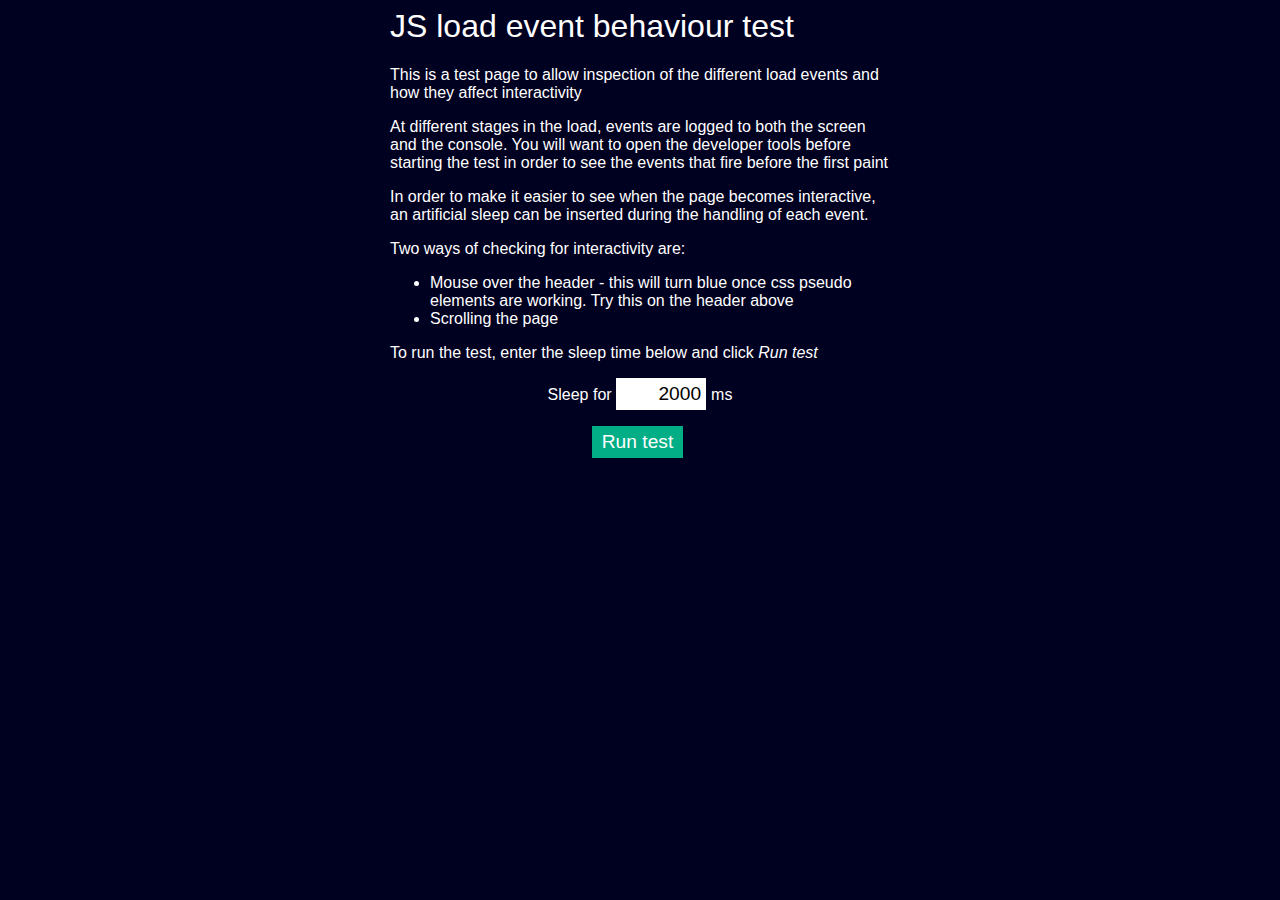
<file: public/index.html>
<html>
<head>
  <link rel="stylesheet" href="css/a-large-stylesheet.css" />
  <body>
    <div class="content">
      <h1>JS load event behaviour test</h1>
      <p>This is a test page to allow inspection of the different load events
      and how they affect interactivity</p>
      <o>At different stages in the load, events are logged to both the screen
      and the console. You will want to open the developer tools before starting
      the test in order to see the events that fire before the first paint</p>
      <p>In order to make it easier to see when the page becomes interactive, an
      artificial sleep can be inserted during the handling of each event.<p>
      <p>
        Two ways of checking for interactivity are:<br />
        <ul>
          <li>Mouse over the header - this will turn blue once css pseudo elements are working. Try this on the header above</li>
          <li>Scrolling the page</li>
        </ul>
      </p>
      <p>To run the test, enter the sleep time below and click <em>Run test</em></p>
      <form action="test.html" method="get">
        <p>
          <label for="sleepTime">Sleep for</label>
          <input name="sleepTime" value="2000" size="5" />ms
        </p>

        <button type="submit">Run test</button>
      </form>
    </div>
  </body>
</html>
</file>
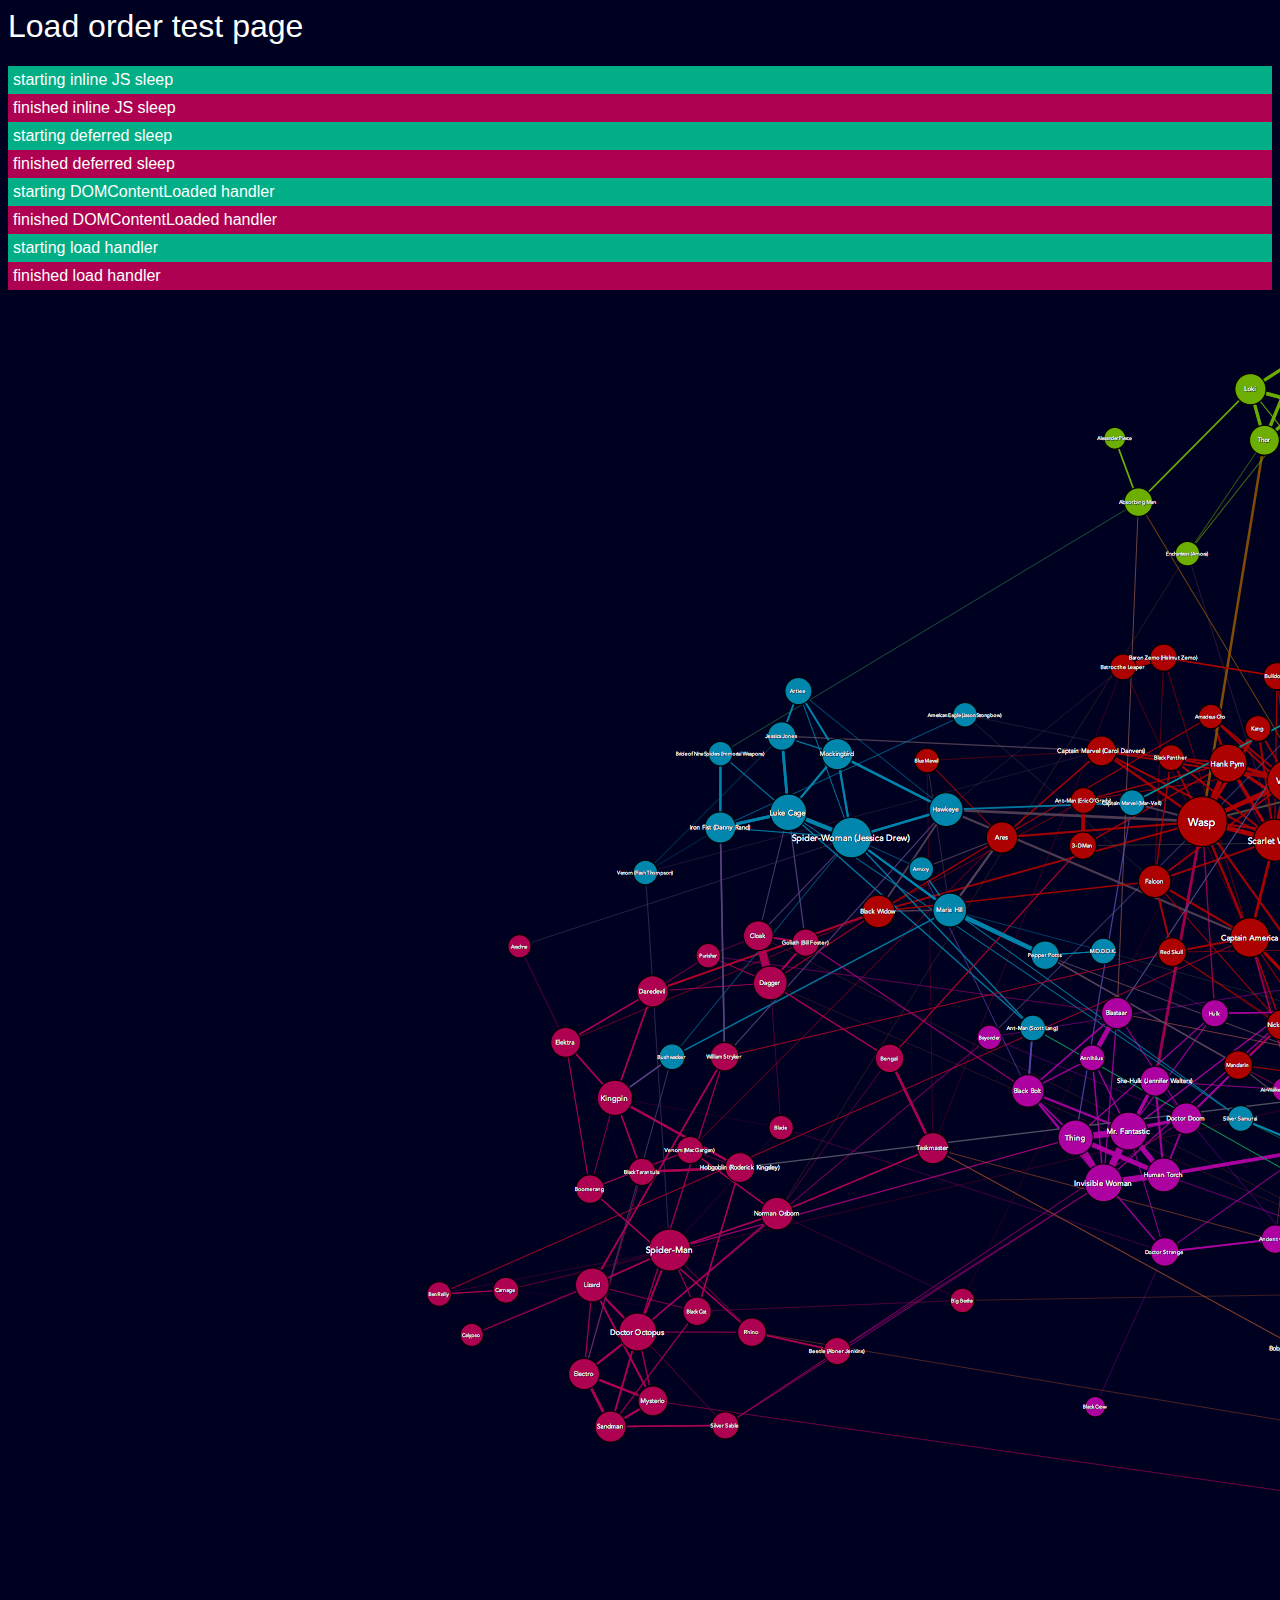
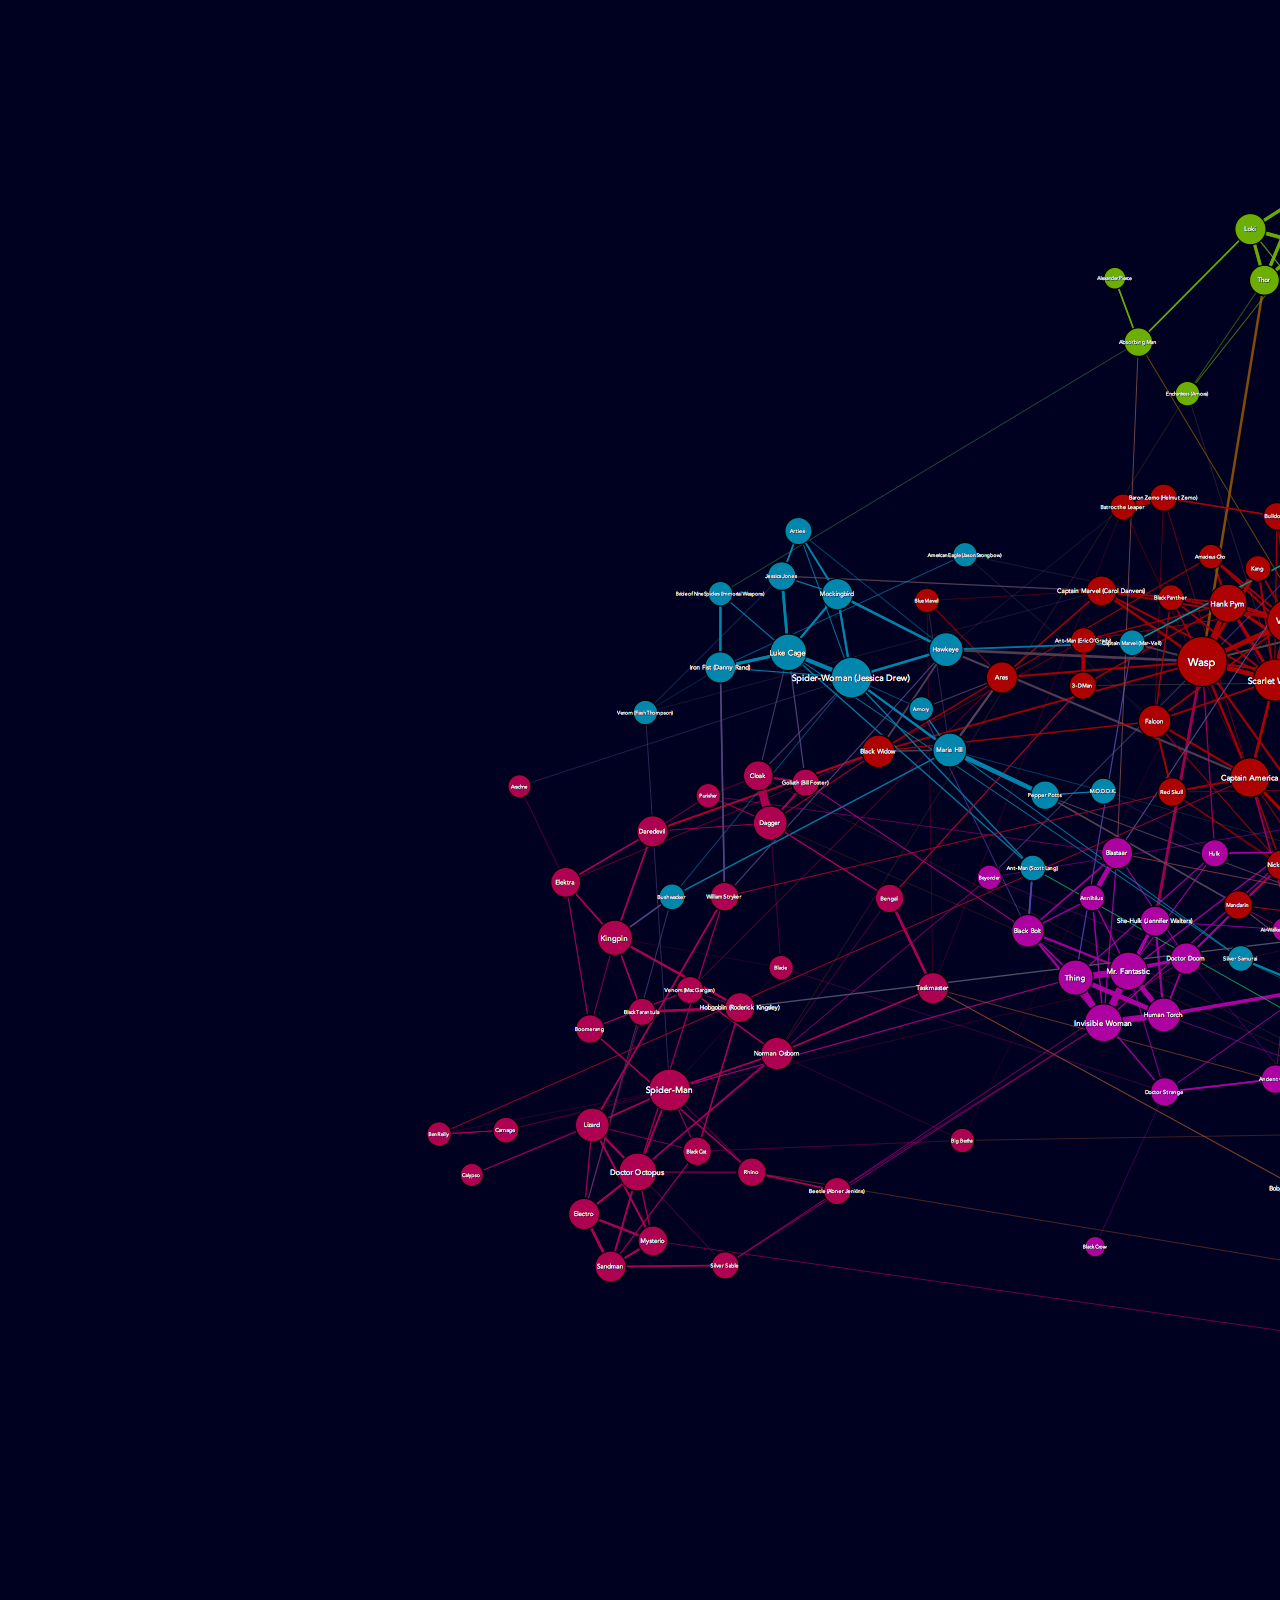
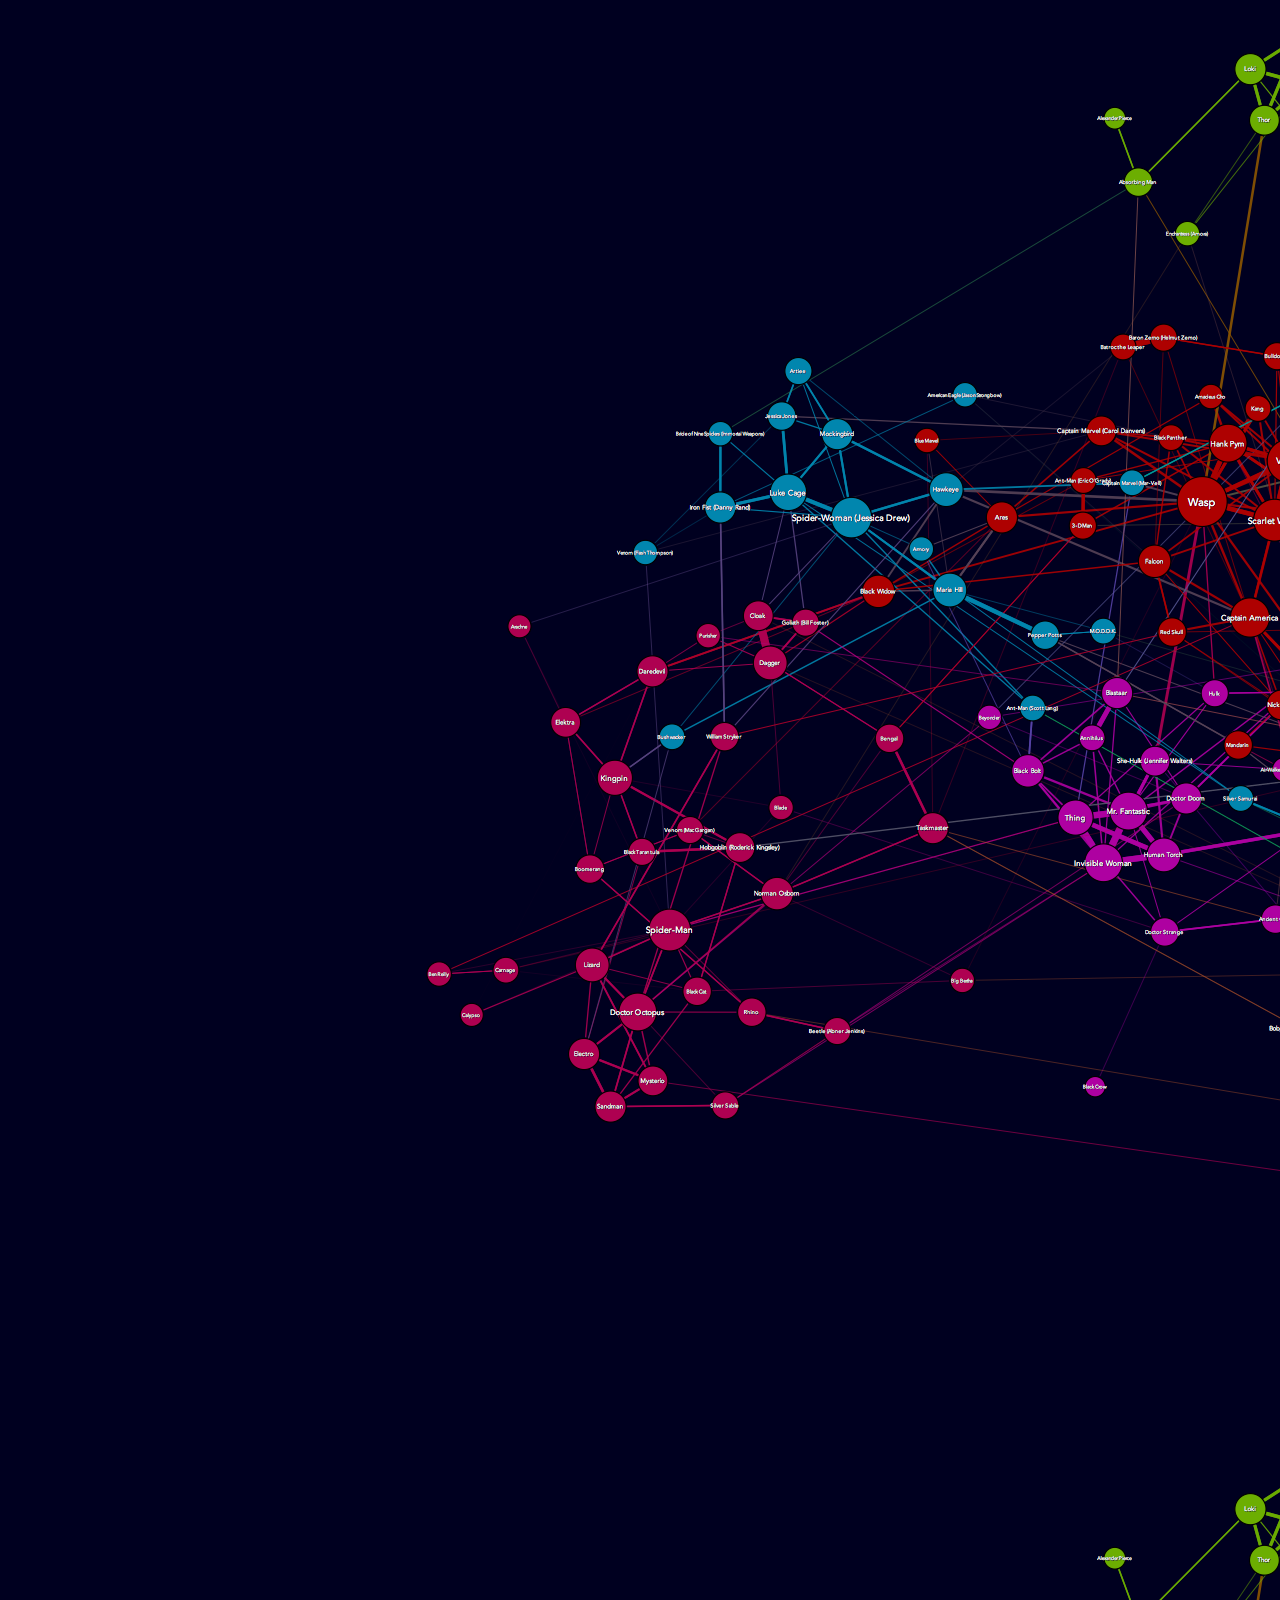
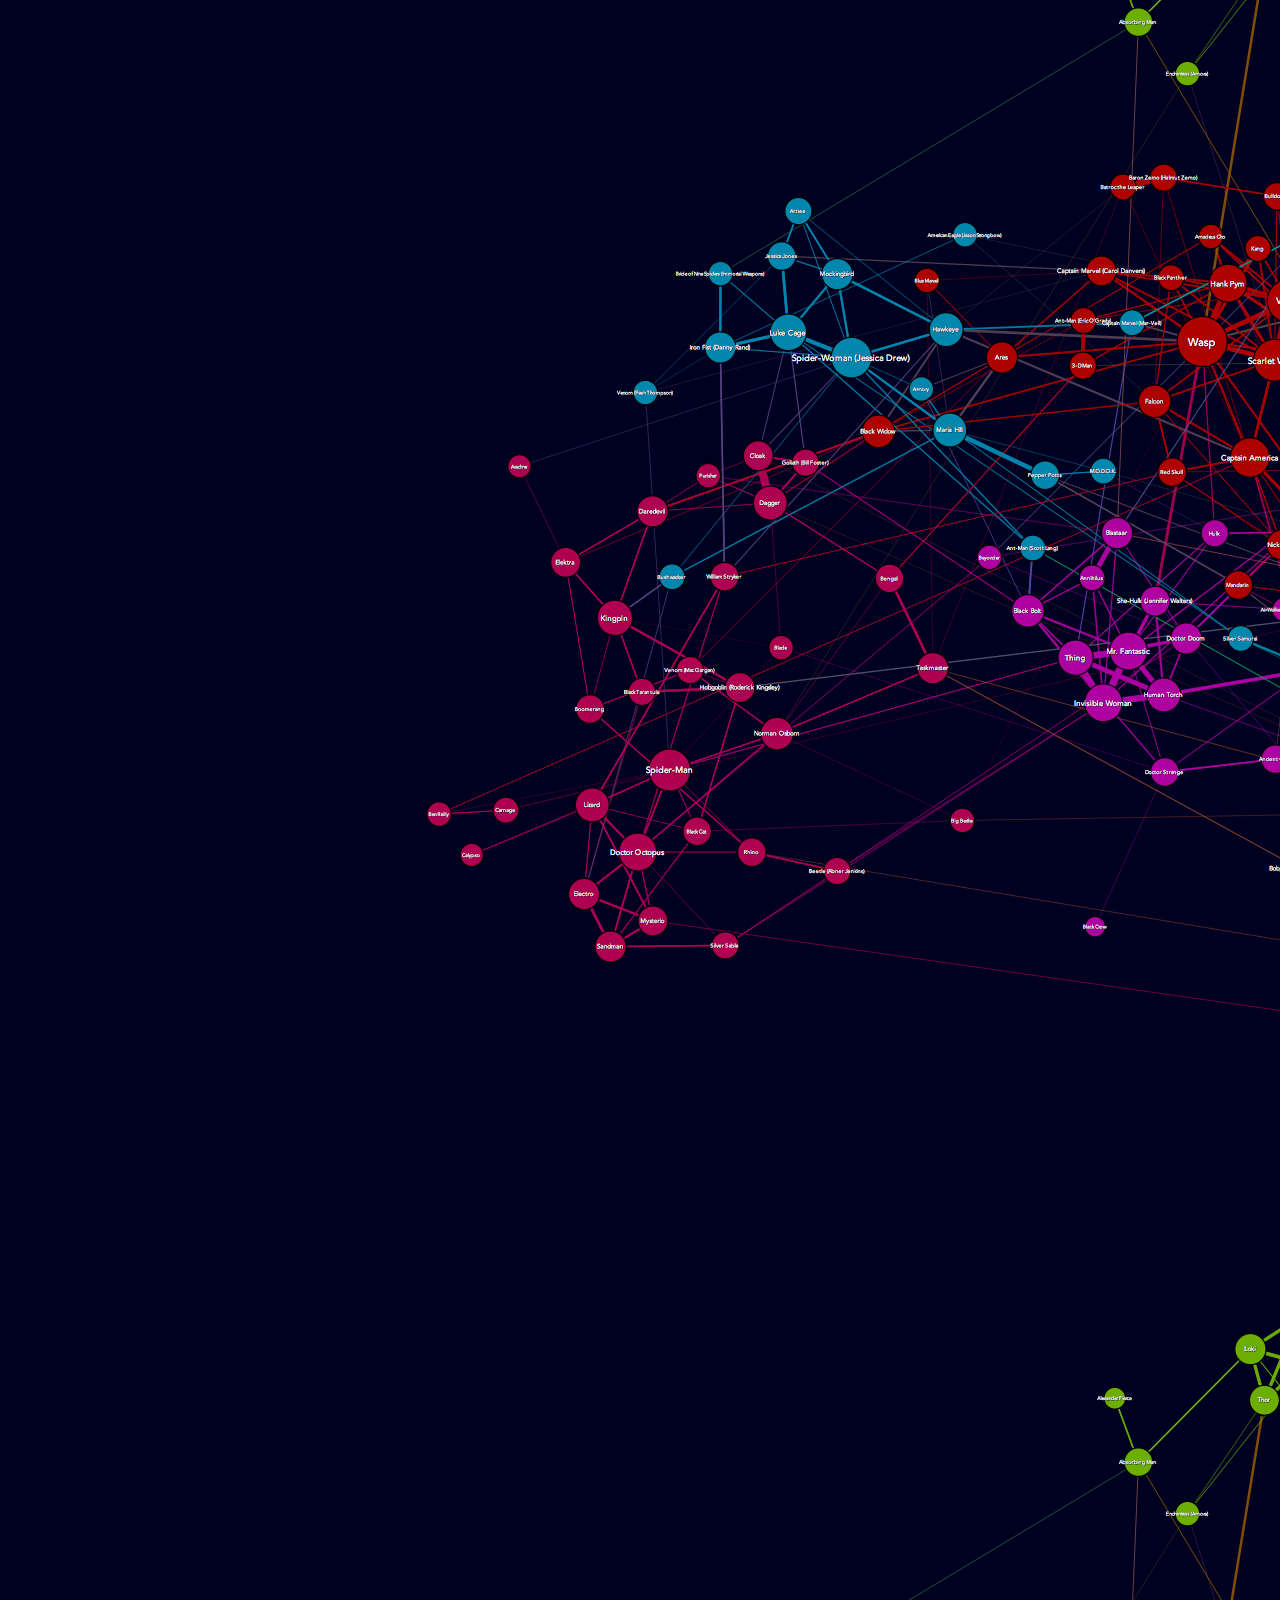
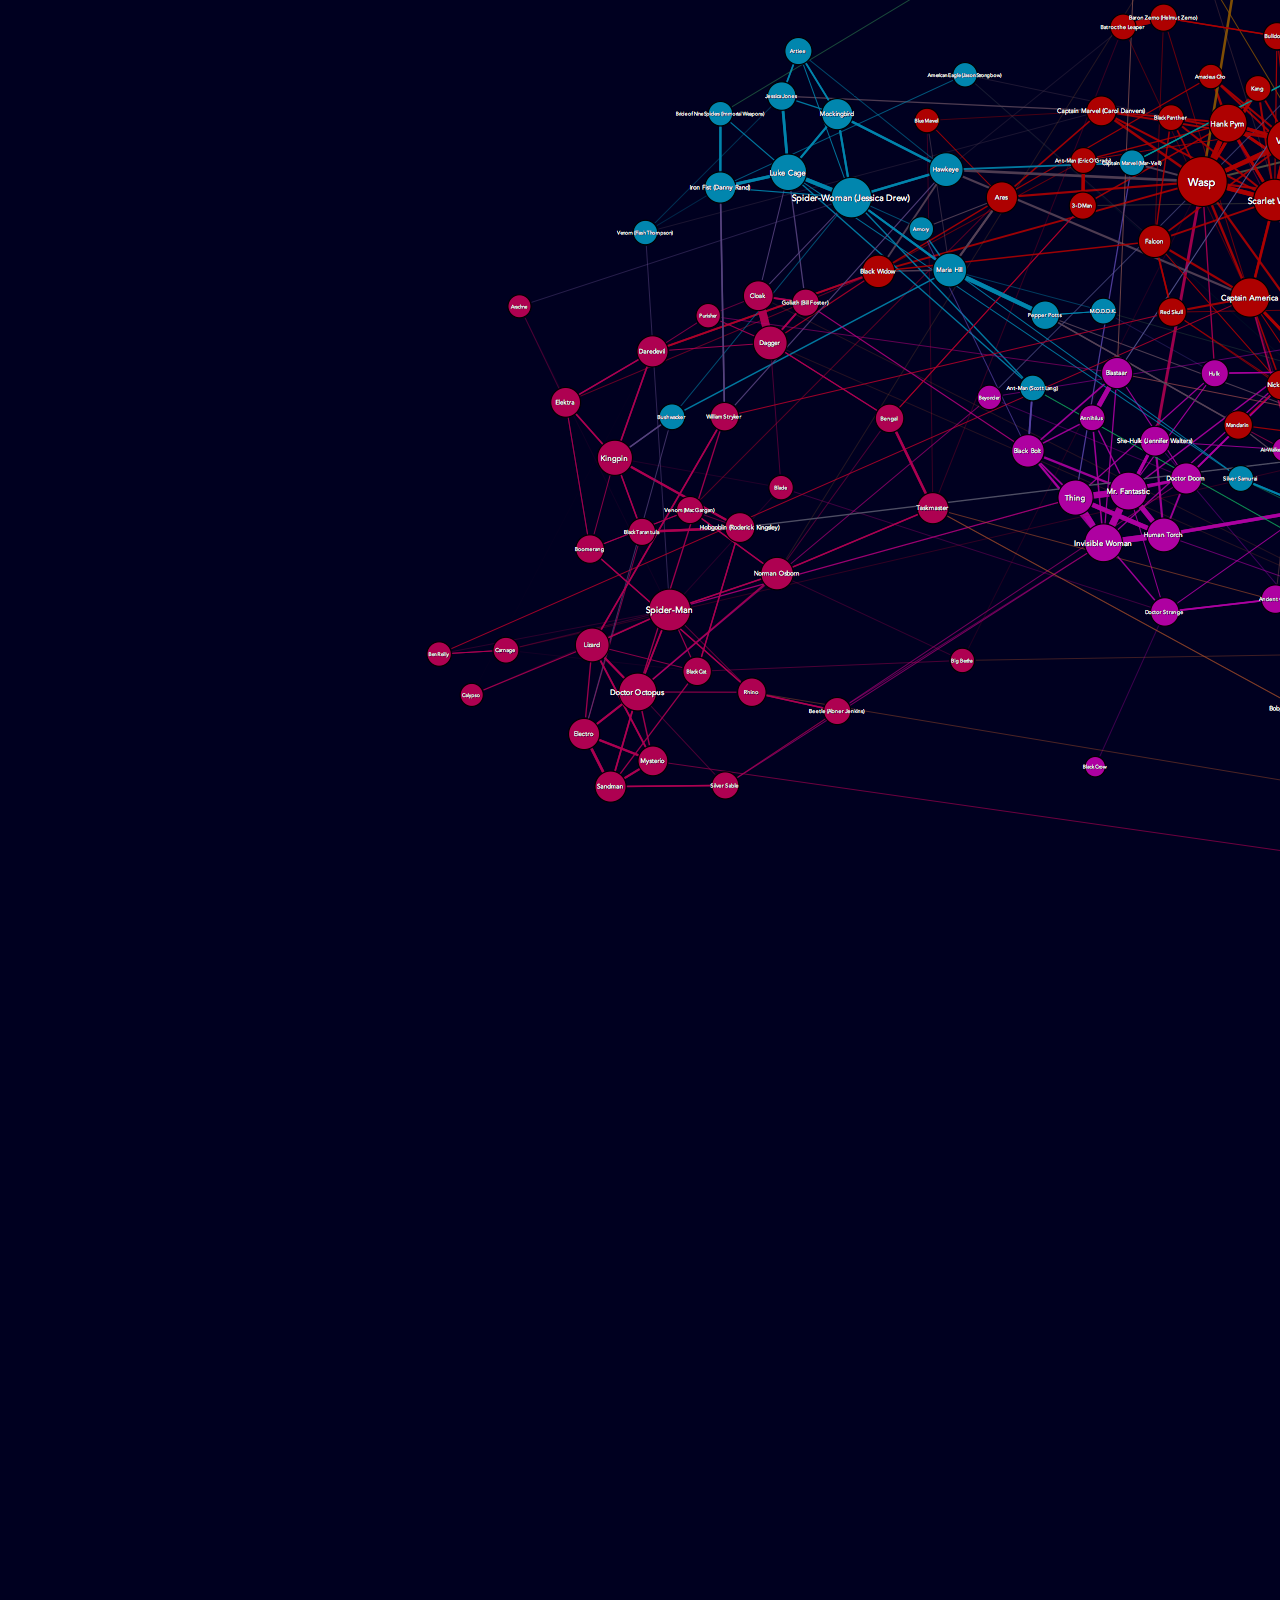
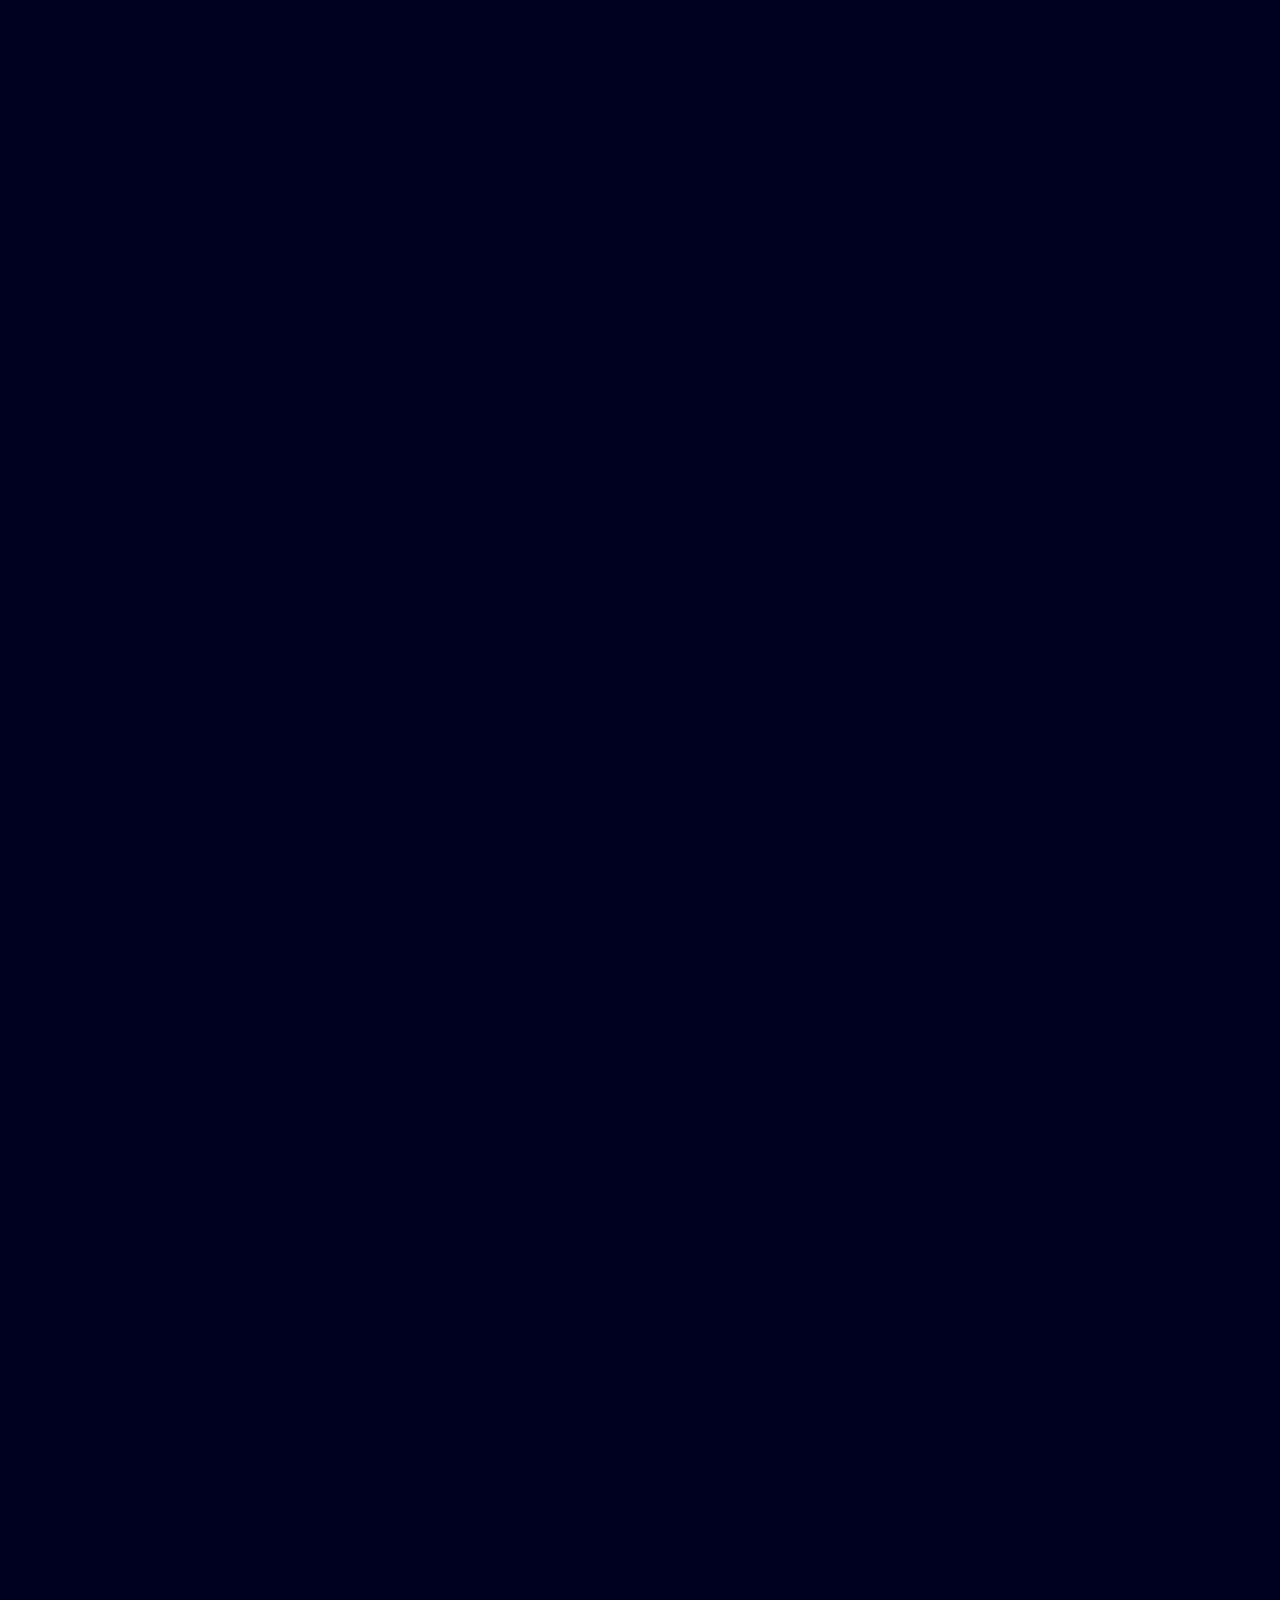
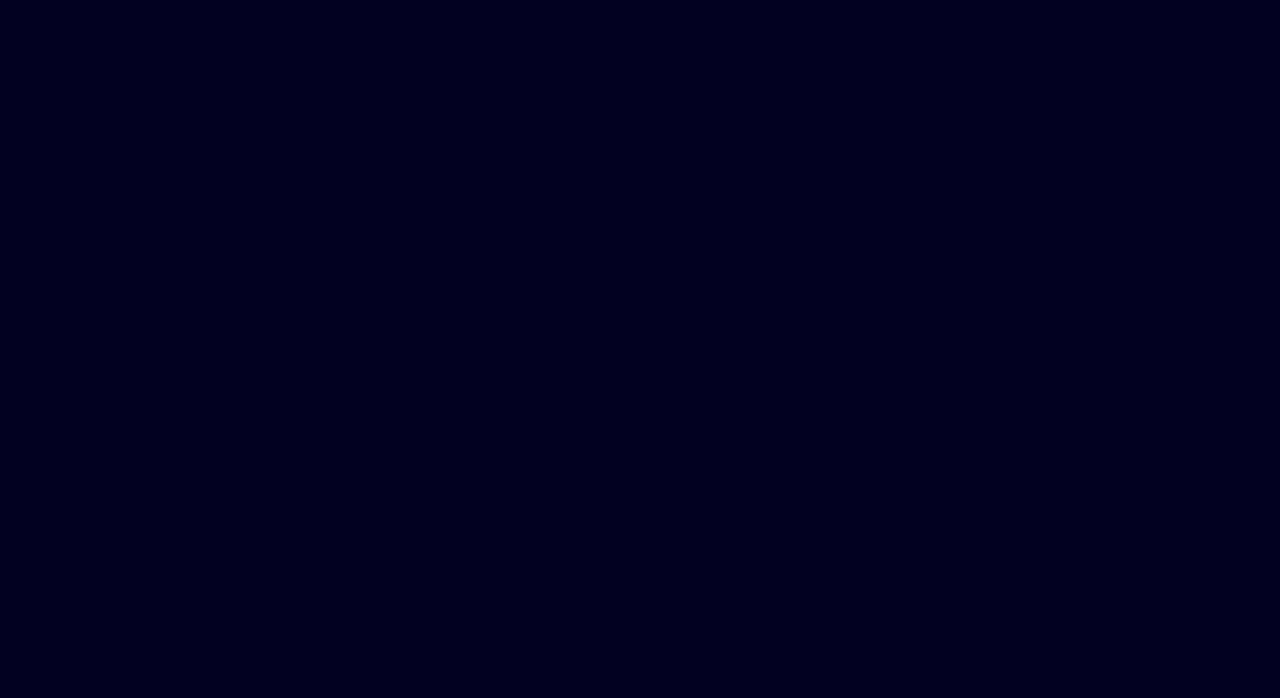
<file: public/test.html>
<html>
<head>
  <link rel="stylesheet" href="css/a-large-stylesheet.css" />
  <script>
  function getQueryParam(name) {
    var match = new RegExp('[?&]' + name + '=([^&]*)').exec(window.location.search);
    return match && decodeURIComponent(match[1].replace(/\+/g, ' '));
  }

  var sleepTime = Number(getQueryParam('sleepTime'));

  function sleep() {
    if (!sleepTime) return;
    var start = new Date().getTime();
    while(true) {
      if ((new Date().getTime() - start) > sleepTime){
        break;
      }
    }
  }

  function log(message, colour) {
    var eventLog = document.getElementById('event-log');
    try {
      eventLog.insertAdjacentHTML('beforeend', '<p class="message ' + colour + '">' + message + '</div>');
    } catch (error) {
      console.log("ERROR: " + error.message);
    }
    console.log(message)
  }

  function handleDOMContentLoaded(event) {
    log('starting DOMContentLoaded handler', 'green');
    sleep();
    log('finished DOMContentLoaded handler', 'pink');
  }

  function handleLoad(event) {
    log('starting load handler', 'green');
    sleep();
    log('finished load handler', 'pink');
  }

  document.addEventListener("DOMContentLoaded", handleDOMContentLoaded);
  window.addEventListener("load", handleLoad);
  </script>
  <script src="js/a-standard-script.js"></script>
  <script defer src="js/a-deferred-script.js"></script>
</head>
<body>
  <h1>Load order test page</h1>
  <div id="event-log">
  </div>
  <div class="a-large-element">
    <img src="images/a-large-image-1.png" />
    <img src="images/a-large-image-2.png" />
    <img src="images/a-large-image-3.png" />
    <img src="images/a-large-image-4.png" />
    <img src="images/a-large-image-5.png" />
  </div>
  <script>
  function inlineJs() {
    log('starting inline JS sleep', 'green')
    sleep()
    log('finished inline JS sleep', 'pink')
  }

  inlineJs();
  </script>
</body>
</html>
</file>
<file: public/css/a-large-stylesheet.css>
body {
  font-family: helvetica, arial;
  background-color: #000020;
  color: white;
  font-weight: 100;
}

.content {
  width: 500px;
  margin: 0px auto;
}

h1 {
  font-weight: 400;
}

h1:hover {
  color: #0186AE;
}

form {
  text-align: center;
}

input {
  font-size: 1.2rem;
  border: none;
  padding: 5px;
  text-align: right;
  margin-right: 5px;
}

button {
  font-size: 1.2rem;
  border: none;
  padding: 5px 10px;
  text-align: right;
  margin-right: 5px;
  color: white;
  background-color: #01AE86;
  cursor: pointer
}

.a-large-element {
  min-height: 10000px;
}

#event-log .message {
  margin: 0px;
  padding: 5px;
}

#event-log .message.pink {
  background-color: #AE0151;
}

#event-log .message.green {
  background-color: #01AE86;
}

/*
This is just nonsense to bloat the size of the stylesheet in order to make it easier to see when it does and doesn't block page loading

Lorem ipsum dolor sit amet, consectetur adipiscing elit. Aenean at enim eu ex sodales malesuada. Maecenas ultrices sem ac dolor finibus, sed consequat nulla semper. Vestibulum a sapien non elit porttitor imperdiet sed vitae risus. Mauris felis orci, lobortis sit amet justo quis, gravida accumsan risus. Proin semper, nunc et venenatis interdum, erat mauris sollicitudin turpis, vel gravida lorem risus sed dui. Nulla vel laoreet metus, at interdum lectus. Nulla facilisi. Nullam sit amet justo orci. Morbi tortor felis, consectetur vitae egestas et, sollicitudin at nisl. Suspendisse vel dui at arcu vehicula iaculis in nec purus. Cras sit amet arcu faucibus, elementum erat a, eleifend lorem. Sed libero turpis, volutpat non euismod sed, varius sit amet augue.

Morbi consequat ante non sapien vulputate, nec pretium nibh lobortis. Aliquam malesuada eu dui sit amet placerat. Nam feugiat malesuada odio quis sagittis. Pellentesque eget quam pellentesque, ullamcorper nisl in, pulvinar massa. Mauris eu gravida quam. Fusce pretium vel risus sit amet imperdiet. Nulla suscipit, purus id vehicula elementum, metus ante venenatis nisl, ac ornare sem ligula a tortor. Nunc eu tortor luctus, tincidunt arcu non, porttitor enim. Pellentesque habitant morbi tristique senectus et netus et malesuada fames ac turpis egestas. Phasellus lacinia, dui quis elementum blandit, nulla ligula varius lacus, eu sodales metus risus ut arcu.

Nunc fringilla dapibus urna, id vulputate libero egestas cursus. Sed non lectus at quam scelerisque ornare vel vel eros. Maecenas pellentesque est odio, id mattis risus suscipit et. Integer volutpat in est eget convallis. Cras nulla arcu, sollicitudin sed dui quis, tincidunt posuere ipsum. Curabitur bibendum tristique enim, ut elementum nibh dapibus nec. Proin convallis, nulla vel dapibus hendrerit, ligula nibh varius leo, ac vulputate est turpis sit amet libero. In tincidunt ligula at ornare porttitor. Aenean nulla velit, hendrerit eget vehicula suscipit, suscipit eu lacus.

Sed posuere erat quis porttitor mattis. Donec eleifend lectus a dignissim ullamcorper. Etiam efficitur pharetra nunc, vitae scelerisque ex iaculis ut. Donec justo enim, porta sed vehicula eu, cursus lobortis felis. Mauris dignissim pretium nisl, accumsan egestas libero facilisis sit amet. Nam eu nulla tellus. Praesent vel ante ultricies, pharetra ipsum eget, vulputate erat. Vestibulum rutrum, dui non suscipit facilisis, metus augue imperdiet neque, eu vehicula lectus leo sit amet odio. Morbi turpis ipsum, semper et laoreet in, blandit vitae massa. Proin urna nibh, ultrices quis est vitae, porta pretium ante.

In felis odio, bibendum ac velit efficitur, hendrerit sollicitudin neque. Sed congue a nulla eu ullamcorper. Ut iaculis lacus quis felis posuere viverra. Cras molestie erat sit amet lobortis scelerisque. Sed scelerisque mi ligula, vel varius purus lobortis sed. Aenean hendrerit faucibus nibh eu posuere. Praesent ac metus neque. Mauris id dui mi. Phasellus commodo viverra eleifend.

Morbi in tristique elit, molestie eleifend magna. Nulla nec diam est. Curabitur maximus erat eu nulla sodales egestas. Duis posuere efficitur velit eu tincidunt. Etiam non metus tincidunt, vulputate odio non, pulvinar lacus. Nullam pulvinar sagittis rutrum. Sed porta magna at lorem rutrum finibus. Phasellus posuere scelerisque sapien eget fringilla. Nunc arcu nibh, fringilla et dui ac, ultricies bibendum ex. Etiam scelerisque, lacus ac elementum dignissim, magna lorem aliquet lacus, et pulvinar tortor elit a nulla. Vivamus porttitor eros turpis, sed cursus justo sollicitudin vel. Sed nibh velit, venenatis non semper a, consequat non lacus.

Integer eget nisl sed ligula varius dictum quis sed nunc. Quisque quis ligula enim. Vestibulum eu tortor nulla. In varius, nibh posuere sodales euismod, dui libero ultricies elit, non vulputate sem lectus ac ipsum. Praesent faucibus metus eu rutrum varius. Pellentesque suscipit laoreet risus pulvinar vestibulum. Vestibulum ante ipsum primis in faucibus orci luctus et ultrices posuere cubilia Curae; Donec a tortor id elit sollicitudin lobortis. Etiam tempor laoreet purus, ut egestas nibh tempus semper. Vestibulum at tortor laoreet, pellentesque tellus vitae, pharetra elit. Etiam rhoncus, orci ac feugiat semper, diam dolor ullamcorper arcu, sit amet finibus diam nisi non erat. Proin tincidunt tristique justo. Curabitur eleifend erat sem, vehicula aliquet neque semper ut.

Suspendisse ac nisi eget ante posuere pulvinar nec id lacus. Aenean eleifend lacus lacus, eget eleifend ligula lacinia sed. Vivamus at metus eget arcu ullamcorper volutpat et a tellus. Vivamus pharetra urna et eros laoreet commodo. Aliquam erat volutpat. Morbi malesuada diam condimentum libero pretium cursus. Nullam in dapibus libero. Quisque ante nulla, ultrices et ornare sed, dictum sed lectus. Mauris fringilla dolor ut elementum porttitor. Donec quis magna nulla. Ut ac convallis sem. Suspendisse pellentesque tortor nec mi facilisis, vitae interdum lorem imperdiet. Sed ut turpis neque. Aliquam sagittis auctor risus, id tincidunt felis faucibus quis. Vivamus ultrices porta ante, a dapibus massa molestie eu.

Maecenas id commodo magna. Nulla eget tellus nec dolor elementum pretium. Cras neque sem, lobortis at justo vel, euismod porta libero. Interdum et malesuada fames ac ante ipsum primis in faucibus. Quisque non sapien felis. Sed accumsan, sapien dictum porttitor pulvinar, magna lectus convallis nunc, euismod condimentum est ex in libero. Proin ultrices lacus nec mauris molestie tempus. Cras ultricies mi ac nisi sollicitudin fermentum. In pellentesque mollis gravida.

Lorem ipsum dolor sit amet, consectetur adipiscing elit. In urna lectus, molestie et tristique quis, tempus a arcu. Donec vitae metus magna. Aliquam odio felis, convallis vel feugiat sed, pellentesque vel nisl. Aenean non pellentesque nisl. Ut convallis vulputate urna, quis maximus nisi lobortis sit amet. Suspendisse vitae vehicula sapien, vel feugiat metus. Aenean justo felis, auctor nec commodo sagittis, euismod ut nunc. Mauris fringilla eleifend dui in consequat. Nam feugiat erat eu lorem luctus tempor.

Nam nisi sapien, luctus sit amet sodales vel, tempor id mauris. Sed convallis, ligula non egestas malesuada, orci magna ultrices erat, quis aliquam ligula diam in nisl. Curabitur ante nunc, iaculis non venenatis at, vulputate at lorem. Pellentesque quis imperdiet magna. Ut orci ligula, venenatis sit amet pharetra at, volutpat quis lorem. Nulla vehicula est euismod ex sollicitudin blandit. Nunc quis nisl at sapien posuere viverra quis id arcu. Maecenas ultricies dui sit amet ornare blandit. Mauris iaculis tortor nec cursus hendrerit.

Etiam rhoncus tempor velit quis posuere. Maecenas malesuada imperdiet finibus. Mauris quis urna ullamcorper, dapibus odio ut, placerat neque. Curabitur lacinia nisi id lectus varius, vitae tristique ipsum placerat. Nulla vestibulum, ante tempor venenatis vehicula, lacus nunc pretium tortor, ultricies tristique justo nulla non mauris. Cras eu egestas nisi. Fusce egestas, arcu at scelerisque posuere, quam augue dictum augue, non blandit mauris urna sit amet nibh. Aliquam tortor odio, aliquam ornare euismod in, dignissim ut neque. Praesent eu pharetra sem, sit amet maximus sapien. Etiam metus risus, vestibulum quis tortor nec, lobortis malesuada risus. Duis id interdum elit. Fusce malesuada, elit et ultricies iaculis, dolor neque commodo mi, quis interdum felis metus ac nisi. Cras dictum leo metus, vel lobortis justo ultrices sit amet. Fusce sed arcu porttitor, condimentum felis vehicula, sollicitudin magna. Phasellus et eros nec metus cursus finibus quis cursus leo.

Pellentesque interdum augue vitae quam convallis, ut elementum arcu facilisis. Class aptent taciti sociosqu ad litora torquent per conubia nostra, per inceptos himenaeos. Pellentesque massa orci, condimentum venenatis urna vitae, ultrices fermentum eros. Fusce efficitur et leo vitae suscipit. Duis sit amet nisl augue. Mauris dolor enim, ornare at ullamcorper eu, placerat sit amet metus. Etiam tincidunt elit augue, ut sollicitudin nibh feugiat eget. Donec lacinia sed mauris non lobortis. Maecenas eget auctor turpis. Cras sollicitudin in nisl sed porttitor. Maecenas at mattis lectus.

Morbi id turpis scelerisque nisi pulvinar gravida vel et leo. Nam orci nunc, iaculis at erat et, cursus elementum neque. Maecenas rhoncus ipsum ac elit accumsan, ut tempus enim mattis. In elit nisl, vehicula vel scelerisque sit amet, congue in eros. Cras pellentesque cursus purus. Nunc varius orci eget purus sollicitudin, congue eleifend diam vehicula. Cras in vestibulum lorem, at mattis libero. Donec condimentum lorem orci, non placerat turpis venenatis non.

Proin sit amet purus fermentum, tincidunt quam pretium, dapibus mauris. Integer eu rutrum magna. Duis et tortor dui. Duis egestas enim a nisl feugiat, suscipit tincidunt urna pharetra. Cras feugiat est eu ex faucibus mollis. Cras tempus dictum justo eu rhoncus. Nunc augue lectus, porttitor porttitor mauris at, feugiat posuere ligula. Duis sollicitudin tortor ex. Vestibulum et quam arcu. Suspendisse vitae rhoncus orci. Curabitur pretium placerat efficitur. Etiam facilisis condimentum ante, a varius dolor bibendum ut.

Donec sed pharetra metus. Suspendisse efficitur id mi vel tempus. Donec pulvinar neque sapien, non laoreet nisl ultrices nec. Aenean eget sodales odio. Phasellus dignissim bibendum nibh, sit amet tempor diam dapibus ac. Vestibulum sagittis mi orci, tempor varius nunc consectetur vestibulum. Etiam sodales neque non lectus sollicitudin, sed lobortis quam hendrerit. Nam id dapibus massa, in finibus felis. Proin a viverra sapien.

Orci varius natoque penatibus et magnis dis parturient montes, nascetur ridiculus mus. Aenean at efficitur neque. Integer accumsan pulvinar mauris, nec semper neque feugiat et. Fusce suscipit velit odio, eget feugiat lectus mattis nec. Quisque sed justo nibh. Nam a convallis nisl. Suspendisse potenti. Proin tortor arcu, blandit ut nisl sit amet, sodales dictum lectus. Vestibulum gravida elit mauris, ut blandit nibh imperdiet a. Nullam gravida cursus odio, eget pulvinar mauris malesuada sodales. Vivamus euismod dolor in orci mollis pharetra. Quisque consequat finibus neque, at lobortis magna. Aenean id mi bibendum, laoreet sapien sit amet, sollicitudin odio. Aenean volutpat fringilla urna, in eleifend eros ultricies nec. Nulla sed justo neque.

Etiam eget ultrices nunc. Nam lacinia quis diam a scelerisque. Ut tristique vehicula urna. Nullam varius mollis mattis. Quisque iaculis ex a ante posuere dignissim. Phasellus scelerisque elit quis dignissim aliquet. Aliquam erat volutpat. Quisque eu mauris tellus. Fusce dapibus iaculis neque, quis ultricies libero lobortis eu. Nunc tristique augue eget commodo volutpat. Sed bibendum eget nulla quis ornare. Ut eu massa ante. Duis ac leo vel elit consectetur vulputate lacinia quis risus. Sed ac ligula tempor, pulvinar quam at, dignissim magna. Sed convallis congue gravida. Vestibulum ante ipsum primis in faucibus orci luctus et ultrices posuere cubilia Curae;

Nam sit amet enim sed tortor dictum facilisis id ut eros. Integer placerat, nulla eu imperdiet tempus, nibh risus finibus libero, vitae commodo mauris justo sit amet nulla. Ut aliquet urna sit amet lacus volutpat, blandit bibendum nisl scelerisque. Nullam faucibus nisl pharetra dapibus molestie. Integer luctus diam sed aliquet faucibus. In sodales tempor neque sed consequat. Class aptent taciti sociosqu ad litora torquent per conubia nostra, per inceptos himenaeos. Integer non eros sit amet tellus convallis tempus. Fusce a faucibus ex. Suspendisse eu neque est.

Nullam vitae odio nisl. Morbi porta arcu libero, ut ornare diam consectetur sit amet. Integer convallis aliquet lectus gravida blandit. Proin mollis magna est, sit amet consequat sapien ultricies a. Vestibulum non dolor sapien. Aenean sodales enim eget turpis dignissim, a euismod tortor aliquam. Curabitur finibus libero eget orci laoreet maximus. Vivamus gravida metus quis metus scelerisque, ut interdum nunc convallis. Nulla facilisi.

Nunc sit amet erat tempor dui pretium sollicitudin. Etiam commodo orci faucibus euismod hendrerit. Vivamus viverra rhoncus metus ac accumsan. Nam vehicula dui quis ultricies aliquet. Aenean tristique interdum sagittis. Cras posuere nunc id quam hendrerit, vestibulum elementum tortor mattis. Aliquam consectetur tortor ac venenatis placerat. Mauris eleifend, nisl vel lobortis sagittis, leo ex euismod lorem, sed tristique massa elit sed felis. Praesent turpis enim, dignissim eget turpis sit amet, interdum cursus erat. Nam tristique lorem eget odio consectetur aliquet.

Aliquam fermentum ut orci nec feugiat. Fusce aliquet rutrum eleifend. Suspendisse sagittis imperdiet consequat. Pellentesque rutrum blandit turpis eget luctus. Donec a erat mollis, suscipit nisl convallis, vestibulum velit. Mauris feugiat quis nisi ac vestibulum. Maecenas tincidunt, neque id sagittis euismod, elit turpis rhoncus mauris, vitae tincidunt massa felis vel neque. In nisl felis, interdum eu lectus eget, feugiat vestibulum nibh. Morbi justo mi, feugiat et auctor id, porta vel leo. Vivamus id erat porta, feugiat lacus vel, efficitur felis.

Duis ut nibh nec sem maximus tincidunt at nec lorem. Donec sollicitudin nisl in suscipit tincidunt. Vivamus lobortis justo nec dui bibendum, eu eleifend ipsum accumsan. Pellentesque posuere ante sed orci egestas, sit amet ultrices enim ullamcorper. Nunc sed consectetur ante. Integer erat massa, pretium ut aliquam nec, aliquam ac lectus. Vestibulum hendrerit nunc nec purus tristique hendrerit. Morbi non imperdiet lorem. Fusce purus sem, dictum vel nulla pretium, consectetur egestas orci. Donec in mauris id sem fermentum semper. Integer at molestie purus. Vestibulum iaculis efficitur justo id rutrum. Vivamus libero tellus, tempus eu dapibus ut, commodo posuere velit.

Nunc id cursus nisl. Mauris cursus massa nec tincidunt ornare. Ut rutrum odio in metus blandit ultricies. Aliquam erat volutpat. Vestibulum condimentum velit eros, at venenatis sem cursus at. Aliquam faucibus erat ac sodales interdum. Nunc eleifend, tortor ac commodo egestas, ante felis convallis sem, vel eleifend nibh felis sed magna. In facilisis tellus at sem mollis ullamcorper aliquet ac mauris. Aenean vitae erat ante. Duis nec feugiat ligula.

Vestibulum gravida pharetra lectus, quis finibus justo scelerisque eu. Praesent efficitur nisl at lobortis aliquam. Phasellus interdum odio sit amet elementum porttitor. Nam nec sagittis diam, non tristique quam. Cras laoreet pellentesque fringilla. Proin sit amet justo a dolor pulvinar lobortis et a metus. Duis sodales massa ut ipsum rutrum, vitae facilisis ligula facilisis. Integer vestibulum nunc at ex aliquam, eget hendrerit sapien vehicula. Vestibulum eget iaculis augue. Interdum et malesuada fames ac ante ipsum primis in faucibus. Mauris ornare in est a elementum. Donec porta, quam at maximus convallis, nibh erat accumsan orci, eu tincidunt leo orci vitae turpis. Sed at felis sed elit varius feugiat cursus eu dolor. In eget felis urna.

Aliquam mollis lorem id ante tempus lobortis. Nulla eleifend magna mi, nec volutpat enim efficitur quis. Aenean bibendum libero non nisl aliquam luctus. Nunc ac venenatis orci. Suspendisse id metus dolor. Nam ac varius ante. Suspendisse potenti. Sed eleifend tincidunt nibh, nec eleifend nulla ultricies in. Fusce nec diam quis metus rhoncus tempus. Ut vestibulum lectus felis, eget dapibus ante pharetra at. Orci varius natoque penatibus et magnis dis parturient montes, nascetur ridiculus mus. Etiam faucibus tellus eu convallis facilisis. Proin consectetur orci erat, non sollicitudin sem vestibulum ac. Cras velit nulla, ultricies eget ligula quis, ultrices elementum erat. Sed sed ornare tellus, ut fermentum tortor.

Aenean et augue lobortis, ultricies quam vel, tincidunt est. Nullam facilisis aliquam justo, scelerisque gravida metus luctus vel. Ut euismod cursus nulla a cursus. Sed nec ligula justo. Donec ultricies dolor risus, quis venenatis quam mollis id. Vivamus id ullamcorper massa, id malesuada nibh. Nam quis sapien et orci pharetra efficitur. Donec congue ut purus sodales semper. In in euismod ipsum, eget ultrices ante. In mollis libero augue, id pharetra ante fringilla facilisis. Integer et metus mi. Sed fermentum, dolor a interdum eleifend, mauris risus viverra elit, eu consequat lectus mi vitae odio. Maecenas vitae pharetra purus. Integer tincidunt risus ac arcu malesuada semper. Mauris aliquet orci vestibulum, euismod ipsum quis, varius quam. Aenean sit amet tincidunt justo.

Donec est metus, hendrerit non lectus non, ultrices maximus nulla. In dapibus congue maximus. In aliquam ullamcorper est at malesuada. Donec lacinia id quam sed condimentum. Etiam pellentesque neque ornare consequat tristique. Proin sit amet urna ut sem convallis viverra. Vestibulum ante ipsum primis in faucibus orci luctus et ultrices posuere cubilia Curae; Fusce odio neque, vulputate quis libero sit amet, iaculis consequat odio. Morbi eget egestas nibh. Proin ac diam nisi. Suspendisse ornare bibendum justo, sodales elementum tellus rutrum sit amet. Donec dictum convallis porta. In efficitur consequat leo ac egestas. Proin nec felis vel mi rhoncus cursus ac a dui. Nulla finibus purus massa, et iaculis mauris gravida et.

Aliquam vel massa velit. Aenean tellus arcu, condimentum nec nisl non, imperdiet bibendum justo. Proin pulvinar nunc vel ligula vulputate fringilla. Suspendisse velit magna, lacinia non sollicitudin in, auctor sit amet lectus. Praesent nibh lectus, placerat at felis sit amet, egestas luctus felis. In hac habitasse platea dictumst. Vivamus eget enim ac lectus finibus tempor. Maecenas quis ex consectetur, condimentum lacus eget, facilisis risus. Phasellus tellus nisl, convallis vitae dignissim vitae, dignissim vitae orci. Nam non blandit purus. Nunc pulvinar mauris nisl, et molestie tellus bibendum eu. Vestibulum feugiat, est sodales placerat viverra, elit tellus sagittis tortor, quis volutpat dui neque eget nisi. Orci varius natoque penatibus et magnis dis parturient montes, nascetur ridiculus mus.

Proin mollis id neque id dignissim. Maecenas quam elit, semper sed lobortis eget, tristique sed ligula. Phasellus ullamcorper at erat quis vehicula. Donec vitae tincidunt libero. Donec tincidunt justo eu quam posuere efficitur. Curabitur interdum ante semper risus sagittis venenatis. Donec quam velit, euismod vel tempor nec, malesuada vitae nisi. Nulla sit amet ex leo. In hac habitasse platea dictumst. Integer sit amet diam at magna dignissim sollicitudin id eu felis. Duis metus nulla, suscipit ac sem et, maximus iaculis diam.

Sed ipsum arcu, pharetra id lacus volutpat, porta placerat elit. Mauris in tellus nisl. Integer sit amet dolor magna. Cras condimentum sapien nibh, vel convallis massa venenatis eget. Nullam mi massa, tempor ac sem et, molestie vulputate ex. Nullam pulvinar at nisi id volutpat. Proin bibendum egestas laoreet. Etiam quis tempor orci. Phasellus porta cursus mauris sit amet eleifend. Praesent quam leo, imperdiet pulvinar velit at, maximus tempor ligula. Donec auctor porta turpis id sodales. In elit lacus, bibendum et ligula a, ultricies malesuada ligula.

Quisque sed aliquet dolor. Phasellus vestibulum venenatis mauris ut placerat. In ultricies mi id tempor feugiat. Curabitur eget velit ac lorem accumsan tincidunt sed sit amet nibh. Fusce eget massa vehicula, mattis neque eu, venenatis ex. Maecenas fringilla nunc vel arcu aliquam tempus. Integer ac ex ligula. Fusce consectetur sem velit, quis laoreet purus gravida nec. Praesent fermentum sagittis risus id convallis. In ut posuere tellus. Pellentesque scelerisque tortor id mi ultrices, nec sagittis diam pulvinar.

Sed et viverra augue. Duis condimentum maximus nibh condimentum condimentum. Ut iaculis enim ultrices elit suscipit tempus. Mauris interdum purus in purus blandit efficitur. Quisque a imperdiet diam. Etiam cursus accumsan odio, quis pharetra felis pharetra eu. Suspendisse semper est nec dapibus pulvinar. Ut semper nisi non pretium vestibulum. In eget varius ipsum, vel efficitur lorem. Etiam non elit ac leo mollis ornare. Nullam magna magna, tempus tempor velit non, accumsan consectetur tortor. Mauris id tortor nec mi condimentum pretium. Aliquam suscipit eleifend diam vel venenatis.

Interdum et malesuada fames ac ante ipsum primis in faucibus. Phasellus ac aliquam lectus. Etiam mattis nisl sed rhoncus lobortis. Nam rhoncus enim et lorem consequat, eget eleifend dui consequat. Nullam id dictum velit. Pellentesque a odio tempor ex malesuada viverra. Etiam at gravida metus. Donec leo ipsum, varius in urna id, efficitur cursus nisl. Fusce at augue pellentesque, venenatis ligula eget, sagittis lacus. Donec ultricies dui pellentesque nisi semper, ac ultrices nibh posuere. Vestibulum viverra sed risus non fringilla.

Donec congue nulla diam, iaculis malesuada tortor rutrum ut. Phasellus tortor neque, ultricies at diam vel, pellentesque interdum sapien. In vel neque erat. Donec nunc dui, lobortis tempus turpis in, porttitor egestas eros. Nam mattis magna tellus, a pharetra sapien commodo non. Quisque gravida augue sit amet leo luctus vulputate. In eget lobortis sapien. Mauris sit amet fermentum ante, eget commodo quam. Vestibulum ante ipsum primis in faucibus orci luctus et ultrices posuere cubilia Curae; Sed vitae magna et felis porttitor fermentum id ut est. Duis iaculis ipsum quis mauris accumsan mattis. Suspendisse sed facilisis risus. Vivamus placerat elit mi, non sagittis libero viverra quis. Orci varius natoque penatibus et magnis dis parturient montes, nascetur ridiculus mus. Maecenas pulvinar varius orci, vel interdum lectus ornare non.

Orci varius natoque penatibus et magnis dis parturient montes, nascetur ridiculus mus. Vestibulum quis mauris a erat eleifend vestibulum ac nec purus. Curabitur venenatis condimentum leo, et euismod urna cursus id. Curabitur ipsum ex, sodales et augue non, egestas condimentum leo. Fusce non turpis sed ante facilisis tempus id rutrum leo. Nulla vitae semper libero. Nam ullamcorper, lectus ac scelerisque dictum, eros ligula aliquet turpis, at cursus risus urna eget turpis. Vivamus tristique augue pharetra lectus condimentum, ut suscipit nisi mollis. Integer bibendum at erat sed commodo. Donec sollicitudin lacus nec rhoncus commodo.

Aliquam egestas sodales porta. Curabitur sodales egestas diam, ut scelerisque dolor tempor eu. In risus neque, volutpat sed fermentum non, sagittis id neque. Sed ipsum mauris, consectetur a nulla ac, vulputate aliquet odio. Maecenas nec magna pharetra, tristique eros sit amet, pharetra augue. Pellentesque pulvinar at nisl elementum placerat. Cras non neque pellentesque leo iaculis faucibus consequat in sapien. Duis at dui ac diam posuere elementum eget sed orci. Integer pharetra risus vel luctus sollicitudin. Nulla hendrerit vestibulum porttitor.

In ullamcorper, neque eu mattis ultricies, lacus diam tincidunt eros, eu posuere tellus sapien vel diam. In ut nisl est. Praesent in viverra arcu. Pellentesque sapien turpis, ullamcorper eu diam sit amet, ornare scelerisque tellus. Donec sit amet quam ut purus ultrices pretium sed eu diam. Sed faucibus tortor odio, in mattis nibh condimentum sit amet. Etiam ac purus mattis, suscipit libero nec, posuere mauris. Nulla cursus et lectus in euismod. Maecenas at aliquam erat. Mauris dignissim odio felis, ac tincidunt justo pulvinar at. Phasellus dignissim, enim vel mattis laoreet, urna arcu porta nisi, non elementum dolor ligula aliquam sem. Mauris posuere tortor eu malesuada elementum. Nullam a enim enim. Suspendisse consequat arcu a purus mattis, eget semper metus pharetra.

Ut in sollicitudin felis. Curabitur laoreet turpis sed purus iaculis semper. Nullam viverra, sapien sit amet elementum lobortis, velit dui vulputate massa, ut sodales felis sapien sit amet est. Quisque pellentesque vitae diam eu congue. Proin sit amet enim et leo sagittis suscipit. Quisque ut dignissim risus. Sed blandit nisl nisi, sit amet ultrices eros semper vel. Praesent sit amet magna at urna sodales pretium id in diam. Mauris in tincidunt ante, ut sagittis ipsum. Morbi fermentum posuere dolor, sit amet euismod nunc porttitor nec. Integer bibendum id turpis non egestas. Proin ultrices orci nec scelerisque congue. Sed facilisis maximus congue. Nam accumsan, eros ut pharetra viverra, velit elit ultricies tortor, et blandit magna leo at metus. Donec ante quam, dapibus sit amet odio eget, tincidunt rutrum odio. Nulla ac dignissim lacus.

Praesent vitae molestie ligula. Proin tincidunt ligula lacus, ornare vulputate diam semper ac. Suspendisse sit amet blandit est, quis maximus arcu. In eget odio ante. Etiam porttitor interdum quam, eu placerat nisl vestibulum at. Sed ipsum sapien, ultricies sit amet dolor commodo, maximus varius ligula. Sed blandit, ipsum eget dapibus vestibulum, eros massa egestas orci, at euismod quam ipsum non leo. Cras sed tortor ultrices, rutrum diam vel, fringilla risus. Vestibulum nulla urna, aliquam sit amet commodo vel, efficitur et sapien. Donec nec metus dictum, blandit mi vel, ornare dui. Morbi dui odio, sodales in aliquet at, lobortis quis orci. Orci varius natoque penatibus et magnis dis parturient montes, nascetur ridiculus mus. Donec quis convallis quam. Maecenas a fringilla velit, nec pretium elit. Etiam a congue nunc, ac aliquet mi.

Cras a egestas metus, sed efficitur felis. Aliquam erat volutpat. Donec id sem nibh. Quisque a tempor erat. Nam nec massa vitae odio bibendum hendrerit eu sit amet neque. Fusce sit amet consectetur enim. Morbi nec pulvinar urna, eu suscipit dolor.

Sed in mattis diam, sit amet congue est. Cras lobortis tempus aliquam. Interdum et malesuada fames ac ante ipsum primis in faucibus. Sed eu lectus et lacus porta euismod id et tortor. Aliquam eu dignissim lectus. Class aptent taciti sociosqu ad litora torquent per conubia nostra, per inceptos himenaeos. Phasellus ut facilisis libero. Integer at massa pulvinar leo interdum placerat sit amet sed ipsum. Pellentesque tempor mauris a ornare rhoncus.

Nulla at tincidunt ligula. Nullam eget eleifend mauris. Praesent a mauris finibus, vehicula dolor a, finibus arcu. Sed quis lorem ornare, pharetra ligula vitae, dictum nunc. Quisque a malesuada libero, eu porta diam. Donec egestas suscipit diam, ut commodo ligula scelerisque sed. Nam gravida augue vel mauris facilisis, vehicula dapibus lectus pulvinar. In non tellus ac lectus suscipit mollis sit amet id nibh. Phasellus eu ante tellus. Phasellus massa nisi, pellentesque vel ante faucibus, porttitor aliquam leo.

Sed hendrerit massa eget aliquam pellentesque. Morbi eu ante orci. Suspendisse potenti. Nulla facilisis, dolor vel elementum mattis, ipsum justo aliquet diam, sit amet bibendum nisi urna a eros. Integer sagittis convallis porttitor. Sed sit amet sem quam. Donec bibendum porttitor ipsum, quis vestibulum ligula feugiat finibus. Morbi non finibus felis, ac finibus urna. Sed sem ligula, imperdiet non elit sed, sollicitudin egestas justo. Cras imperdiet risus et nunc lacinia faucibus.

Nunc convallis neque id cursus malesuada. Orci varius natoque penatibus et magnis dis parturient montes, nascetur ridiculus mus. Phasellus massa ex, lobortis vitae tellus at, iaculis consectetur mi. Mauris sit amet efficitur lacus. Nulla commodo sed neque nec congue. Phasellus urna diam, finibus at risus ac, facilisis blandit libero. Duis finibus interdum arcu vel pellentesque. Maecenas non ex placerat, sagittis eros semper, ullamcorper eros. Vivamus iaculis facilisis neque, sit amet maximus ipsum placerat suscipit. Phasellus facilisis dictum ante, vitae maximus elit condimentum in. Aliquam sagittis congue tortor, non aliquam odio pulvinar vitae. Phasellus et convallis est. Aenean vel pharetra quam. Ut pellentesque pulvinar sollicitudin. Nullam ut consectetur magna, sed luctus tortor.

Phasellus convallis sapien massa, ut sagittis elit lobortis eu. Nullam laoreet vel odio a varius. Nunc in velit volutpat, suscipit nunc nec, rhoncus quam. Quisque blandit orci a nibh cursus rhoncus. Nullam id diam viverra, accumsan diam eu, tempor odio. Sed in ante ut elit semper laoreet ac in urna. Integer eget mi cursus lacus bibendum elementum id vel nibh. Aliquam vulputate leo nulla, sit amet feugiat velit euismod sed. Lorem ipsum dolor sit amet, consectetur adipiscing elit. Nullam placerat elit volutpat magna mattis, et accumsan risus auctor. In hac habitasse platea dictumst.

Vestibulum gravida et urna non suscipit. Nunc mollis, urna id ornare posuere, metus mi dignissim lacus, vel suscipit purus ligula at nisi. Proin turpis metus, interdum ac tincidunt quis, interdum sed felis. Curabitur iaculis in mi id vestibulum. Nam sapien tellus, rutrum non orci et, mollis bibendum tellus. Suspendisse molestie vel libero et vehicula. Nam nec tincidunt purus. Vivamus ullamcorper ligula at nibh efficitur tristique. Sed commodo tempus tortor at dictum. Suspendisse ac diam neque. Praesent suscipit vulputate mi, non pellentesque sapien condimentum eu. Sed faucibus tempor sapien sit amet imperdiet. Cras quis libero ipsum.

Sed vitae ante sed ipsum mollis gravida eu vel lacus. Nulla facilisi. Suspendisse varius tellus eu lacus porta vestibulum. In hac habitasse platea dictumst. Ut tempus sollicitudin blandit. Quisque non tellus at lorem pharetra consequat in blandit massa. Etiam suscipit odio ex, quis condimentum odio pretium eget. Sed quis nisl eu arcu convallis faucibus. Suspendisse vitae urna dignissim, mollis ligula fermentum, eleifend eros. Nulla vel felis mauris. Interdum et malesuada fames ac ante ipsum primis in faucibus. Mauris elit eros, luctus in sem at, vulputate venenatis massa. Praesent auctor dapibus iaculis. Fusce eget dolor sagittis, euismod neque non, viverra leo. Curabitur eros elit, iaculis ultrices maximus sed, aliquam vitae lacus.

Morbi mauris augue, mollis gravida tristique a, vehicula at justo. Aliquam erat volutpat. Nam auctor libero in nibh tempus, ac efficitur tellus tincidunt. Cras dictum justo vitae semper consequat. Ut vulputate ullamcorper tempus. Curabitur ut risus ultrices erat convallis mattis. Ut dictum sagittis lobortis. Duis a efficitur lacus. Maecenas sit amet felis ultricies, tempus augue vitae, ullamcorper eros. Quisque vel euismod nisi. Aenean fringilla purus tortor, at venenatis ante ullamcorper eget.

Ut sollicitudin varius porta. Donec placerat libero id justo elementum, a feugiat ligula vulputate. Aenean vel efficitur massa. Phasellus facilisis neque eu semper sagittis. Sed quis arcu tincidunt, consectetur lorem vel, pellentesque risus. Nulla ac neque in sapien pellentesque suscipit. Donec sed ante eleifend, cursus urna et, venenatis tellus. Vivamus congue justo vel iaculis porta. Etiam mattis magna malesuada, gravida metus at, auctor velit. Morbi sollicitudin pellentesque ipsum. Aliquam erat volutpat.

Fusce rutrum posuere nisi, euismod pellentesque nibh mattis sed. In hac habitasse platea dictumst. Pellentesque egestas faucibus tellus, eu convallis mauris sollicitudin eget. Aliquam pulvinar, risus vel molestie fringilla, dolor nunc volutpat leo, quis pharetra ante nibh a urna. Quisque iaculis libero in nisi aliquam, in placerat magna iaculis. Phasellus molestie sapien et aliquam ultricies. Fusce ligula tortor, rutrum nec odio in, blandit pharetra nunc. Maecenas tempus nisl id est tincidunt, vel bibendum dolor sagittis. Ut scelerisque laoreet mollis. Donec id turpis mauris. Donec hendrerit laoreet massa, nec aliquet dolor viverra blandit. Ut euismod porta sapien, id placerat eros dictum id. In eget pellentesque nisl.

Vestibulum ante ipsum primis in faucibus orci luctus et ultrices posuere cubilia Curae; Donec dictum porta libero non malesuada. Phasellus euismod enim vitae velit sollicitudin, id egestas ante maximus. Donec accumsan dapibus convallis. Pellentesque tempor, quam vel sodales gravida, massa leo pellentesque tellus, sed egestas mauris sapien in libero. Vestibulum aliquam arcu non tempor tempus. Donec ipsum dolor, posuere id lacus non, convallis ultrices lacus. Nunc libero nunc, vestibulum quis velit id, sollicitudin pulvinar quam. Sed maximus risus et tellus varius, at pharetra sem finibus. Nulla ut sollicitudin dui, in ultricies purus. Ut molestie odio lectus, vitae dapibus turpis vulputate sit amet.

Vivamus eleifend tempor eros, non rhoncus dolor tempus id. Nunc nec mi et urna rutrum interdum. Duis libero ligula, pharetra nec erat a, vestibulum semper leo. Cras eleifend imperdiet purus, non posuere felis eleifend sed. Integer mollis sem vel felis cursus, ac aliquet ex interdum. Vivamus ligula nisi, vehicula at elit tempus, malesuada rhoncus velit. Vestibulum at enim varius, ultricies est volutpat, consequat odio. Phasellus varius erat risus, eget imperdiet sapien ornare vel. Proin ut diam eu velit viverra eleifend ut vitae lectus. Nullam consectetur mollis bibendum. Aenean id orci ac mi interdum volutpat.

Proin ut purus sed sapien congue rhoncus. Duis ut ultrices justo. Curabitur vel tempor quam, sit amet tempor lorem. Vivamus id lacinia mauris. Duis eleifend metus in ipsum rutrum rutrum. Integer elit arcu, congue sit amet rhoncus quis, consequat et velit. Vestibulum laoreet, quam mattis iaculis elementum, turpis nunc suscipit purus, vitae vehicula odio justo vitae nulla. Aenean nec consequat magna. Sed consequat tincidunt orci, eget semper purus pulvinar a. Integer consequat augue sed leo sollicitudin accumsan. Duis semper efficitur velit, a blandit dui condimentum id. Mauris rutrum hendrerit arcu nec pharetra.

Aliquam erat volutpat. In sit amet massa quis ipsum tempus imperdiet. Proin commodo eget mi id rhoncus. In nisl nibh, fringilla non convallis vitae, ornare ac tellus. Nulla vulputate sed tortor sit amet rutrum. Aliquam sollicitudin lorem a libero vehicula, et aliquet lacus pretium. Phasellus semper dolor aliquam posuere cursus.

Pellentesque ac bibendum tortor. Pellentesque tellus mauris, aliquam vitae convallis non, eleifend eget libero. Cras vitae dui mollis, sagittis risus vitae, imperdiet tellus. Cras ut tortor orci. Praesent arcu dolor, rhoncus vitae efficitur et, blandit vel risus. Phasellus venenatis posuere cursus. Mauris id ex elementum, convallis felis nec, aliquet erat. Nunc sodales purus sodales tempus viverra. Nunc leo ex, rhoncus quis magna a, convallis pretium risus. Orci varius natoque penatibus et magnis dis parturient montes, nascetur ridiculus mus. Etiam interdum condimentum mauris, eget finibus odio feugiat ac. Proin vel vestibulum dui, nec fringilla dui. Nullam scelerisque eu lacus et pharetra. Nam tempus semper nisi, at posuere elit sagittis vitae. Ut sed est scelerisque, imperdiet purus ut, porta sem.

Quisque elementum porttitor mi id sollicitudin. Suspendisse ut turpis nec tellus consequat lobortis in eu dui. Etiam efficitur dui eu augue feugiat, ut molestie massa congue. Donec pellentesque commodo arcu, ut aliquam turpis. Maecenas nec ante facilisis, efficitur mauris sit amet, hendrerit sapien. Curabitur faucibus consequat lorem eget placerat. Mauris nibh ante, dignissim pulvinar odio nec, sodales egestas nisi. Donec suscipit leo tortor, non cursus augue cursus ut. Donec quis enim vel elit rutrum vulputate. In pulvinar, massa quis volutpat fermentum, purus turpis pretium erat, eu pharetra leo nisi in tortor. Nullam felis mauris, laoreet in purus id, consectetur gravida risus. Sed ac leo consectetur, vehicula leo non, mollis erat. Etiam accumsan condimentum lacus, rhoncus vehicula risus suscipit in.

Vivamus lacinia turpis sapien, id condimentum magna hendrerit ut. Pellentesque cursus non ipsum eu condimentum. Vestibulum vulputate vehicula euismod. Donec facilisis sem dignissim, aliquet turpis ut, pretium erat. Etiam quis vulputate nibh. Praesent viverra diam risus, id pellentesque erat posuere nec. Nulla non lorem tincidunt, porttitor ligula eu, luctus lacus. In porta tortor cursus arcu consectetur blandit. Integer maximus quis eros vitae aliquet. Morbi felis justo, aliquam eget lacinia quis, porta ac dolor. Vestibulum ante ipsum primis in faucibus orci luctus et ultrices posuere cubilia Curae; Morbi facilisis rhoncus sapien, eu elementum mi placerat vitae. Suspendisse blandit nibh ac pellentesque lacinia. Vestibulum gravida vel elit eget egestas. Ut in mi viverra tortor congue lacinia et vel leo.

Aliquam pellentesque orci massa, ut finibus libero vestibulum quis. Ut a arcu varius, scelerisque odio vitae, venenatis orci. Vestibulum molestie fringilla magna, ac sodales libero. Nam mauris tortor, ultrices sed nunc consectetur, aliquet ultricies odio. Mauris turpis nibh, eleifend ut accumsan eget, pretium ut dui. Phasellus et sapien magna. Sed tempor nibh quis enim tempor, nec consectetur lacus ultrices. Etiam scelerisque at erat nec tempus. Vivamus dignissim ut tortor sit amet lacinia. Cras venenatis volutpat elit, eu facilisis nunc elementum id.

Nullam eros diam, luctus pellentesque libero quis, facilisis ultrices justo. Praesent vel magna sodales, vestibulum leo ac, sodales lectus. Etiam aliquam, mi quis vulputate mattis, elit arcu placerat tellus, vel efficitur sem nibh vestibulum diam. Vestibulum a magna molestie, accumsan turpis eget, condimentum felis. Donec sit amet magna quam. Nulla laoreet commodo condimentum. Nullam pretium metus erat, sodales sodales risus convallis vitae. Sed lacinia lorem in tempus ullamcorper. Sed congue ex enim, lobortis ultrices libero feugiat in. Fusce quis tortor libero. Maecenas eu nisi eu purus bibendum euismod non vel orci. Etiam tellus turpis, rutrum ac ipsum eu, varius fringilla sapien. Morbi pharetra leo accumsan ligula pretium cursus. Morbi sed ex malesuada, malesuada lacus eget, lobortis erat. Ut et arcu sed arcu sodales mollis.

Sed aliquet blandit libero, vitae congue enim aliquet nec. In pellentesque turpis a ullamcorper dapibus. Aliquam non venenatis nulla, at molestie quam. Nunc auctor, neque porta commodo hendrerit, urna est luctus sem, vitae maximus nibh enim sed ex. Sed a congue nisi. Nam pretium leo augue, ut pellentesque mi mollis id. Nullam consectetur erat eu aliquet porta. Pellentesque habitant morbi tristique senectus et netus et malesuada fames ac turpis egestas. Ut eget placerat orci.

Vestibulum malesuada facilisis mauris, vel sodales lacus fringilla id. Donec sagittis purus ut urna semper finibus. Proin pellentesque, erat eu pretium ultrices, orci turpis rhoncus massa, sodales consequat sapien enim vitae erat. Fusce gravida massa convallis convallis congue. Mauris tempor arcu in erat ullamcorper, quis ornare sapien suscipit. Phasellus maximus felis in libero venenatis egestas. Duis varius vestibulum sem, eget bibendum leo rutrum sit amet. Nunc ut diam ullamcorper, vehicula mauris vitae, cursus nunc. Integer sed tincidunt magna. Sed at varius dui, ut volutpat eros. Nulla tortor velit, aliquet sit amet tellus ac, vestibulum pharetra mi. Etiam hendrerit lacus eget molestie ultrices. Aliquam venenatis ipsum mi, at convallis augue molestie ac.

Suspendisse placerat aliquet leo, id auctor massa tincidunt ut. Sed iaculis, felis et rutrum dictum, lectus nunc ultricies eros, aliquet cursus diam lectus sed augue. Sed at justo iaculis, pellentesque nisi nec, lacinia velit. Nam et facilisis nunc. Etiam massa enim, bibendum et luctus auctor, imperdiet sit amet ante. Duis gravida tellus non ipsum hendrerit, ut dapibus purus sagittis. Phasellus ut elit felis. Sed porttitor pharetra nunc, a mattis tellus posuere at. Sed eu interdum orci. Morbi ut faucibus mi. Maecenas facilisis enim id nisl placerat, vitae consequat nisl tincidunt.

Suspendisse tincidunt sapien porttitor erat blandit congue. Vestibulum ultrices mauris vel dolor aliquam, sit amet lacinia orci consectetur. Etiam tristique luctus iaculis. In a tellus tristique, sodales dolor vitae, volutpat odio. Vivamus nec urna quis orci euismod elementum a eu metus. Nulla sed nulla ut ex semper venenatis. Etiam tempor sem ipsum, ut convallis nisi viverra nec. Vestibulum non lectus at diam mattis pulvinar.

Phasellus euismod vehicula lacus quis dignissim. Proin dictum ac magna a congue. Praesent tincidunt dapibus dui ut aliquet. Nunc in purus vel tortor euismod venenatis. Aliquam erat volutpat. Proin velit augue, vestibulum vel dapibus ac, luctus vitae nulla. Proin facilisis libero ultrices purus mattis, sit amet pellentesque lacus finibus. Donec massa massa, pulvinar sed posuere quis, vestibulum in metus. Aliquam vestibulum tortor ex, id finibus mi pharetra at. Sed lobortis posuere elit, non rutrum libero posuere faucibus. Maecenas blandit convallis odio sit amet ornare. Sed et mauris bibendum, rutrum ex lobortis, imperdiet lectus. Etiam imperdiet est sem, id laoreet quam commodo eget. Maecenas id arcu nisl.

Morbi in hendrerit est, nec cursus nisl. Vivamus maximus, ligula mattis iaculis rhoncus, massa libero euismod nisi, vitae laoreet eros justo ac odio. Sed sit amet tincidunt magna. Nam at ex lacus. Fusce vel ipsum vitae magna porta porta. Praesent vehicula quam diam, sit amet commodo ante ullamcorper non. Phasellus convallis massa non nibh elementum, a porttitor velit euismod. Nullam viverra leo lectus, eu condimentum ipsum luctus id. Curabitur vitae nibh sit amet turpis accumsan lobortis vel mattis eros.

Pellentesque odio odio, suscipit ut efficitur sed, sagittis sed enim. Maecenas id congue ex, at fermentum lacus. Suspendisse posuere risus quis mattis imperdiet. Etiam libero justo, fermentum at urna a, molestie iaculis lectus. Vivamus id imperdiet orci. Mauris egestas quam id mauris pretium, sit amet tristique lectus blandit. Nam euismod dolor quis lacus cursus, in sollicitudin augue aliquam. Nullam tempor efficitur accumsan. Suspendisse eleifend ipsum lacus, sit amet porta metus pulvinar eu.

Nullam blandit quam mauris, sed cursus nulla volutpat ut. Duis quis lectus porttitor, finibus sapien a, sodales turpis. Duis lectus tortor, finibus at quam at, iaculis aliquam lorem. Aenean cursus turpis id sodales facilisis. Suspendisse commodo nec tortor nec hendrerit. Orci varius natoque penatibus et magnis dis parturient montes, nascetur ridiculus mus. Interdum et malesuada fames ac ante ipsum primis in faucibus. Fusce dignissim lectus nec nunc dictum placerat. Class aptent taciti sociosqu ad litora torquent per conubia nostra, per inceptos himenaeos. Mauris molestie felis augue, nec convallis eros posuere at. Nam tincidunt eu lectus nec cursus. Aenean pellentesque eget nunc in iaculis. Vivamus bibendum ante sed dictum varius. Aenean ut augue tristique, suscipit turpis at, porta diam.

Pellentesque tempor sit amet lorem et elementum. Nam vestibulum felis id ornare vestibulum. Integer ac magna ligula. Fusce sit amet tortor quis ex feugiat consectetur quis in mauris. Proin lectus odio, maximus vel vestibulum vel, sagittis eu dolor. Mauris in odio hendrerit, blandit nunc vitae, iaculis metus. Maecenas eget blandit purus. Aenean ultrices leo bibendum nisl volutpat viverra. Vestibulum sit amet diam diam. Duis et velit est. Fusce elementum, ligula vulputate consectetur rutrum, ligula ligula pharetra mi, non vulputate metus libero vitae elit. Morbi tincidunt lectus quis felis placerat varius eget ac orci. Integer et hendrerit tortor. Suspendisse enim lectus, laoreet nec blandit vitae, pretium id nisi. Fusce vehicula eu ex eu semper. Sed molestie maximus metus, ut ultricies nulla elementum eu.

Phasellus bibendum orci malesuada lacus vulputate, pretium malesuada diam posuere. Curabitur ut interdum metus, euismod volutpat diam. Vivamus eget tempus diam. Phasellus quis est lectus. Integer id tellus cursus, tincidunt purus eu, gravida dolor. Cras ultrices consectetur sodales. Etiam nec nibh malesuada, porta felis in, luctus est. Sed ut dui sem. Sed dignissim vestibulum eros, quis porta nisl pharetra et. Integer et rutrum nunc. Vestibulum eu purus in sapien pellentesque efficitur. Pellentesque enim sapien, tincidunt eu sagittis vel, fermentum ut tellus. Vestibulum erat lorem, pretium sit amet feugiat sit amet, luctus sed augue.

Morbi sagittis velit vitae volutpat suscipit. Cras tristique porttitor est nec dignissim. Morbi lobortis nibh vitae rutrum pulvinar. Sed iaculis orci a ante imperdiet gravida. Fusce vehicula sem vel pulvinar tincidunt. Pellentesque et enim at mi volutpat pharetra. Duis elementum ipsum in turpis sagittis, a porta purus tincidunt. Aliquam mattis maximus lectus, quis commodo diam posuere ac. Donec mollis non libero in ultrices. Sed laoreet nibh lectus, ac facilisis odio tincidunt non.

Integer imperdiet volutpat sapien vel venenatis. Sed ornare felis eget euismod tempor. Integer placerat vulputate tristique. Proin vitae purus commodo, consectetur sapien nec, pellentesque neque. Sed quis tincidunt sapien. Proin sapien quam, consectetur et aliquet sed, egestas et diam. Maecenas sollicitudin aliquam lacus eu dignissim.

Sed rhoncus ipsum et nibh luctus sodales. Quisque pulvinar metus lorem, eu cursus turpis tincidunt vel. Aenean lacinia nisi mollis dui placerat mattis. Praesent at turpis accumsan, maximus turpis ac, auctor massa. Lorem ipsum dolor sit amet, consectetur adipiscing elit. Morbi non odio quis lacus fringilla rutrum. Suspendisse tempor, magna vel lobortis euismod, ipsum nisi ullamcorper lorem, sit amet malesuada nibh arcu quis lorem. Suspendisse porttitor, erat quis rutrum malesuada, ex est blandit augue, in faucibus elit felis at urna. Phasellus id nunc porttitor, porttitor ex ac, porttitor dui. Quisque congue risus et lectus tincidunt, ac fringilla libero accumsan. Sed in ultricies sem. Interdum et malesuada fames ac ante ipsum primis in faucibus.

Mauris volutpat ex ac lectus maximus, facilisis ornare massa porttitor. In ultrices lorem vitae egestas ornare. Aliquam ut justo et tellus vestibulum lacinia. Donec rutrum elit et risus fringilla, quis faucibus nunc semper. Morbi nec augue consectetur, commodo erat at, sollicitudin urna. Donec tincidunt neque sit amet ex ultrices consectetur. Suspendisse scelerisque elementum tortor, nec volutpat turpis egestas id. Fusce ultrices id ligula vel pulvinar. Vestibulum eget mi sit amet sapien aliquet commodo eu quis augue. Nunc congue suscipit dui eu cursus. In posuere dapibus feugiat.

Cras et lorem at augue placerat condimentum. Quisque pharetra luctus nibh eget dapibus. Nunc at tortor magna. Nam varius imperdiet posuere. Sed scelerisque ante ligula, sed convallis est dapibus non. Vivamus pellentesque velit sit amet accumsan pharetra. Nam sagittis mauris blandit, euismod nisi a, faucibus est. Sed molestie luctus lorem quis varius. Aliquam massa ante, accumsan non nulla id, porta varius ipsum. Nunc ultrices porttitor malesuada. Cras ultrices odio dui, at elementum purus lobortis at. Pellentesque efficitur faucibus egestas.

Integer aliquam congue ligula, ac tristique erat auctor in. Sed euismod nisl id arcu feugiat, id ultrices tellus commodo. Donec ultricies aliquet diam in porttitor. Maecenas eleifend et dolor id cursus. Duis ut eleifend urna, ut accumsan libero. Proin vitae odio et orci luctus iaculis nec et tellus. Vivamus pretium ante tellus, sit amet malesuada lorem lacinia sit amet. Phasellus felis elit, aliquet eget semper sit amet, sodales quis dolor. Maecenas dapibus, metus posuere maximus tincidunt, mi nisi eleifend purus, nec ultrices mi urna ut nulla. Nullam ac lacus nulla. Phasellus orci lectus, euismod sit amet risus in, placerat ornare neque.

Morbi at felis id metus pulvinar venenatis. Vestibulum pretium mollis ex, ac auctor quam tristique eget. Sed sed mi ligula. Proin commodo, lectus sed tempus tincidunt, magna lectus ornare sapien, eget tristique ligula quam id tortor. Ut ullamcorper mauris nec odio ultrices dignissim. Lorem ipsum dolor sit amet, consectetur adipiscing elit. Quisque sit amet suscipit leo. Nullam quis odio tempor lacus dapibus condimentum. Donec non volutpat magna, eu sodales augue. Maecenas nisi urna, sodales sit amet purus non, gravida blandit nulla. Pellentesque in aliquet eros. Curabitur faucibus dui erat. Phasellus sodales, orci vel hendrerit suscipit, neque sapien pulvinar sapien, vitae euismod erat risus a ipsum. Nam aliquam id nibh sed maximus. Sed eget vestibulum purus, ut suscipit nisl.

Curabitur dapibus consequat diam eu volutpat. Pellentesque posuere vel leo vitae dictum. Nullam quis sapien posuere, vulputate lectus ut, placerat turpis. Quisque nec risus vulputate, eleifend sem quis, ultrices lectus. Sed rhoncus urna vitae sem finibus dignissim. Fusce vitae tristique ipsum, nec finibus tortor. Nam et vehicula felis, non tempus enim. Vestibulum ornare rutrum orci, ut ultrices nulla pharetra eget. Phasellus porta, est vitae rutrum fermentum, ipsum ex porttitor ligula, vitae malesuada dolor risus nec ipsum. Proin vehicula nunc sed elit dignissim dignissim. Pellentesque luctus ex sed faucibus consectetur. Nullam ut tortor eu dolor iaculis dictum ac eget erat. Sed sed viverra risus. Aliquam luctus, mi vitae convallis venenatis, justo dolor condimentum odio, eget convallis lacus nibh vitae nibh.

Integer libero odio, dapibus a purus eu, ornare volutpat tellus. Interdum et malesuada fames ac ante ipsum primis in faucibus. Fusce ac mollis risus. Mauris eget justo euismod, fermentum lorem eget, imperdiet elit. Nulla in lacus facilisis metus porta feugiat nec at elit. Mauris dui urna, eleifend vitae euismod eget, iaculis id erat. Fusce tristique dui ut quam pretium, quis dictum lacus luctus. Morbi iaculis venenatis est quis laoreet. Phasellus at cursus nulla, id egestas elit. Curabitur tempor id nisl a finibus. Vivamus fringilla tincidunt efficitur.

Morbi varius ac lectus in maximus. Nulla facilisi. Donec rhoncus est sed nunc venenatis auctor. Sed eget faucibus odio. Orci varius natoque penatibus et magnis dis parturient montes, nascetur ridiculus mus. Vivamus ac mi nec enim volutpat facilisis sed nec odio. Sed feugiat luctus tellus vel lacinia. Sed fringilla porta lectus eget rhoncus. Vestibulum consectetur, lorem at feugiat aliquam, ante dui tempor arcu, ac venenatis lorem nulla non est. Aliquam tincidunt, dui at mattis porta, orci velit maximus mi, quis convallis neque orci ac elit. Maecenas non pulvinar tellus.

Quisque elit ex, convallis in pharetra sit amet, vestibulum vitae dui. Phasellus rhoncus, metus vel ornare pretium, lacus mauris malesuada nibh, vel malesuada orci lorem ac ipsum. Mauris tellus velit, maximus ut venenatis nec, pharetra sed tortor. Vivamus quis luctus nisl. Curabitur maximus porttitor nulla, porta commodo magna placerat malesuada. Ut at ex nec quam tempor porttitor a eu leo. Maecenas varius porta porta. Quisque turpis metus, dapibus commodo luctus a, ultrices id ante. In viverra orci pellentesque lectus maximus pharetra. Sed vitae odio ut ante convallis viverra a in elit. Quisque id auctor enim. Etiam in felis sapien. Praesent dictum neque in facilisis efficitur. Pellentesque laoreet sem felis, vehicula rutrum massa varius in.

Donec elit enim, scelerisque viverra semper id, vestibulum semper urna. Ut auctor mi vitae porta sodales. Quisque aliquet auctor ante eu rutrum. Aenean id mi convallis, finibus lectus quis, egestas neque. Etiam malesuada euismod quam gravida semper. Sed sagittis ligula quis elit ullamcorper viverra. Donec ut diam ut purus viverra faucibus. Donec vel nulla ut urna ornare convallis et eu neque. Aliquam pellentesque at lectus nec pretium. Fusce at mi eu magna laoreet aliquam. Aliquam euismod magna augue, nec posuere est commodo sed.

Nullam semper, est in commodo placerat, nisl dui pellentesque augue, eget tempus elit lacus a lectus. Quisque eu pulvinar nulla. Sed vehicula felis felis, nec vulputate ligula luctus et. Vivamus bibendum eu mi eu feugiat. Ut mattis nisi sed tortor rutrum volutpat. Sed velit erat, pharetra vitae vulputate ac, posuere ac ipsum. Mauris imperdiet elit vel augue molestie semper. Proin quam lectus, sagittis non mattis id, cursus ac mi.

Pellentesque sodales cursus turpis, et eleifend massa varius vel. Ut venenatis euismod nibh vel rhoncus. Integer vitae consectetur tellus. Nam gravida vel dolor id pretium. Sed condimentum ultricies quam, eget tincidunt tortor aliquam sed. Aenean ipsum arcu, posuere vel maximus sed, ullamcorper luctus urna. Nullam faucibus tempor libero nec blandit. Donec tellus risus, iaculis eget lacus quis, consequat venenatis nulla.

Donec faucibus mi ac nunc efficitur, ut porta est placerat. Duis pharetra aliquam arcu. Ut eu porta ligula, non eleifend augue. Cras convallis, nunc eget dapibus consectetur, dui leo laoreet velit, et fermentum velit nisl porttitor dui. Etiam vestibulum est risus, non elementum ante malesuada ut. Sed felis risus, tempor at hendrerit id, mattis vel leo. Vivamus at diam vitae elit faucibus porttitor a vel leo. Vestibulum ex leo, vulputate sit amet diam quis, hendrerit dictum risus. Vestibulum lacinia porttitor ex at iaculis. Donec massa nibh, malesuada at aliquam non, porta sed risus. Sed sagittis semper massa eu ultricies. Etiam hendrerit, augue ac tincidunt porta, lacus justo mattis felis, vel sollicitudin nisl sem sed dui. Vivamus pretium gravida tempor. Pellentesque nisl justo, congue nec laoreet a, facilisis eget odio. Suspendisse eu faucibus nulla, eget aliquet urna.

Ut non bibendum mi. Integer aliquet massa est, vitae semper ipsum ullamcorper quis. Mauris dignissim imperdiet arcu, tristique porta erat blandit hendrerit. Sed ex diam, tincidunt in erat at, blandit maximus mauris. Fusce id ipsum eu sapien semper condimentum. Duis mollis sem vel metus varius, eu tincidunt nulla ultricies. Aliquam erat volutpat. Quisque ut pretium sem, ac faucibus urna.

Praesent aliquam convallis egestas. Nulla nibh augue, facilisis et felis at, consequat tincidunt purus. Nulla non interdum arcu. Vestibulum fermentum posuere orci non porttitor. In lacus ipsum, molestie eget ullamcorper a, laoreet non risus. Pellentesque tempus feugiat nibh, id fermentum purus commodo sit amet. In at arcu vel libero luctus vulputate nec ac sem. Vestibulum enim nulla, pretium quis sodales sed, semper et massa. Quisque vehicula, lacus eget faucibus auctor, leo neque fermentum nibh, eget finibus neque augue ac odio. Vivamus eget convallis felis. In non felis enim. Vestibulum lacinia, neque non feugiat luctus, lacus elit pulvinar nisl, vel vehicula sem lorem ut eros.

Ut fermentum nunc nisl, ultrices accumsan nunc pretium sed. Maecenas eget dictum leo. Donec non magna mauris. Curabitur consectetur eros sagittis dui gravida rutrum. Nam eget posuere nibh, sed blandit nunc. Phasellus et mattis ex. Nullam et hendrerit arcu. Ut nec augue et enim congue luctus. Cras a sapien consequat, sodales eros a, ornare odio. Morbi quam nunc, venenatis sit amet varius id, sodales vitae nunc. Aliquam in ex dolor. Maecenas vitae odio vestibulum, efficitur orci vel, auctor orci. Nullam dignissim mattis tellus ut tempus. Integer porttitor turpis libero, a dapibus tellus rhoncus eu. Integer mauris lectus, volutpat non augue eu, congue facilisis justo.

In in dui et mauris placerat feugiat. Mauris convallis vitae eros ac fringilla. Duis lobortis magna est, id facilisis lectus suscipit vel. Ut feugiat nisl sit amet volutpat gravida. Pellentesque habitant morbi tristique senectus et netus et malesuada fames ac turpis egestas. Sed laoreet, diam non placerat ornare, orci mi accumsan augue, non viverra odio nibh eu velit. Nulla id euismod augue. Proin pharetra feugiat hendrerit. Cras ut ligula purus. Integer sodales nunc et mi volutpat, non scelerisque augue vehicula. Sed dui mauris, posuere ac tortor nec, mollis aliquam sem. Donec at leo libero. In porta sapien et felis iaculis, id iaculis eros pharetra. Donec et diam non augue bibendum scelerisque quis at leo. In feugiat turpis magna, auctor vestibulum diam vehicula in. Nam laoreet sapien accumsan dui efficitur eleifend.

Nunc bibendum velit quis sapien porta bibendum. Mauris iaculis efficitur augue, in faucibus massa. Aenean pulvinar magna et turpis suscipit dictum. Morbi tempor metus nec gravida vehicula. Nullam pretium leo eu faucibus lacinia. Pellentesque bibendum vulputate sollicitudin. Donec commodo eros nibh, id bibendum metus ullamcorper ac. Donec vel posuere eros. Nulla sed fermentum ex. Proin lacinia quis metus vitae porta. Nulla mollis elit leo, sed blandit lacus viverra non. Sed tincidunt ultrices nisl, eu blandit nisi mollis vehicula. Cras ut mattis est, eu sagittis purus. Quisque ligula augue, fringilla a nulla in, faucibus tempus risus.

Donec scelerisque diam vitae odio feugiat, porttitor cursus eros gravida. Maecenas in pulvinar ligula. Sed ornare nisi quis velit malesuada tristique. Nunc elit velit, ornare quis est a, rhoncus feugiat diam. Fusce nec magna in ante fringilla varius ac eget lorem. Nam iaculis eu purus sit amet fermentum. Etiam pulvinar facilisis augue nec pulvinar. Nullam rhoncus, est quis facilisis porta, dolor dui commodo orci, quis tincidunt leo libero ut nisl. Ut augue justo, iaculis eu aliquet quis, semper congue massa. Curabitur ac massa sem. Proin ligula ex, fermentum sit amet est ac, pharetra placerat nulla. Sed maximus, lectus sed consectetur scelerisque, dui ante dapibus arcu, in posuere dui nisi a lorem. Donec maximus erat ac nisi lobortis, id sollicitudin erat dictum.

Aenean in nisl mauris. Pellentesque efficitur, dui vel molestie fermentum, ligula magna posuere enim, rutrum fermentum ex sapien vel risus. Sed facilisis eros pulvinar neque tempus, quis eleifend libero gravida. Pellentesque laoreet rhoncus pharetra. Morbi ullamcorper elementum congue. Duis quis arcu imperdiet, elementum orci vel, fermentum nisl. Nam mauris arcu, malesuada nec varius ac, dapibus bibendum eros. Maecenas pharetra sem in rutrum semper. Nam tortor lacus, luctus at dolor scelerisque, semper rutrum purus. Fusce placerat sed ex a lacinia. Duis turpis ipsum, gravida in rhoncus at, vehicula quis tellus. Praesent auctor est eget ligula vestibulum pharetra.

Vestibulum pharetra posuere vehicula. Nunc congue, ipsum nec ullamcorper commodo, libero erat aliquet metus, a tempor lectus felis vitae mi. Fusce suscipit, dolor vel posuere fringilla, nisi sem elementum elit, sit amet iaculis orci odio in massa. Phasellus ut blandit nunc, lobortis pharetra mi. Nulla sed ultrices ipsum, vel pellentesque velit. Sed laoreet dui ut venenatis convallis. Pellentesque vulputate bibendum augue, eget viverra nisi tincidunt sit amet. Phasellus blandit enim id ipsum eleifend laoreet. Morbi viverra commodo condimentum. Phasellus ullamcorper nisi vel sem fringilla, nec scelerisque dui accumsan. Aliquam vulputate augue ut elit dignissim mattis. Aliquam dapibus egestas interdum. In eget feugiat quam, eget scelerisque odio. Donec ac est tristique, fermentum lacus ac, viverra ligula.

Donec aliquet faucibus turpis in finibus. Donec maximus feugiat nunc, quis pellentesque velit placerat sed. Mauris ante urna, rhoncus volutpat libero non, fringilla scelerisque quam. Sed sodales convallis ante. Donec sit amet nibh ut ante faucibus congue. Morbi egestas enim ligula, non vulputate ante ultrices in. Nullam eu laoreet eros. Quisque accumsan, sem nec varius iaculis, felis justo efficitur magna, sed egestas libero nibh nec leo. Ut non dolor lacinia, pulvinar sem molestie, bibendum nisl. Nam felis lacus, pharetra a tempus id, ultricies a ipsum. Nullam a odio venenatis, vestibulum risus at, auctor tellus. In hac habitasse platea dictumst. Donec dictum commodo eros, eu porttitor enim elementum id.

Nulla sed pellentesque diam, non ornare dui. Sed imperdiet ante a justo tempus vestibulum. Pellentesque habitant morbi tristique senectus et netus et malesuada fames ac turpis egestas. Duis elit tellus, feugiat nec commodo quis, posuere sit amet lacus. Nunc blandit, felis at malesuada facilisis, felis sapien porttitor nibh, id congue erat diam pulvinar risus. Sed ac euismod nisl. Morbi vehicula velit ut interdum sodales. Pellentesque vel orci at neque pharetra dictum ac sed leo. Vestibulum eget mi tempus, posuere massa quis, tempor nisi. Nam fermentum quam sit amet placerat laoreet. Vivamus quis placerat arcu. Nulla consequat, felis et blandit porta, sapien massa finibus nisl, ac facilisis metus felis vitae erat. Morbi nec venenatis sem, quis bibendum ligula. Vivamus sit amet augue vel nisl fringilla faucibus ac eget urna. Nullam hendrerit metus at augue iaculis aliquet. Etiam feugiat sodales odio, vitae sollicitudin tellus ornare sit amet.

Curabitur eget augue bibendum, gravida diam in, vehicula justo. In lobortis dolor et aliquam blandit. Aliquam vitae leo sit amet dolor dictum sagittis tempus id turpis. Aliquam aliquam elit sed risus luctus maximus. Nulla at vestibulum enim, id iaculis justo. Donec quis augue auctor, dictum erat nec, feugiat sem. Morbi nec pulvinar neque, ac mattis ligula. Nunc vel dui ut metus sodales molestie. Nulla risus tellus, pulvinar tincidunt sem aliquam, scelerisque cursus libero. Sed eleifend efficitur nulla a iaculis. Etiam euismod, magna ut pulvinar rutrum, dolor nisl placerat felis, vitae hendrerit mauris magna sit amet augue. Nulla vel malesuada neque. Nulla posuere, orci ac elementum accumsan, ante est condimentum urna, at laoreet libero lorem sed est. Ut at odio vitae quam vestibulum placerat eu id enim.

Etiam porta lacus placerat, condimentum dolor imperdiet, bibendum augue. Maecenas rhoncus feugiat eleifend. Donec iaculis est et nibh molestie, vel pharetra erat hendrerit. Class aptent taciti sociosqu ad litora torquent per conubia nostra, per inceptos himenaeos. Quisque feugiat bibendum magna eget molestie. Integer nisi nulla, congue ut rhoncus in, faucibus eu magna. Curabitur bibendum lacus ut velit euismod porttitor. Mauris vestibulum porta vulputate.

Etiam dignissim tortor enim, quis condimentum urna tincidunt vel. Quisque eu orci ipsum. Donec a dapibus mi. Fusce eu enim sodales sem pharetra mollis. Quisque lacinia felis at tellus pretium cursus. Curabitur laoreet dui vitae varius pellentesque. Duis volutpat dolor sit amet placerat euismod. Sed non lectus velit. Morbi bibendum, sapien ut tincidunt commodo, magna massa euismod est, eget pellentesque tellus turpis vitae diam.

Mauris vitae porttitor massa. Nam sagittis, erat sed pretium sagittis, leo arcu vestibulum sem, eu convallis lectus velit et mauris. Proin pretium justo ut luctus iaculis. Donec porta lacinia tortor, in malesuada turpis commodo id. Phasellus porttitor orci non vulputate accumsan. Maecenas commodo libero non dolor pretium rutrum. Nunc sed nulla sed mauris vestibulum laoreet. Donec ut faucibus risus. Morbi a sem elit. Donec non volutpat lacus, nec porttitor arcu. Curabitur porta pretium commodo. Maecenas in arcu risus. Fusce id accumsan erat, vel malesuada arcu. Aenean eget nisi imperdiet, tincidunt purus id, placerat nunc.

Donec ut posuere lacus. Nulla in urna bibendum, interdum nulla quis, sagittis dolor. Suspendisse ut tincidunt ligula. Aenean pulvinar pulvinar felis, sed viverra ligula. Mauris in eleifend mauris, quis tristique nisi. Pellentesque tincidunt purus et justo lobortis finibus. Sed nulla mi, sodales dapibus lorem quis, pharetra rhoncus tortor. Aenean mattis pellentesque lobortis.

Sed semper metus odio, eu congue leo ultrices quis. Vivamus lobortis tincidunt urna eget porta. Donec sed tincidunt risus. Fusce rutrum ipsum in molestie sollicitudin. Maecenas sed aliquam massa. Integer bibendum faucibus iaculis. Pellentesque tristique maximus egestas. Donec interdum a nunc a rutrum. Fusce a justo ligula. Donec laoreet ante id lectus malesuada posuere. Sed placerat sagittis elit vel dapibus.

Nam consectetur, est ut placerat dapibus, libero elit faucibus nisl, nec semper quam metus vel quam. Mauris iaculis augue in ante porttitor luctus. Aliquam erat volutpat. Morbi sodales orci nec ligula efficitur pulvinar. Aliquam maximus ultrices velit, ut feugiat lacus facilisis a. Suspendisse a nunc at mi laoreet vehicula at vitae lorem. Quisque sollicitudin gravida lacinia.

Praesent malesuada arcu in odio varius, a laoreet odio dapibus. Sed ut magna sit amet odio pulvinar porttitor. Donec dignissim hendrerit ligula. Vivamus id mattis lectus. Suspendisse dictum suscipit aliquam. Aliquam cursus urna at ipsum ullamcorper posuere. Sed in tristique lacus. Nulla vitae ipsum ac magna faucibus scelerisque ut vel lorem. Fusce lobortis eros vestibulum, porta felis ut, sagittis sapien. Fusce et erat nec metus semper ullamcorper. Ut imperdiet leo eu nisl ultrices, at viverra lacus sollicitudin. Nam sagittis nulla ut ante euismod ullamcorper. Donec eleifend suscipit neque et convallis. Nam sodales, enim accumsan mattis porttitor, velit ex consequat arcu, vitae iaculis augue tortor auctor purus. Vestibulum ante ipsum primis in faucibus orci luctus et ultrices posuere cubilia Curae; Praesent mollis feugiat lacinia.

Vivamus eu rutrum urna, pulvinar congue turpis. Maecenas quis erat molestie, gravida enim sed, molestie orci. Mauris pellentesque, quam non laoreet interdum, metus lorem laoreet ligula, ac dictum elit nulla ut nunc. Sed sagittis convallis mi id mattis. Phasellus luctus turpis sed nulla venenatis, vitae lobortis sem molestie. Donec luctus, mi quis scelerisque faucibus, ipsum risus tincidunt nulla, ut egestas sem sem quis mi. Proin tempor nulla at finibus pellentesque. Pellentesque accumsan vel est sit amet blandit. Etiam et orci elit. Suspendisse efficitur interdum libero, pellentesque ornare odio efficitur scelerisque. Quisque eleifend dui et velit interdum, consequat eleifend risus tempor. Quisque porttitor nisi bibendum lorem semper, in vulputate neque venenatis. Quisque vulputate erat dolor, eget tristique dolor tincidunt non. Fusce id leo sed nisl egestas elementum nec nec metus. In nec ligula pulvinar, mattis sem eu, lacinia metus. Maecenas maximus ante at purus pellentesque, in porttitor ante dignissim.

Donec efficitur ullamcorper neque id semper. Nam iaculis, ante at gravida feugiat, nunc nisl tempus velit, ac lacinia elit massa id sem. Vestibulum vel ligula justo. Sed ullamcorper, libero in varius rutrum, eros quam pretium velit, nec ultricies ligula orci et ipsum. Aenean quis pharetra orci. Nam vitae viverra quam. Donec gravida orci nisi, non luctus mi vestibulum nec. Praesent semper urna odio, vel varius mi posuere et. Pellentesque posuere enim nec leo aliquet malesuada. Morbi velit risus, tempor tincidunt pretium vitae, consequat vel sem. Pellentesque placerat tortor at consectetur mattis. Ut laoreet tortor eget sapien ullamcorper suscipit.

Phasellus suscipit, ipsum et venenatis rutrum, purus risus fermentum dolor, id fermentum lectus quam in sapien. Phasellus volutpat iaculis tortor tempus molestie. Sed eu orci ac nibh rutrum porttitor. Vestibulum ante ipsum primis in faucibus orci luctus et ultrices posuere cubilia Curae; Cras tempor, arcu eget venenatis gravida, leo augue pharetra enim, non aliquam turpis nulla ac dolor. Duis nec nibh eu ante pellentesque hendrerit. Vestibulum in pharetra nibh, a consectetur mi. Nam vitae maximus odio, in aliquet est. Praesent nec erat tincidunt, cursus nunc sed, facilisis eros.

Nulla dapibus, leo et porttitor dignissim, turpis dolor ultricies erat, sit amet vehicula metus nisl ultricies eros. Cras orci purus, efficitur eu imperdiet sit amet, fermentum facilisis orci. Mauris sit amet metus ut lacus suscipit rhoncus. Cras neque massa, suscipit non velit vel, vehicula suscipit diam. Integer vitae placerat mi, eget lacinia lorem. Mauris lacinia, lorem vel ultricies luctus, mi justo tempor nibh, eget imperdiet sem sem at justo. Proin tempus interdum finibus. Integer arcu elit, aliquet ac eleifend eu, eleifend eget nisi. Etiam pharetra blandit pharetra. Aenean viverra velit quis imperdiet facilisis. Vivamus vehicula viverra sodales. Cras diam dui, auctor quis pulvinar porta, mattis eget ipsum. Curabitur in pellentesque arcu, sit amet congue neque. Sed id aliquam magna.

Sed vitae volutpat lacus. Curabitur ultricies volutpat urna, quis placerat purus semper et. Nam in justo cursus lectus viverra dapibus id et ante. Sed quam mi, dapibus eu elementum non, semper at est. Nullam eu egestas purus. Ut sollicitudin laoreet felis nec vehicula. Mauris mattis vel ipsum nec viverra. Duis sit amet volutpat magna, quis eleifend ante.

Donec sit amet justo cursus, euismod diam non, elementum neque. Nunc sit amet enim sed sapien rutrum pulvinar. Sed a elementum ipsum. Sed non sapien luctus odio feugiat ullamcorper quis at orci. Maecenas non tristique dolor, in pharetra tortor. Fusce eu ornare velit. Proin sagittis laoreet arcu quis molestie. Donec tristique quam quis est faucibus, sed dictum enim imperdiet. Nunc metus diam, eleifend nec diam quis, placerat tristique libero. Phasellus laoreet justo a tristique aliquet. Suspendisse commodo turpis ac arcu suscipit, sed tincidunt mi condimentum.

Suspendisse non ex luctus, fermentum enim id, pulvinar urna. Fusce ac ex sed arcu lacinia vehicula quis eget turpis. Morbi id ultrices dui. Vivamus in magna a risus hendrerit aliquam sed ac libero. Aliquam erat volutpat. Phasellus nulla tortor, porttitor ac massa ac, bibendum mattis nibh. In vel est at nibh dignissim aliquam. Ut eu orci non est lobortis maximus a eget nibh. Nulla facilisi.

Maecenas ullamcorper, mauris eu ullamcorper maximus, tortor odio maximus massa, non venenatis nunc orci ut risus. Aliquam erat volutpat. Donec feugiat ipsum est, at volutpat justo ultrices eget. Vestibulum ut odio non ipsum placerat suscipit et ac est. Sed ut erat nec lectus pulvinar euismod. Mauris est elit, ultricies vel cursus a, varius in risus. Maecenas quis ex auctor, vestibulum libero quis, tempor magna. Integer facilisis odio ut tortor tempor dignissim sed sed urna. Etiam eget magna ultricies, mollis magna nec, vulputate turpis. Fusce fringilla sodales sem vel elementum. Curabitur quis congue elit, ac pretium dui. Vivamus non velit vel magna aliquam lacinia in a urna. Integer vulputate neque mauris, a dapibus sem elementum eu.

Suspendisse sollicitudin semper vestibulum. Integer vehicula feugiat lorem, ut finibus nulla dictum ut. Cras ornare congue vehicula. Orci varius natoque penatibus et magnis dis parturient montes, nascetur ridiculus mus. Nulla a est id ligula hendrerit pellentesque non imperdiet libero. Fusce in metus nec purus vestibulum interdum nec nec magna. Donec vestibulum et velit id rutrum. Vestibulum sit amet ultrices eros. Donec condimentum, nisl sit amet commodo auctor, nibh felis luctus velit, at ornare sem est non diam. Cras viverra, lacus sodales scelerisque blandit, ex dolor molestie velit, eget mollis dui dolor vitae nibh. Fusce congue sollicitudin nisl, sit amet congue purus pulvinar eget.

Integer tellus ex, pellentesque vel blandit ut, varius sit amet ante. In nec sem tortor. Morbi consequat tristique dui non efficitur. Nulla ac interdum dui. Morbi aliquet a est a laoreet. Ut pretium a dolor vel cursus. Cras sollicitudin convallis finibus.

Quisque bibendum vehicula mi, eu tempus nisl sagittis vel. Cras laoreet arcu mi, eget porta elit suscipit laoreet. Fusce pulvinar urna risus. Nam interdum ac ante vel porta. Nunc egestas eleifend faucibus. Etiam dictum neque id aliquam efficitur. Mauris lobortis, diam sed venenatis sagittis, augue massa pretium massa, ac rutrum magna erat sit amet nibh. Vivamus eget turpis ac massa malesuada ullamcorper in a est. Proin dolor lorem, aliquam at hendrerit non, interdum eget metus. Interdum et malesuada fames ac ante ipsum primis in faucibus. In arcu diam, fringilla vitae nibh in, auctor eleifend dui. Fusce quis consequat sem.

Nullam tincidunt sagittis risus, at imperdiet orci tempor sed. Donec suscipit tincidunt quam, et eleifend libero aliquet in. Donec et ligula sed urna posuere vehicula. Donec pretium sagittis rutrum. Lorem ipsum dolor sit amet, consectetur adipiscing elit. Proin tortor sem, congue ac pretium sit amet, tempus eget leo. Vestibulum rutrum orci turpis, placerat lacinia velit auctor at. Phasellus porta gravida diam, quis iaculis mi auctor a. Quisque tincidunt erat in tellus nullam.

Lorem ipsum dolor sit amet, consectetur adipiscing elit. Aenean at enim eu ex sodales malesuada. Maecenas ultrices sem ac dolor finibus, sed consequat nulla semper. Vestibulum a sapien non elit porttitor imperdiet sed vitae risus. Mauris felis orci, lobortis sit amet justo quis, gravida accumsan risus. Proin semper, nunc et venenatis interdum, erat mauris sollicitudin turpis, vel gravida lorem risus sed dui. Nulla vel laoreet metus, at interdum lectus. Nulla facilisi. Nullam sit amet justo orci. Morbi tortor felis, consectetur vitae egestas et, sollicitudin at nisl. Suspendisse vel dui at arcu vehicula iaculis in nec purus. Cras sit amet arcu faucibus, elementum erat a, eleifend lorem. Sed libero turpis, volutpat non euismod sed, varius sit amet augue.

Morbi consequat ante non sapien vulputate, nec pretium nibh lobortis. Aliquam malesuada eu dui sit amet placerat. Nam feugiat malesuada odio quis sagittis. Pellentesque eget quam pellentesque, ullamcorper nisl in, pulvinar massa. Mauris eu gravida quam. Fusce pretium vel risus sit amet imperdiet. Nulla suscipit, purus id vehicula elementum, metus ante venenatis nisl, ac ornare sem ligula a tortor. Nunc eu tortor luctus, tincidunt arcu non, porttitor enim. Pellentesque habitant morbi tristique senectus et netus et malesuada fames ac turpis egestas. Phasellus lacinia, dui quis elementum blandit, nulla ligula varius lacus, eu sodales metus risus ut arcu.

Nunc fringilla dapibus urna, id vulputate libero egestas cursus. Sed non lectus at quam scelerisque ornare vel vel eros. Maecenas pellentesque est odio, id mattis risus suscipit et. Integer volutpat in est eget convallis. Cras nulla arcu, sollicitudin sed dui quis, tincidunt posuere ipsum. Curabitur bibendum tristique enim, ut elementum nibh dapibus nec. Proin convallis, nulla vel dapibus hendrerit, ligula nibh varius leo, ac vulputate est turpis sit amet libero. In tincidunt ligula at ornare porttitor. Aenean nulla velit, hendrerit eget vehicula suscipit, suscipit eu lacus.

Sed posuere erat quis porttitor mattis. Donec eleifend lectus a dignissim ullamcorper. Etiam efficitur pharetra nunc, vitae scelerisque ex iaculis ut. Donec justo enim, porta sed vehicula eu, cursus lobortis felis. Mauris dignissim pretium nisl, accumsan egestas libero facilisis sit amet. Nam eu nulla tellus. Praesent vel ante ultricies, pharetra ipsum eget, vulputate erat. Vestibulum rutrum, dui non suscipit facilisis, metus augue imperdiet neque, eu vehicula lectus leo sit amet odio. Morbi turpis ipsum, semper et laoreet in, blandit vitae massa. Proin urna nibh, ultrices quis est vitae, porta pretium ante.

In felis odio, bibendum ac velit efficitur, hendrerit sollicitudin neque. Sed congue a nulla eu ullamcorper. Ut iaculis lacus quis felis posuere viverra. Cras molestie erat sit amet lobortis scelerisque. Sed scelerisque mi ligula, vel varius purus lobortis sed. Aenean hendrerit faucibus nibh eu posuere. Praesent ac metus neque. Mauris id dui mi. Phasellus commodo viverra eleifend.

Morbi in tristique elit, molestie eleifend magna. Nulla nec diam est. Curabitur maximus erat eu nulla sodales egestas. Duis posuere efficitur velit eu tincidunt. Etiam non metus tincidunt, vulputate odio non, pulvinar lacus. Nullam pulvinar sagittis rutrum. Sed porta magna at lorem rutrum finibus. Phasellus posuere scelerisque sapien eget fringilla. Nunc arcu nibh, fringilla et dui ac, ultricies bibendum ex. Etiam scelerisque, lacus ac elementum dignissim, magna lorem aliquet lacus, et pulvinar tortor elit a nulla. Vivamus porttitor eros turpis, sed cursus justo sollicitudin vel. Sed nibh velit, venenatis non semper a, consequat non lacus.

Integer eget nisl sed ligula varius dictum quis sed nunc. Quisque quis ligula enim. Vestibulum eu tortor nulla. In varius, nibh posuere sodales euismod, dui libero ultricies elit, non vulputate sem lectus ac ipsum. Praesent faucibus metus eu rutrum varius. Pellentesque suscipit laoreet risus pulvinar vestibulum. Vestibulum ante ipsum primis in faucibus orci luctus et ultrices posuere cubilia Curae; Donec a tortor id elit sollicitudin lobortis. Etiam tempor laoreet purus, ut egestas nibh tempus semper. Vestibulum at tortor laoreet, pellentesque tellus vitae, pharetra elit. Etiam rhoncus, orci ac feugiat semper, diam dolor ullamcorper arcu, sit amet finibus diam nisi non erat. Proin tincidunt tristique justo. Curabitur eleifend erat sem, vehicula aliquet neque semper ut.

Suspendisse ac nisi eget ante posuere pulvinar nec id lacus. Aenean eleifend lacus lacus, eget eleifend ligula lacinia sed. Vivamus at metus eget arcu ullamcorper volutpat et a tellus. Vivamus pharetra urna et eros laoreet commodo. Aliquam erat volutpat. Morbi malesuada diam condimentum libero pretium cursus. Nullam in dapibus libero. Quisque ante nulla, ultrices et ornare sed, dictum sed lectus. Mauris fringilla dolor ut elementum porttitor. Donec quis magna nulla. Ut ac convallis sem. Suspendisse pellentesque tortor nec mi facilisis, vitae interdum lorem imperdiet. Sed ut turpis neque. Aliquam sagittis auctor risus, id tincidunt felis faucibus quis. Vivamus ultrices porta ante, a dapibus massa molestie eu.

Maecenas id commodo magna. Nulla eget tellus nec dolor elementum pretium. Cras neque sem, lobortis at justo vel, euismod porta libero. Interdum et malesuada fames ac ante ipsum primis in faucibus. Quisque non sapien felis. Sed accumsan, sapien dictum porttitor pulvinar, magna lectus convallis nunc, euismod condimentum est ex in libero. Proin ultrices lacus nec mauris molestie tempus. Cras ultricies mi ac nisi sollicitudin fermentum. In pellentesque mollis gravida.

Lorem ipsum dolor sit amet, consectetur adipiscing elit. In urna lectus, molestie et tristique quis, tempus a arcu. Donec vitae metus magna. Aliquam odio felis, convallis vel feugiat sed, pellentesque vel nisl. Aenean non pellentesque nisl. Ut convallis vulputate urna, quis maximus nisi lobortis sit amet. Suspendisse vitae vehicula sapien, vel feugiat metus. Aenean justo felis, auctor nec commodo sagittis, euismod ut nunc. Mauris fringilla eleifend dui in consequat. Nam feugiat erat eu lorem luctus tempor.

Nam nisi sapien, luctus sit amet sodales vel, tempor id mauris. Sed convallis, ligula non egestas malesuada, orci magna ultrices erat, quis aliquam ligula diam in nisl. Curabitur ante nunc, iaculis non venenatis at, vulputate at lorem. Pellentesque quis imperdiet magna. Ut orci ligula, venenatis sit amet pharetra at, volutpat quis lorem. Nulla vehicula est euismod ex sollicitudin blandit. Nunc quis nisl at sapien posuere viverra quis id arcu. Maecenas ultricies dui sit amet ornare blandit. Mauris iaculis tortor nec cursus hendrerit.

Etiam rhoncus tempor velit quis posuere. Maecenas malesuada imperdiet finibus. Mauris quis urna ullamcorper, dapibus odio ut, placerat neque. Curabitur lacinia nisi id lectus varius, vitae tristique ipsum placerat. Nulla vestibulum, ante tempor venenatis vehicula, lacus nunc pretium tortor, ultricies tristique justo nulla non mauris. Cras eu egestas nisi. Fusce egestas, arcu at scelerisque posuere, quam augue dictum augue, non blandit mauris urna sit amet nibh. Aliquam tortor odio, aliquam ornare euismod in, dignissim ut neque. Praesent eu pharetra sem, sit amet maximus sapien. Etiam metus risus, vestibulum quis tortor nec, lobortis malesuada risus. Duis id interdum elit. Fusce malesuada, elit et ultricies iaculis, dolor neque commodo mi, quis interdum felis metus ac nisi. Cras dictum leo metus, vel lobortis justo ultrices sit amet. Fusce sed arcu porttitor, condimentum felis vehicula, sollicitudin magna. Phasellus et eros nec metus cursus finibus quis cursus leo.

Pellentesque interdum augue vitae quam convallis, ut elementum arcu facilisis. Class aptent taciti sociosqu ad litora torquent per conubia nostra, per inceptos himenaeos. Pellentesque massa orci, condimentum venenatis urna vitae, ultrices fermentum eros. Fusce efficitur et leo vitae suscipit. Duis sit amet nisl augue. Mauris dolor enim, ornare at ullamcorper eu, placerat sit amet metus. Etiam tincidunt elit augue, ut sollicitudin nibh feugiat eget. Donec lacinia sed mauris non lobortis. Maecenas eget auctor turpis. Cras sollicitudin in nisl sed porttitor. Maecenas at mattis lectus.

Morbi id turpis scelerisque nisi pulvinar gravida vel et leo. Nam orci nunc, iaculis at erat et, cursus elementum neque. Maecenas rhoncus ipsum ac elit accumsan, ut tempus enim mattis. In elit nisl, vehicula vel scelerisque sit amet, congue in eros. Cras pellentesque cursus purus. Nunc varius orci eget purus sollicitudin, congue eleifend diam vehicula. Cras in vestibulum lorem, at mattis libero. Donec condimentum lorem orci, non placerat turpis venenatis non.

Proin sit amet purus fermentum, tincidunt quam pretium, dapibus mauris. Integer eu rutrum magna. Duis et tortor dui. Duis egestas enim a nisl feugiat, suscipit tincidunt urna pharetra. Cras feugiat est eu ex faucibus mollis. Cras tempus dictum justo eu rhoncus. Nunc augue lectus, porttitor porttitor mauris at, feugiat posuere ligula. Duis sollicitudin tortor ex. Vestibulum et quam arcu. Suspendisse vitae rhoncus orci. Curabitur pretium placerat efficitur. Etiam facilisis condimentum ante, a varius dolor bibendum ut.

Donec sed pharetra metus. Suspendisse efficitur id mi vel tempus. Donec pulvinar neque sapien, non laoreet nisl ultrices nec. Aenean eget sodales odio. Phasellus dignissim bibendum nibh, sit amet tempor diam dapibus ac. Vestibulum sagittis mi orci, tempor varius nunc consectetur vestibulum. Etiam sodales neque non lectus sollicitudin, sed lobortis quam hendrerit. Nam id dapibus massa, in finibus felis. Proin a viverra sapien.

Orci varius natoque penatibus et magnis dis parturient montes, nascetur ridiculus mus. Aenean at efficitur neque. Integer accumsan pulvinar mauris, nec semper neque feugiat et. Fusce suscipit velit odio, eget feugiat lectus mattis nec. Quisque sed justo nibh. Nam a convallis nisl. Suspendisse potenti. Proin tortor arcu, blandit ut nisl sit amet, sodales dictum lectus. Vestibulum gravida elit mauris, ut blandit nibh imperdiet a. Nullam gravida cursus odio, eget pulvinar mauris malesuada sodales. Vivamus euismod dolor in orci mollis pharetra. Quisque consequat finibus neque, at lobortis magna. Aenean id mi bibendum, laoreet sapien sit amet, sollicitudin odio. Aenean volutpat fringilla urna, in eleifend eros ultricies nec. Nulla sed justo neque.

Etiam eget ultrices nunc. Nam lacinia quis diam a scelerisque. Ut tristique vehicula urna. Nullam varius mollis mattis. Quisque iaculis ex a ante posuere dignissim. Phasellus scelerisque elit quis dignissim aliquet. Aliquam erat volutpat. Quisque eu mauris tellus. Fusce dapibus iaculis neque, quis ultricies libero lobortis eu. Nunc tristique augue eget commodo volutpat. Sed bibendum eget nulla quis ornare. Ut eu massa ante. Duis ac leo vel elit consectetur vulputate lacinia quis risus. Sed ac ligula tempor, pulvinar quam at, dignissim magna. Sed convallis congue gravida. Vestibulum ante ipsum primis in faucibus orci luctus et ultrices posuere cubilia Curae;

Nam sit amet enim sed tortor dictum facilisis id ut eros. Integer placerat, nulla eu imperdiet tempus, nibh risus finibus libero, vitae commodo mauris justo sit amet nulla. Ut aliquet urna sit amet lacus volutpat, blandit bibendum nisl scelerisque. Nullam faucibus nisl pharetra dapibus molestie. Integer luctus diam sed aliquet faucibus. In sodales tempor neque sed consequat. Class aptent taciti sociosqu ad litora torquent per conubia nostra, per inceptos himenaeos. Integer non eros sit amet tellus convallis tempus. Fusce a faucibus ex. Suspendisse eu neque est.

Nullam vitae odio nisl. Morbi porta arcu libero, ut ornare diam consectetur sit amet. Integer convallis aliquet lectus gravida blandit. Proin mollis magna est, sit amet consequat sapien ultricies a. Vestibulum non dolor sapien. Aenean sodales enim eget turpis dignissim, a euismod tortor aliquam. Curabitur finibus libero eget orci laoreet maximus. Vivamus gravida metus quis metus scelerisque, ut interdum nunc convallis. Nulla facilisi.

Nunc sit amet erat tempor dui pretium sollicitudin. Etiam commodo orci faucibus euismod hendrerit. Vivamus viverra rhoncus metus ac accumsan. Nam vehicula dui quis ultricies aliquet. Aenean tristique interdum sagittis. Cras posuere nunc id quam hendrerit, vestibulum elementum tortor mattis. Aliquam consectetur tortor ac venenatis placerat. Mauris eleifend, nisl vel lobortis sagittis, leo ex euismod lorem, sed tristique massa elit sed felis. Praesent turpis enim, dignissim eget turpis sit amet, interdum cursus erat. Nam tristique lorem eget odio consectetur aliquet.

Aliquam fermentum ut orci nec feugiat. Fusce aliquet rutrum eleifend. Suspendisse sagittis imperdiet consequat. Pellentesque rutrum blandit turpis eget luctus. Donec a erat mollis, suscipit nisl convallis, vestibulum velit. Mauris feugiat quis nisi ac vestibulum. Maecenas tincidunt, neque id sagittis euismod, elit turpis rhoncus mauris, vitae tincidunt massa felis vel neque. In nisl felis, interdum eu lectus eget, feugiat vestibulum nibh. Morbi justo mi, feugiat et auctor id, porta vel leo. Vivamus id erat porta, feugiat lacus vel, efficitur felis.

Duis ut nibh nec sem maximus tincidunt at nec lorem. Donec sollicitudin nisl in suscipit tincidunt. Vivamus lobortis justo nec dui bibendum, eu eleifend ipsum accumsan. Pellentesque posuere ante sed orci egestas, sit amet ultrices enim ullamcorper. Nunc sed consectetur ante. Integer erat massa, pretium ut aliquam nec, aliquam ac lectus. Vestibulum hendrerit nunc nec purus tristique hendrerit. Morbi non imperdiet lorem. Fusce purus sem, dictum vel nulla pretium, consectetur egestas orci. Donec in mauris id sem fermentum semper. Integer at molestie purus. Vestibulum iaculis efficitur justo id rutrum. Vivamus libero tellus, tempus eu dapibus ut, commodo posuere velit.

Nunc id cursus nisl. Mauris cursus massa nec tincidunt ornare. Ut rutrum odio in metus blandit ultricies. Aliquam erat volutpat. Vestibulum condimentum velit eros, at venenatis sem cursus at. Aliquam faucibus erat ac sodales interdum. Nunc eleifend, tortor ac commodo egestas, ante felis convallis sem, vel eleifend nibh felis sed magna. In facilisis tellus at sem mollis ullamcorper aliquet ac mauris. Aenean vitae erat ante. Duis nec feugiat ligula.

Vestibulum gravida pharetra lectus, quis finibus justo scelerisque eu. Praesent efficitur nisl at lobortis aliquam. Phasellus interdum odio sit amet elementum porttitor. Nam nec sagittis diam, non tristique quam. Cras laoreet pellentesque fringilla. Proin sit amet justo a dolor pulvinar lobortis et a metus. Duis sodales massa ut ipsum rutrum, vitae facilisis ligula facilisis. Integer vestibulum nunc at ex aliquam, eget hendrerit sapien vehicula. Vestibulum eget iaculis augue. Interdum et malesuada fames ac ante ipsum primis in faucibus. Mauris ornare in est a elementum. Donec porta, quam at maximus convallis, nibh erat accumsan orci, eu tincidunt leo orci vitae turpis. Sed at felis sed elit varius feugiat cursus eu dolor. In eget felis urna.

Aliquam mollis lorem id ante tempus lobortis. Nulla eleifend magna mi, nec volutpat enim efficitur quis. Aenean bibendum libero non nisl aliquam luctus. Nunc ac venenatis orci. Suspendisse id metus dolor. Nam ac varius ante. Suspendisse potenti. Sed eleifend tincidunt nibh, nec eleifend nulla ultricies in. Fusce nec diam quis metus rhoncus tempus. Ut vestibulum lectus felis, eget dapibus ante pharetra at. Orci varius natoque penatibus et magnis dis parturient montes, nascetur ridiculus mus. Etiam faucibus tellus eu convallis facilisis. Proin consectetur orci erat, non sollicitudin sem vestibulum ac. Cras velit nulla, ultricies eget ligula quis, ultrices elementum erat. Sed sed ornare tellus, ut fermentum tortor.

Aenean et augue lobortis, ultricies quam vel, tincidunt est. Nullam facilisis aliquam justo, scelerisque gravida metus luctus vel. Ut euismod cursus nulla a cursus. Sed nec ligula justo. Donec ultricies dolor risus, quis venenatis quam mollis id. Vivamus id ullamcorper massa, id malesuada nibh. Nam quis sapien et orci pharetra efficitur. Donec congue ut purus sodales semper. In in euismod ipsum, eget ultrices ante. In mollis libero augue, id pharetra ante fringilla facilisis. Integer et metus mi. Sed fermentum, dolor a interdum eleifend, mauris risus viverra elit, eu consequat lectus mi vitae odio. Maecenas vitae pharetra purus. Integer tincidunt risus ac arcu malesuada semper. Mauris aliquet orci vestibulum, euismod ipsum quis, varius quam. Aenean sit amet tincidunt justo.

Donec est metus, hendrerit non lectus non, ultrices maximus nulla. In dapibus congue maximus. In aliquam ullamcorper est at malesuada. Donec lacinia id quam sed condimentum. Etiam pellentesque neque ornare consequat tristique. Proin sit amet urna ut sem convallis viverra. Vestibulum ante ipsum primis in faucibus orci luctus et ultrices posuere cubilia Curae; Fusce odio neque, vulputate quis libero sit amet, iaculis consequat odio. Morbi eget egestas nibh. Proin ac diam nisi. Suspendisse ornare bibendum justo, sodales elementum tellus rutrum sit amet. Donec dictum convallis porta. In efficitur consequat leo ac egestas. Proin nec felis vel mi rhoncus cursus ac a dui. Nulla finibus purus massa, et iaculis mauris gravida et.

Aliquam vel massa velit. Aenean tellus arcu, condimentum nec nisl non, imperdiet bibendum justo. Proin pulvinar nunc vel ligula vulputate fringilla. Suspendisse velit magna, lacinia non sollicitudin in, auctor sit amet lectus. Praesent nibh lectus, placerat at felis sit amet, egestas luctus felis. In hac habitasse platea dictumst. Vivamus eget enim ac lectus finibus tempor. Maecenas quis ex consectetur, condimentum lacus eget, facilisis risus. Phasellus tellus nisl, convallis vitae dignissim vitae, dignissim vitae orci. Nam non blandit purus. Nunc pulvinar mauris nisl, et molestie tellus bibendum eu. Vestibulum feugiat, est sodales placerat viverra, elit tellus sagittis tortor, quis volutpat dui neque eget nisi. Orci varius natoque penatibus et magnis dis parturient montes, nascetur ridiculus mus.

Proin mollis id neque id dignissim. Maecenas quam elit, semper sed lobortis eget, tristique sed ligula. Phasellus ullamcorper at erat quis vehicula. Donec vitae tincidunt libero. Donec tincidunt justo eu quam posuere efficitur. Curabitur interdum ante semper risus sagittis venenatis. Donec quam velit, euismod vel tempor nec, malesuada vitae nisi. Nulla sit amet ex leo. In hac habitasse platea dictumst. Integer sit amet diam at magna dignissim sollicitudin id eu felis. Duis metus nulla, suscipit ac sem et, maximus iaculis diam.

Sed ipsum arcu, pharetra id lacus volutpat, porta placerat elit. Mauris in tellus nisl. Integer sit amet dolor magna. Cras condimentum sapien nibh, vel convallis massa venenatis eget. Nullam mi massa, tempor ac sem et, molestie vulputate ex. Nullam pulvinar at nisi id volutpat. Proin bibendum egestas laoreet. Etiam quis tempor orci. Phasellus porta cursus mauris sit amet eleifend. Praesent quam leo, imperdiet pulvinar velit at, maximus tempor ligula. Donec auctor porta turpis id sodales. In elit lacus, bibendum et ligula a, ultricies malesuada ligula.

Quisque sed aliquet dolor. Phasellus vestibulum venenatis mauris ut placerat. In ultricies mi id tempor feugiat. Curabitur eget velit ac lorem accumsan tincidunt sed sit amet nibh. Fusce eget massa vehicula, mattis neque eu, venenatis ex. Maecenas fringilla nunc vel arcu aliquam tempus. Integer ac ex ligula. Fusce consectetur sem velit, quis laoreet purus gravida nec. Praesent fermentum sagittis risus id convallis. In ut posuere tellus. Pellentesque scelerisque tortor id mi ultrices, nec sagittis diam pulvinar.

Sed et viverra augue. Duis condimentum maximus nibh condimentum condimentum. Ut iaculis enim ultrices elit suscipit tempus. Mauris interdum purus in purus blandit efficitur. Quisque a imperdiet diam. Etiam cursus accumsan odio, quis pharetra felis pharetra eu. Suspendisse semper est nec dapibus pulvinar. Ut semper nisi non pretium vestibulum. In eget varius ipsum, vel efficitur lorem. Etiam non elit ac leo mollis ornare. Nullam magna magna, tempus tempor velit non, accumsan consectetur tortor. Mauris id tortor nec mi condimentum pretium. Aliquam suscipit eleifend diam vel venenatis.

Interdum et malesuada fames ac ante ipsum primis in faucibus. Phasellus ac aliquam lectus. Etiam mattis nisl sed rhoncus lobortis. Nam rhoncus enim et lorem consequat, eget eleifend dui consequat. Nullam id dictum velit. Pellentesque a odio tempor ex malesuada viverra. Etiam at gravida metus. Donec leo ipsum, varius in urna id, efficitur cursus nisl. Fusce at augue pellentesque, venenatis ligula eget, sagittis lacus. Donec ultricies dui pellentesque nisi semper, ac ultrices nibh posuere. Vestibulum viverra sed risus non fringilla.

Donec congue nulla diam, iaculis malesuada tortor rutrum ut. Phasellus tortor neque, ultricies at diam vel, pellentesque interdum sapien. In vel neque erat. Donec nunc dui, lobortis tempus turpis in, porttitor egestas eros. Nam mattis magna tellus, a pharetra sapien commodo non. Quisque gravida augue sit amet leo luctus vulputate. In eget lobortis sapien. Mauris sit amet fermentum ante, eget commodo quam. Vestibulum ante ipsum primis in faucibus orci luctus et ultrices posuere cubilia Curae; Sed vitae magna et felis porttitor fermentum id ut est. Duis iaculis ipsum quis mauris accumsan mattis. Suspendisse sed facilisis risus. Vivamus placerat elit mi, non sagittis libero viverra quis. Orci varius natoque penatibus et magnis dis parturient montes, nascetur ridiculus mus. Maecenas pulvinar varius orci, vel interdum lectus ornare non.

Orci varius natoque penatibus et magnis dis parturient montes, nascetur ridiculus mus. Vestibulum quis mauris a erat eleifend vestibulum ac nec purus. Curabitur venenatis condimentum leo, et euismod urna cursus id. Curabitur ipsum ex, sodales et augue non, egestas condimentum leo. Fusce non turpis sed ante facilisis tempus id rutrum leo. Nulla vitae semper libero. Nam ullamcorper, lectus ac scelerisque dictum, eros ligula aliquet turpis, at cursus risus urna eget turpis. Vivamus tristique augue pharetra lectus condimentum, ut suscipit nisi mollis. Integer bibendum at erat sed commodo. Donec sollicitudin lacus nec rhoncus commodo.

Aliquam egestas sodales porta. Curabitur sodales egestas diam, ut scelerisque dolor tempor eu. In risus neque, volutpat sed fermentum non, sagittis id neque. Sed ipsum mauris, consectetur a nulla ac, vulputate aliquet odio. Maecenas nec magna pharetra, tristique eros sit amet, pharetra augue. Pellentesque pulvinar at nisl elementum placerat. Cras non neque pellentesque leo iaculis faucibus consequat in sapien. Duis at dui ac diam posuere elementum eget sed orci. Integer pharetra risus vel luctus sollicitudin. Nulla hendrerit vestibulum porttitor.

In ullamcorper, neque eu mattis ultricies, lacus diam tincidunt eros, eu posuere tellus sapien vel diam. In ut nisl est. Praesent in viverra arcu. Pellentesque sapien turpis, ullamcorper eu diam sit amet, ornare scelerisque tellus. Donec sit amet quam ut purus ultrices pretium sed eu diam. Sed faucibus tortor odio, in mattis nibh condimentum sit amet. Etiam ac purus mattis, suscipit libero nec, posuere mauris. Nulla cursus et lectus in euismod. Maecenas at aliquam erat. Mauris dignissim odio felis, ac tincidunt justo pulvinar at. Phasellus dignissim, enim vel mattis laoreet, urna arcu porta nisi, non elementum dolor ligula aliquam sem. Mauris posuere tortor eu malesuada elementum. Nullam a enim enim. Suspendisse consequat arcu a purus mattis, eget semper metus pharetra.

Ut in sollicitudin felis. Curabitur laoreet turpis sed purus iaculis semper. Nullam viverra, sapien sit amet elementum lobortis, velit dui vulputate massa, ut sodales felis sapien sit amet est. Quisque pellentesque vitae diam eu congue. Proin sit amet enim et leo sagittis suscipit. Quisque ut dignissim risus. Sed blandit nisl nisi, sit amet ultrices eros semper vel. Praesent sit amet magna at urna sodales pretium id in diam. Mauris in tincidunt ante, ut sagittis ipsum. Morbi fermentum posuere dolor, sit amet euismod nunc porttitor nec. Integer bibendum id turpis non egestas. Proin ultrices orci nec scelerisque congue. Sed facilisis maximus congue. Nam accumsan, eros ut pharetra viverra, velit elit ultricies tortor, et blandit magna leo at metus. Donec ante quam, dapibus sit amet odio eget, tincidunt rutrum odio. Nulla ac dignissim lacus.

Praesent vitae molestie ligula. Proin tincidunt ligula lacus, ornare vulputate diam semper ac. Suspendisse sit amet blandit est, quis maximus arcu. In eget odio ante. Etiam porttitor interdum quam, eu placerat nisl vestibulum at. Sed ipsum sapien, ultricies sit amet dolor commodo, maximus varius ligula. Sed blandit, ipsum eget dapibus vestibulum, eros massa egestas orci, at euismod quam ipsum non leo. Cras sed tortor ultrices, rutrum diam vel, fringilla risus. Vestibulum nulla urna, aliquam sit amet commodo vel, efficitur et sapien. Donec nec metus dictum, blandit mi vel, ornare dui. Morbi dui odio, sodales in aliquet at, lobortis quis orci. Orci varius natoque penatibus et magnis dis parturient montes, nascetur ridiculus mus. Donec quis convallis quam. Maecenas a fringilla velit, nec pretium elit. Etiam a congue nunc, ac aliquet mi.

Cras a egestas metus, sed efficitur felis. Aliquam erat volutpat. Donec id sem nibh. Quisque a tempor erat. Nam nec massa vitae odio bibendum hendrerit eu sit amet neque. Fusce sit amet consectetur enim. Morbi nec pulvinar urna, eu suscipit dolor.

Sed in mattis diam, sit amet congue est. Cras lobortis tempus aliquam. Interdum et malesuada fames ac ante ipsum primis in faucibus. Sed eu lectus et lacus porta euismod id et tortor. Aliquam eu dignissim lectus. Class aptent taciti sociosqu ad litora torquent per conubia nostra, per inceptos himenaeos. Phasellus ut facilisis libero. Integer at massa pulvinar leo interdum placerat sit amet sed ipsum. Pellentesque tempor mauris a ornare rhoncus.

Nulla at tincidunt ligula. Nullam eget eleifend mauris. Praesent a mauris finibus, vehicula dolor a, finibus arcu. Sed quis lorem ornare, pharetra ligula vitae, dictum nunc. Quisque a malesuada libero, eu porta diam. Donec egestas suscipit diam, ut commodo ligula scelerisque sed. Nam gravida augue vel mauris facilisis, vehicula dapibus lectus pulvinar. In non tellus ac lectus suscipit mollis sit amet id nibh. Phasellus eu ante tellus. Phasellus massa nisi, pellentesque vel ante faucibus, porttitor aliquam leo.

Sed hendrerit massa eget aliquam pellentesque. Morbi eu ante orci. Suspendisse potenti. Nulla facilisis, dolor vel elementum mattis, ipsum justo aliquet diam, sit amet bibendum nisi urna a eros. Integer sagittis convallis porttitor. Sed sit amet sem quam. Donec bibendum porttitor ipsum, quis vestibulum ligula feugiat finibus. Morbi non finibus felis, ac finibus urna. Sed sem ligula, imperdiet non elit sed, sollicitudin egestas justo. Cras imperdiet risus et nunc lacinia faucibus.

Nunc convallis neque id cursus malesuada. Orci varius natoque penatibus et magnis dis parturient montes, nascetur ridiculus mus. Phasellus massa ex, lobortis vitae tellus at, iaculis consectetur mi. Mauris sit amet efficitur lacus. Nulla commodo sed neque nec congue. Phasellus urna diam, finibus at risus ac, facilisis blandit libero. Duis finibus interdum arcu vel pellentesque. Maecenas non ex placerat, sagittis eros semper, ullamcorper eros. Vivamus iaculis facilisis neque, sit amet maximus ipsum placerat suscipit. Phasellus facilisis dictum ante, vitae maximus elit condimentum in. Aliquam sagittis congue tortor, non aliquam odio pulvinar vitae. Phasellus et convallis est. Aenean vel pharetra quam. Ut pellentesque pulvinar sollicitudin. Nullam ut consectetur magna, sed luctus tortor.

Phasellus convallis sapien massa, ut sagittis elit lobortis eu. Nullam laoreet vel odio a varius. Nunc in velit volutpat, suscipit nunc nec, rhoncus quam. Quisque blandit orci a nibh cursus rhoncus. Nullam id diam viverra, accumsan diam eu, tempor odio. Sed in ante ut elit semper laoreet ac in urna. Integer eget mi cursus lacus bibendum elementum id vel nibh. Aliquam vulputate leo nulla, sit amet feugiat velit euismod sed. Lorem ipsum dolor sit amet, consectetur adipiscing elit. Nullam placerat elit volutpat magna mattis, et accumsan risus auctor. In hac habitasse platea dictumst.

Vestibulum gravida et urna non suscipit. Nunc mollis, urna id ornare posuere, metus mi dignissim lacus, vel suscipit purus ligula at nisi. Proin turpis metus, interdum ac tincidunt quis, interdum sed felis. Curabitur iaculis in mi id vestibulum. Nam sapien tellus, rutrum non orci et, mollis bibendum tellus. Suspendisse molestie vel libero et vehicula. Nam nec tincidunt purus. Vivamus ullamcorper ligula at nibh efficitur tristique. Sed commodo tempus tortor at dictum. Suspendisse ac diam neque. Praesent suscipit vulputate mi, non pellentesque sapien condimentum eu. Sed faucibus tempor sapien sit amet imperdiet. Cras quis libero ipsum.

Sed vitae ante sed ipsum mollis gravida eu vel lacus. Nulla facilisi. Suspendisse varius tellus eu lacus porta vestibulum. In hac habitasse platea dictumst. Ut tempus sollicitudin blandit. Quisque non tellus at lorem pharetra consequat in blandit massa. Etiam suscipit odio ex, quis condimentum odio pretium eget. Sed quis nisl eu arcu convallis faucibus. Suspendisse vitae urna dignissim, mollis ligula fermentum, eleifend eros. Nulla vel felis mauris. Interdum et malesuada fames ac ante ipsum primis in faucibus. Mauris elit eros, luctus in sem at, vulputate venenatis massa. Praesent auctor dapibus iaculis. Fusce eget dolor sagittis, euismod neque non, viverra leo. Curabitur eros elit, iaculis ultrices maximus sed, aliquam vitae lacus.

Morbi mauris augue, mollis gravida tristique a, vehicula at justo. Aliquam erat volutpat. Nam auctor libero in nibh tempus, ac efficitur tellus tincidunt. Cras dictum justo vitae semper consequat. Ut vulputate ullamcorper tempus. Curabitur ut risus ultrices erat convallis mattis. Ut dictum sagittis lobortis. Duis a efficitur lacus. Maecenas sit amet felis ultricies, tempus augue vitae, ullamcorper eros. Quisque vel euismod nisi. Aenean fringilla purus tortor, at venenatis ante ullamcorper eget.

Ut sollicitudin varius porta. Donec placerat libero id justo elementum, a feugiat ligula vulputate. Aenean vel efficitur massa. Phasellus facilisis neque eu semper sagittis. Sed quis arcu tincidunt, consectetur lorem vel, pellentesque risus. Nulla ac neque in sapien pellentesque suscipit. Donec sed ante eleifend, cursus urna et, venenatis tellus. Vivamus congue justo vel iaculis porta. Etiam mattis magna malesuada, gravida metus at, auctor velit. Morbi sollicitudin pellentesque ipsum. Aliquam erat volutpat.

Fusce rutrum posuere nisi, euismod pellentesque nibh mattis sed. In hac habitasse platea dictumst. Pellentesque egestas faucibus tellus, eu convallis mauris sollicitudin eget. Aliquam pulvinar, risus vel molestie fringilla, dolor nunc volutpat leo, quis pharetra ante nibh a urna. Quisque iaculis libero in nisi aliquam, in placerat magna iaculis. Phasellus molestie sapien et aliquam ultricies. Fusce ligula tortor, rutrum nec odio in, blandit pharetra nunc. Maecenas tempus nisl id est tincidunt, vel bibendum dolor sagittis. Ut scelerisque laoreet mollis. Donec id turpis mauris. Donec hendrerit laoreet massa, nec aliquet dolor viverra blandit. Ut euismod porta sapien, id placerat eros dictum id. In eget pellentesque nisl.

Vestibulum ante ipsum primis in faucibus orci luctus et ultrices posuere cubilia Curae; Donec dictum porta libero non malesuada. Phasellus euismod enim vitae velit sollicitudin, id egestas ante maximus. Donec accumsan dapibus convallis. Pellentesque tempor, quam vel sodales gravida, massa leo pellentesque tellus, sed egestas mauris sapien in libero. Vestibulum aliquam arcu non tempor tempus. Donec ipsum dolor, posuere id lacus non, convallis ultrices lacus. Nunc libero nunc, vestibulum quis velit id, sollicitudin pulvinar quam. Sed maximus risus et tellus varius, at pharetra sem finibus. Nulla ut sollicitudin dui, in ultricies purus. Ut molestie odio lectus, vitae dapibus turpis vulputate sit amet.

Vivamus eleifend tempor eros, non rhoncus dolor tempus id. Nunc nec mi et urna rutrum interdum. Duis libero ligula, pharetra nec erat a, vestibulum semper leo. Cras eleifend imperdiet purus, non posuere felis eleifend sed. Integer mollis sem vel felis cursus, ac aliquet ex interdum. Vivamus ligula nisi, vehicula at elit tempus, malesuada rhoncus velit. Vestibulum at enim varius, ultricies est volutpat, consequat odio. Phasellus varius erat risus, eget imperdiet sapien ornare vel. Proin ut diam eu velit viverra eleifend ut vitae lectus. Nullam consectetur mollis bibendum. Aenean id orci ac mi interdum volutpat.

Proin ut purus sed sapien congue rhoncus. Duis ut ultrices justo. Curabitur vel tempor quam, sit amet tempor lorem. Vivamus id lacinia mauris. Duis eleifend metus in ipsum rutrum rutrum. Integer elit arcu, congue sit amet rhoncus quis, consequat et velit. Vestibulum laoreet, quam mattis iaculis elementum, turpis nunc suscipit purus, vitae vehicula odio justo vitae nulla. Aenean nec consequat magna. Sed consequat tincidunt orci, eget semper purus pulvinar a. Integer consequat augue sed leo sollicitudin accumsan. Duis semper efficitur velit, a blandit dui condimentum id. Mauris rutrum hendrerit arcu nec pharetra.

Aliquam erat volutpat. In sit amet massa quis ipsum tempus imperdiet. Proin commodo eget mi id rhoncus. In nisl nibh, fringilla non convallis vitae, ornare ac tellus. Nulla vulputate sed tortor sit amet rutrum. Aliquam sollicitudin lorem a libero vehicula, et aliquet lacus pretium. Phasellus semper dolor aliquam posuere cursus.

Pellentesque ac bibendum tortor. Pellentesque tellus mauris, aliquam vitae convallis non, eleifend eget libero. Cras vitae dui mollis, sagittis risus vitae, imperdiet tellus. Cras ut tortor orci. Praesent arcu dolor, rhoncus vitae efficitur et, blandit vel risus. Phasellus venenatis posuere cursus. Mauris id ex elementum, convallis felis nec, aliquet erat. Nunc sodales purus sodales tempus viverra. Nunc leo ex, rhoncus quis magna a, convallis pretium risus. Orci varius natoque penatibus et magnis dis parturient montes, nascetur ridiculus mus. Etiam interdum condimentum mauris, eget finibus odio feugiat ac. Proin vel vestibulum dui, nec fringilla dui. Nullam scelerisque eu lacus et pharetra. Nam tempus semper nisi, at posuere elit sagittis vitae. Ut sed est scelerisque, imperdiet purus ut, porta sem.

Quisque elementum porttitor mi id sollicitudin. Suspendisse ut turpis nec tellus consequat lobortis in eu dui. Etiam efficitur dui eu augue feugiat, ut molestie massa congue. Donec pellentesque commodo arcu, ut aliquam turpis. Maecenas nec ante facilisis, efficitur mauris sit amet, hendrerit sapien. Curabitur faucibus consequat lorem eget placerat. Mauris nibh ante, dignissim pulvinar odio nec, sodales egestas nisi. Donec suscipit leo tortor, non cursus augue cursus ut. Donec quis enim vel elit rutrum vulputate. In pulvinar, massa quis volutpat fermentum, purus turpis pretium erat, eu pharetra leo nisi in tortor. Nullam felis mauris, laoreet in purus id, consectetur gravida risus. Sed ac leo consectetur, vehicula leo non, mollis erat. Etiam accumsan condimentum lacus, rhoncus vehicula risus suscipit in.

Vivamus lacinia turpis sapien, id condimentum magna hendrerit ut. Pellentesque cursus non ipsum eu condimentum. Vestibulum vulputate vehicula euismod. Donec facilisis sem dignissim, aliquet turpis ut, pretium erat. Etiam quis vulputate nibh. Praesent viverra diam risus, id pellentesque erat posuere nec. Nulla non lorem tincidunt, porttitor ligula eu, luctus lacus. In porta tortor cursus arcu consectetur blandit. Integer maximus quis eros vitae aliquet. Morbi felis justo, aliquam eget lacinia quis, porta ac dolor. Vestibulum ante ipsum primis in faucibus orci luctus et ultrices posuere cubilia Curae; Morbi facilisis rhoncus sapien, eu elementum mi placerat vitae. Suspendisse blandit nibh ac pellentesque lacinia. Vestibulum gravida vel elit eget egestas. Ut in mi viverra tortor congue lacinia et vel leo.

Aliquam pellentesque orci massa, ut finibus libero vestibulum quis. Ut a arcu varius, scelerisque odio vitae, venenatis orci. Vestibulum molestie fringilla magna, ac sodales libero. Nam mauris tortor, ultrices sed nunc consectetur, aliquet ultricies odio. Mauris turpis nibh, eleifend ut accumsan eget, pretium ut dui. Phasellus et sapien magna. Sed tempor nibh quis enim tempor, nec consectetur lacus ultrices. Etiam scelerisque at erat nec tempus. Vivamus dignissim ut tortor sit amet lacinia. Cras venenatis volutpat elit, eu facilisis nunc elementum id.

Nullam eros diam, luctus pellentesque libero quis, facilisis ultrices justo. Praesent vel magna sodales, vestibulum leo ac, sodales lectus. Etiam aliquam, mi quis vulputate mattis, elit arcu placerat tellus, vel efficitur sem nibh vestibulum diam. Vestibulum a magna molestie, accumsan turpis eget, condimentum felis. Donec sit amet magna quam. Nulla laoreet commodo condimentum. Nullam pretium metus erat, sodales sodales risus convallis vitae. Sed lacinia lorem in tempus ullamcorper. Sed congue ex enim, lobortis ultrices libero feugiat in. Fusce quis tortor libero. Maecenas eu nisi eu purus bibendum euismod non vel orci. Etiam tellus turpis, rutrum ac ipsum eu, varius fringilla sapien. Morbi pharetra leo accumsan ligula pretium cursus. Morbi sed ex malesuada, malesuada lacus eget, lobortis erat. Ut et arcu sed arcu sodales mollis.

Sed aliquet blandit libero, vitae congue enim aliquet nec. In pellentesque turpis a ullamcorper dapibus. Aliquam non venenatis nulla, at molestie quam. Nunc auctor, neque porta commodo hendrerit, urna est luctus sem, vitae maximus nibh enim sed ex. Sed a congue nisi. Nam pretium leo augue, ut pellentesque mi mollis id. Nullam consectetur erat eu aliquet porta. Pellentesque habitant morbi tristique senectus et netus et malesuada fames ac turpis egestas. Ut eget placerat orci.

Vestibulum malesuada facilisis mauris, vel sodales lacus fringilla id. Donec sagittis purus ut urna semper finibus. Proin pellentesque, erat eu pretium ultrices, orci turpis rhoncus massa, sodales consequat sapien enim vitae erat. Fusce gravida massa convallis convallis congue. Mauris tempor arcu in erat ullamcorper, quis ornare sapien suscipit. Phasellus maximus felis in libero venenatis egestas. Duis varius vestibulum sem, eget bibendum leo rutrum sit amet. Nunc ut diam ullamcorper, vehicula mauris vitae, cursus nunc. Integer sed tincidunt magna. Sed at varius dui, ut volutpat eros. Nulla tortor velit, aliquet sit amet tellus ac, vestibulum pharetra mi. Etiam hendrerit lacus eget molestie ultrices. Aliquam venenatis ipsum mi, at convallis augue molestie ac.

Suspendisse placerat aliquet leo, id auctor massa tincidunt ut. Sed iaculis, felis et rutrum dictum, lectus nunc ultricies eros, aliquet cursus diam lectus sed augue. Sed at justo iaculis, pellentesque nisi nec, lacinia velit. Nam et facilisis nunc. Etiam massa enim, bibendum et luctus auctor, imperdiet sit amet ante. Duis gravida tellus non ipsum hendrerit, ut dapibus purus sagittis. Phasellus ut elit felis. Sed porttitor pharetra nunc, a mattis tellus posuere at. Sed eu interdum orci. Morbi ut faucibus mi. Maecenas facilisis enim id nisl placerat, vitae consequat nisl tincidunt.

Suspendisse tincidunt sapien porttitor erat blandit congue. Vestibulum ultrices mauris vel dolor aliquam, sit amet lacinia orci consectetur. Etiam tristique luctus iaculis. In a tellus tristique, sodales dolor vitae, volutpat odio. Vivamus nec urna quis orci euismod elementum a eu metus. Nulla sed nulla ut ex semper venenatis. Etiam tempor sem ipsum, ut convallis nisi viverra nec. Vestibulum non lectus at diam mattis pulvinar.

Phasellus euismod vehicula lacus quis dignissim. Proin dictum ac magna a congue. Praesent tincidunt dapibus dui ut aliquet. Nunc in purus vel tortor euismod venenatis. Aliquam erat volutpat. Proin velit augue, vestibulum vel dapibus ac, luctus vitae nulla. Proin facilisis libero ultrices purus mattis, sit amet pellentesque lacus finibus. Donec massa massa, pulvinar sed posuere quis, vestibulum in metus. Aliquam vestibulum tortor ex, id finibus mi pharetra at. Sed lobortis posuere elit, non rutrum libero posuere faucibus. Maecenas blandit convallis odio sit amet ornare. Sed et mauris bibendum, rutrum ex lobortis, imperdiet lectus. Etiam imperdiet est sem, id laoreet quam commodo eget. Maecenas id arcu nisl.

Morbi in hendrerit est, nec cursus nisl. Vivamus maximus, ligula mattis iaculis rhoncus, massa libero euismod nisi, vitae laoreet eros justo ac odio. Sed sit amet tincidunt magna. Nam at ex lacus. Fusce vel ipsum vitae magna porta porta. Praesent vehicula quam diam, sit amet commodo ante ullamcorper non. Phasellus convallis massa non nibh elementum, a porttitor velit euismod. Nullam viverra leo lectus, eu condimentum ipsum luctus id. Curabitur vitae nibh sit amet turpis accumsan lobortis vel mattis eros.

Pellentesque odio odio, suscipit ut efficitur sed, sagittis sed enim. Maecenas id congue ex, at fermentum lacus. Suspendisse posuere risus quis mattis imperdiet. Etiam libero justo, fermentum at urna a, molestie iaculis lectus. Vivamus id imperdiet orci. Mauris egestas quam id mauris pretium, sit amet tristique lectus blandit. Nam euismod dolor quis lacus cursus, in sollicitudin augue aliquam. Nullam tempor efficitur accumsan. Suspendisse eleifend ipsum lacus, sit amet porta metus pulvinar eu.

Nullam blandit quam mauris, sed cursus nulla volutpat ut. Duis quis lectus porttitor, finibus sapien a, sodales turpis. Duis lectus tortor, finibus at quam at, iaculis aliquam lorem. Aenean cursus turpis id sodales facilisis. Suspendisse commodo nec tortor nec hendrerit. Orci varius natoque penatibus et magnis dis parturient montes, nascetur ridiculus mus. Interdum et malesuada fames ac ante ipsum primis in faucibus. Fusce dignissim lectus nec nunc dictum placerat. Class aptent taciti sociosqu ad litora torquent per conubia nostra, per inceptos himenaeos. Mauris molestie felis augue, nec convallis eros posuere at. Nam tincidunt eu lectus nec cursus. Aenean pellentesque eget nunc in iaculis. Vivamus bibendum ante sed dictum varius. Aenean ut augue tristique, suscipit turpis at, porta diam.

Pellentesque tempor sit amet lorem et elementum. Nam vestibulum felis id ornare vestibulum. Integer ac magna ligula. Fusce sit amet tortor quis ex feugiat consectetur quis in mauris. Proin lectus odio, maximus vel vestibulum vel, sagittis eu dolor. Mauris in odio hendrerit, blandit nunc vitae, iaculis metus. Maecenas eget blandit purus. Aenean ultrices leo bibendum nisl volutpat viverra. Vestibulum sit amet diam diam. Duis et velit est. Fusce elementum, ligula vulputate consectetur rutrum, ligula ligula pharetra mi, non vulputate metus libero vitae elit. Morbi tincidunt lectus quis felis placerat varius eget ac orci. Integer et hendrerit tortor. Suspendisse enim lectus, laoreet nec blandit vitae, pretium id nisi. Fusce vehicula eu ex eu semper. Sed molestie maximus metus, ut ultricies nulla elementum eu.

Phasellus bibendum orci malesuada lacus vulputate, pretium malesuada diam posuere. Curabitur ut interdum metus, euismod volutpat diam. Vivamus eget tempus diam. Phasellus quis est lectus. Integer id tellus cursus, tincidunt purus eu, gravida dolor. Cras ultrices consectetur sodales. Etiam nec nibh malesuada, porta felis in, luctus est. Sed ut dui sem. Sed dignissim vestibulum eros, quis porta nisl pharetra et. Integer et rutrum nunc. Vestibulum eu purus in sapien pellentesque efficitur. Pellentesque enim sapien, tincidunt eu sagittis vel, fermentum ut tellus. Vestibulum erat lorem, pretium sit amet feugiat sit amet, luctus sed augue.

Morbi sagittis velit vitae volutpat suscipit. Cras tristique porttitor est nec dignissim. Morbi lobortis nibh vitae rutrum pulvinar. Sed iaculis orci a ante imperdiet gravida. Fusce vehicula sem vel pulvinar tincidunt. Pellentesque et enim at mi volutpat pharetra. Duis elementum ipsum in turpis sagittis, a porta purus tincidunt. Aliquam mattis maximus lectus, quis commodo diam posuere ac. Donec mollis non libero in ultrices. Sed laoreet nibh lectus, ac facilisis odio tincidunt non.

Integer imperdiet volutpat sapien vel venenatis. Sed ornare felis eget euismod tempor. Integer placerat vulputate tristique. Proin vitae purus commodo, consectetur sapien nec, pellentesque neque. Sed quis tincidunt sapien. Proin sapien quam, consectetur et aliquet sed, egestas et diam. Maecenas sollicitudin aliquam lacus eu dignissim.

Sed rhoncus ipsum et nibh luctus sodales. Quisque pulvinar metus lorem, eu cursus turpis tincidunt vel. Aenean lacinia nisi mollis dui placerat mattis. Praesent at turpis accumsan, maximus turpis ac, auctor massa. Lorem ipsum dolor sit amet, consectetur adipiscing elit. Morbi non odio quis lacus fringilla rutrum. Suspendisse tempor, magna vel lobortis euismod, ipsum nisi ullamcorper lorem, sit amet malesuada nibh arcu quis lorem. Suspendisse porttitor, erat quis rutrum malesuada, ex est blandit augue, in faucibus elit felis at urna. Phasellus id nunc porttitor, porttitor ex ac, porttitor dui. Quisque congue risus et lectus tincidunt, ac fringilla libero accumsan. Sed in ultricies sem. Interdum et malesuada fames ac ante ipsum primis in faucibus.

Mauris volutpat ex ac lectus maximus, facilisis ornare massa porttitor. In ultrices lorem vitae egestas ornare. Aliquam ut justo et tellus vestibulum lacinia. Donec rutrum elit et risus fringilla, quis faucibus nunc semper. Morbi nec augue consectetur, commodo erat at, sollicitudin urna. Donec tincidunt neque sit amet ex ultrices consectetur. Suspendisse scelerisque elementum tortor, nec volutpat turpis egestas id. Fusce ultrices id ligula vel pulvinar. Vestibulum eget mi sit amet sapien aliquet commodo eu quis augue. Nunc congue suscipit dui eu cursus. In posuere dapibus feugiat.

Cras et lorem at augue placerat condimentum. Quisque pharetra luctus nibh eget dapibus. Nunc at tortor magna. Nam varius imperdiet posuere. Sed scelerisque ante ligula, sed convallis est dapibus non. Vivamus pellentesque velit sit amet accumsan pharetra. Nam sagittis mauris blandit, euismod nisi a, faucibus est. Sed molestie luctus lorem quis varius. Aliquam massa ante, accumsan non nulla id, porta varius ipsum. Nunc ultrices porttitor malesuada. Cras ultrices odio dui, at elementum purus lobortis at. Pellentesque efficitur faucibus egestas.

Integer aliquam congue ligula, ac tristique erat auctor in. Sed euismod nisl id arcu feugiat, id ultrices tellus commodo. Donec ultricies aliquet diam in porttitor. Maecenas eleifend et dolor id cursus. Duis ut eleifend urna, ut accumsan libero. Proin vitae odio et orci luctus iaculis nec et tellus. Vivamus pretium ante tellus, sit amet malesuada lorem lacinia sit amet. Phasellus felis elit, aliquet eget semper sit amet, sodales quis dolor. Maecenas dapibus, metus posuere maximus tincidunt, mi nisi eleifend purus, nec ultrices mi urna ut nulla. Nullam ac lacus nulla. Phasellus orci lectus, euismod sit amet risus in, placerat ornare neque.

Morbi at felis id metus pulvinar venenatis. Vestibulum pretium mollis ex, ac auctor quam tristique eget. Sed sed mi ligula. Proin commodo, lectus sed tempus tincidunt, magna lectus ornare sapien, eget tristique ligula quam id tortor. Ut ullamcorper mauris nec odio ultrices dignissim. Lorem ipsum dolor sit amet, consectetur adipiscing elit. Quisque sit amet suscipit leo. Nullam quis odio tempor lacus dapibus condimentum. Donec non volutpat magna, eu sodales augue. Maecenas nisi urna, sodales sit amet purus non, gravida blandit nulla. Pellentesque in aliquet eros. Curabitur faucibus dui erat. Phasellus sodales, orci vel hendrerit suscipit, neque sapien pulvinar sapien, vitae euismod erat risus a ipsum. Nam aliquam id nibh sed maximus. Sed eget vestibulum purus, ut suscipit nisl.

Curabitur dapibus consequat diam eu volutpat. Pellentesque posuere vel leo vitae dictum. Nullam quis sapien posuere, vulputate lectus ut, placerat turpis. Quisque nec risus vulputate, eleifend sem quis, ultrices lectus. Sed rhoncus urna vitae sem finibus dignissim. Fusce vitae tristique ipsum, nec finibus tortor. Nam et vehicula felis, non tempus enim. Vestibulum ornare rutrum orci, ut ultrices nulla pharetra eget. Phasellus porta, est vitae rutrum fermentum, ipsum ex porttitor ligula, vitae malesuada dolor risus nec ipsum. Proin vehicula nunc sed elit dignissim dignissim. Pellentesque luctus ex sed faucibus consectetur. Nullam ut tortor eu dolor iaculis dictum ac eget erat. Sed sed viverra risus. Aliquam luctus, mi vitae convallis venenatis, justo dolor condimentum odio, eget convallis lacus nibh vitae nibh.

Integer libero odio, dapibus a purus eu, ornare volutpat tellus. Interdum et malesuada fames ac ante ipsum primis in faucibus. Fusce ac mollis risus. Mauris eget justo euismod, fermentum lorem eget, imperdiet elit. Nulla in lacus facilisis metus porta feugiat nec at elit. Mauris dui urna, eleifend vitae euismod eget, iaculis id erat. Fusce tristique dui ut quam pretium, quis dictum lacus luctus. Morbi iaculis venenatis est quis laoreet. Phasellus at cursus nulla, id egestas elit. Curabitur tempor id nisl a finibus. Vivamus fringilla tincidunt efficitur.

Morbi varius ac lectus in maximus. Nulla facilisi. Donec rhoncus est sed nunc venenatis auctor. Sed eget faucibus odio. Orci varius natoque penatibus et magnis dis parturient montes, nascetur ridiculus mus. Vivamus ac mi nec enim volutpat facilisis sed nec odio. Sed feugiat luctus tellus vel lacinia. Sed fringilla porta lectus eget rhoncus. Vestibulum consectetur, lorem at feugiat aliquam, ante dui tempor arcu, ac venenatis lorem nulla non est. Aliquam tincidunt, dui at mattis porta, orci velit maximus mi, quis convallis neque orci ac elit. Maecenas non pulvinar tellus.

Quisque elit ex, convallis in pharetra sit amet, vestibulum vitae dui. Phasellus rhoncus, metus vel ornare pretium, lacus mauris malesuada nibh, vel malesuada orci lorem ac ipsum. Mauris tellus velit, maximus ut venenatis nec, pharetra sed tortor. Vivamus quis luctus nisl. Curabitur maximus porttitor nulla, porta commodo magna placerat malesuada. Ut at ex nec quam tempor porttitor a eu leo. Maecenas varius porta porta. Quisque turpis metus, dapibus commodo luctus a, ultrices id ante. In viverra orci pellentesque lectus maximus pharetra. Sed vitae odio ut ante convallis viverra a in elit. Quisque id auctor enim. Etiam in felis sapien. Praesent dictum neque in facilisis efficitur. Pellentesque laoreet sem felis, vehicula rutrum massa varius in.

Donec elit enim, scelerisque viverra semper id, vestibulum semper urna. Ut auctor mi vitae porta sodales. Quisque aliquet auctor ante eu rutrum. Aenean id mi convallis, finibus lectus quis, egestas neque. Etiam malesuada euismod quam gravida semper. Sed sagittis ligula quis elit ullamcorper viverra. Donec ut diam ut purus viverra faucibus. Donec vel nulla ut urna ornare convallis et eu neque. Aliquam pellentesque at lectus nec pretium. Fusce at mi eu magna laoreet aliquam. Aliquam euismod magna augue, nec posuere est commodo sed.

Nullam semper, est in commodo placerat, nisl dui pellentesque augue, eget tempus elit lacus a lectus. Quisque eu pulvinar nulla. Sed vehicula felis felis, nec vulputate ligula luctus et. Vivamus bibendum eu mi eu feugiat. Ut mattis nisi sed tortor rutrum volutpat. Sed velit erat, pharetra vitae vulputate ac, posuere ac ipsum. Mauris imperdiet elit vel augue molestie semper. Proin quam lectus, sagittis non mattis id, cursus ac mi.

Pellentesque sodales cursus turpis, et eleifend massa varius vel. Ut venenatis euismod nibh vel rhoncus. Integer vitae consectetur tellus. Nam gravida vel dolor id pretium. Sed condimentum ultricies quam, eget tincidunt tortor aliquam sed. Aenean ipsum arcu, posuere vel maximus sed, ullamcorper luctus urna. Nullam faucibus tempor libero nec blandit. Donec tellus risus, iaculis eget lacus quis, consequat venenatis nulla.

Donec faucibus mi ac nunc efficitur, ut porta est placerat. Duis pharetra aliquam arcu. Ut eu porta ligula, non eleifend augue. Cras convallis, nunc eget dapibus consectetur, dui leo laoreet velit, et fermentum velit nisl porttitor dui. Etiam vestibulum est risus, non elementum ante malesuada ut. Sed felis risus, tempor at hendrerit id, mattis vel leo. Vivamus at diam vitae elit faucibus porttitor a vel leo. Vestibulum ex leo, vulputate sit amet diam quis, hendrerit dictum risus. Vestibulum lacinia porttitor ex at iaculis. Donec massa nibh, malesuada at aliquam non, porta sed risus. Sed sagittis semper massa eu ultricies. Etiam hendrerit, augue ac tincidunt porta, lacus justo mattis felis, vel sollicitudin nisl sem sed dui. Vivamus pretium gravida tempor. Pellentesque nisl justo, congue nec laoreet a, facilisis eget odio. Suspendisse eu faucibus nulla, eget aliquet urna.

Ut non bibendum mi. Integer aliquet massa est, vitae semper ipsum ullamcorper quis. Mauris dignissim imperdiet arcu, tristique porta erat blandit hendrerit. Sed ex diam, tincidunt in erat at, blandit maximus mauris. Fusce id ipsum eu sapien semper condimentum. Duis mollis sem vel metus varius, eu tincidunt nulla ultricies. Aliquam erat volutpat. Quisque ut pretium sem, ac faucibus urna.

Praesent aliquam convallis egestas. Nulla nibh augue, facilisis et felis at, consequat tincidunt purus. Nulla non interdum arcu. Vestibulum fermentum posuere orci non porttitor. In lacus ipsum, molestie eget ullamcorper a, laoreet non risus. Pellentesque tempus feugiat nibh, id fermentum purus commodo sit amet. In at arcu vel libero luctus vulputate nec ac sem. Vestibulum enim nulla, pretium quis sodales sed, semper et massa. Quisque vehicula, lacus eget faucibus auctor, leo neque fermentum nibh, eget finibus neque augue ac odio. Vivamus eget convallis felis. In non felis enim. Vestibulum lacinia, neque non feugiat luctus, lacus elit pulvinar nisl, vel vehicula sem lorem ut eros.

Ut fermentum nunc nisl, ultrices accumsan nunc pretium sed. Maecenas eget dictum leo. Donec non magna mauris. Curabitur consectetur eros sagittis dui gravida rutrum. Nam eget posuere nibh, sed blandit nunc. Phasellus et mattis ex. Nullam et hendrerit arcu. Ut nec augue et enim congue luctus. Cras a sapien consequat, sodales eros a, ornare odio. Morbi quam nunc, venenatis sit amet varius id, sodales vitae nunc. Aliquam in ex dolor. Maecenas vitae odio vestibulum, efficitur orci vel, auctor orci. Nullam dignissim mattis tellus ut tempus. Integer porttitor turpis libero, a dapibus tellus rhoncus eu. Integer mauris lectus, volutpat non augue eu, congue facilisis justo.

In in dui et mauris placerat feugiat. Mauris convallis vitae eros ac fringilla. Duis lobortis magna est, id facilisis lectus suscipit vel. Ut feugiat nisl sit amet volutpat gravida. Pellentesque habitant morbi tristique senectus et netus et malesuada fames ac turpis egestas. Sed laoreet, diam non placerat ornare, orci mi accumsan augue, non viverra odio nibh eu velit. Nulla id euismod augue. Proin pharetra feugiat hendrerit. Cras ut ligula purus. Integer sodales nunc et mi volutpat, non scelerisque augue vehicula. Sed dui mauris, posuere ac tortor nec, mollis aliquam sem. Donec at leo libero. In porta sapien et felis iaculis, id iaculis eros pharetra. Donec et diam non augue bibendum scelerisque quis at leo. In feugiat turpis magna, auctor vestibulum diam vehicula in. Nam laoreet sapien accumsan dui efficitur eleifend.

Nunc bibendum velit quis sapien porta bibendum. Mauris iaculis efficitur augue, in faucibus massa. Aenean pulvinar magna et turpis suscipit dictum. Morbi tempor metus nec gravida vehicula. Nullam pretium leo eu faucibus lacinia. Pellentesque bibendum vulputate sollicitudin. Donec commodo eros nibh, id bibendum metus ullamcorper ac. Donec vel posuere eros. Nulla sed fermentum ex. Proin lacinia quis metus vitae porta. Nulla mollis elit leo, sed blandit lacus viverra non. Sed tincidunt ultrices nisl, eu blandit nisi mollis vehicula. Cras ut mattis est, eu sagittis purus. Quisque ligula augue, fringilla a nulla in, faucibus tempus risus.

Donec scelerisque diam vitae odio feugiat, porttitor cursus eros gravida. Maecenas in pulvinar ligula. Sed ornare nisi quis velit malesuada tristique. Nunc elit velit, ornare quis est a, rhoncus feugiat diam. Fusce nec magna in ante fringilla varius ac eget lorem. Nam iaculis eu purus sit amet fermentum. Etiam pulvinar facilisis augue nec pulvinar. Nullam rhoncus, est quis facilisis porta, dolor dui commodo orci, quis tincidunt leo libero ut nisl. Ut augue justo, iaculis eu aliquet quis, semper congue massa. Curabitur ac massa sem. Proin ligula ex, fermentum sit amet est ac, pharetra placerat nulla. Sed maximus, lectus sed consectetur scelerisque, dui ante dapibus arcu, in posuere dui nisi a lorem. Donec maximus erat ac nisi lobortis, id sollicitudin erat dictum.

Aenean in nisl mauris. Pellentesque efficitur, dui vel molestie fermentum, ligula magna posuere enim, rutrum fermentum ex sapien vel risus. Sed facilisis eros pulvinar neque tempus, quis eleifend libero gravida. Pellentesque laoreet rhoncus pharetra. Morbi ullamcorper elementum congue. Duis quis arcu imperdiet, elementum orci vel, fermentum nisl. Nam mauris arcu, malesuada nec varius ac, dapibus bibendum eros. Maecenas pharetra sem in rutrum semper. Nam tortor lacus, luctus at dolor scelerisque, semper rutrum purus. Fusce placerat sed ex a lacinia. Duis turpis ipsum, gravida in rhoncus at, vehicula quis tellus. Praesent auctor est eget ligula vestibulum pharetra.

Vestibulum pharetra posuere vehicula. Nunc congue, ipsum nec ullamcorper commodo, libero erat aliquet metus, a tempor lectus felis vitae mi. Fusce suscipit, dolor vel posuere fringilla, nisi sem elementum elit, sit amet iaculis orci odio in massa. Phasellus ut blandit nunc, lobortis pharetra mi. Nulla sed ultrices ipsum, vel pellentesque velit. Sed laoreet dui ut venenatis convallis. Pellentesque vulputate bibendum augue, eget viverra nisi tincidunt sit amet. Phasellus blandit enim id ipsum eleifend laoreet. Morbi viverra commodo condimentum. Phasellus ullamcorper nisi vel sem fringilla, nec scelerisque dui accumsan. Aliquam vulputate augue ut elit dignissim mattis. Aliquam dapibus egestas interdum. In eget feugiat quam, eget scelerisque odio. Donec ac est tristique, fermentum lacus ac, viverra ligula.

Donec aliquet faucibus turpis in finibus. Donec maximus feugiat nunc, quis pellentesque velit placerat sed. Mauris ante urna, rhoncus volutpat libero non, fringilla scelerisque quam. Sed sodales convallis ante. Donec sit amet nibh ut ante faucibus congue. Morbi egestas enim ligula, non vulputate ante ultrices in. Nullam eu laoreet eros. Quisque accumsan, sem nec varius iaculis, felis justo efficitur magna, sed egestas libero nibh nec leo. Ut non dolor lacinia, pulvinar sem molestie, bibendum nisl. Nam felis lacus, pharetra a tempus id, ultricies a ipsum. Nullam a odio venenatis, vestibulum risus at, auctor tellus. In hac habitasse platea dictumst. Donec dictum commodo eros, eu porttitor enim elementum id.

Nulla sed pellentesque diam, non ornare dui. Sed imperdiet ante a justo tempus vestibulum. Pellentesque habitant morbi tristique senectus et netus et malesuada fames ac turpis egestas. Duis elit tellus, feugiat nec commodo quis, posuere sit amet lacus. Nunc blandit, felis at malesuada facilisis, felis sapien porttitor nibh, id congue erat diam pulvinar risus. Sed ac euismod nisl. Morbi vehicula velit ut interdum sodales. Pellentesque vel orci at neque pharetra dictum ac sed leo. Vestibulum eget mi tempus, posuere massa quis, tempor nisi. Nam fermentum quam sit amet placerat laoreet. Vivamus quis placerat arcu. Nulla consequat, felis et blandit porta, sapien massa finibus nisl, ac facilisis metus felis vitae erat. Morbi nec venenatis sem, quis bibendum ligula. Vivamus sit amet augue vel nisl fringilla faucibus ac eget urna. Nullam hendrerit metus at augue iaculis aliquet. Etiam feugiat sodales odio, vitae sollicitudin tellus ornare sit amet.

Curabitur eget augue bibendum, gravida diam in, vehicula justo. In lobortis dolor et aliquam blandit. Aliquam vitae leo sit amet dolor dictum sagittis tempus id turpis. Aliquam aliquam elit sed risus luctus maximus. Nulla at vestibulum enim, id iaculis justo. Donec quis augue auctor, dictum erat nec, feugiat sem. Morbi nec pulvinar neque, ac mattis ligula. Nunc vel dui ut metus sodales molestie. Nulla risus tellus, pulvinar tincidunt sem aliquam, scelerisque cursus libero. Sed eleifend efficitur nulla a iaculis. Etiam euismod, magna ut pulvinar rutrum, dolor nisl placerat felis, vitae hendrerit mauris magna sit amet augue. Nulla vel malesuada neque. Nulla posuere, orci ac elementum accumsan, ante est condimentum urna, at laoreet libero lorem sed est. Ut at odio vitae quam vestibulum placerat eu id enim.

Etiam porta lacus placerat, condimentum dolor imperdiet, bibendum augue. Maecenas rhoncus feugiat eleifend. Donec iaculis est et nibh molestie, vel pharetra erat hendrerit. Class aptent taciti sociosqu ad litora torquent per conubia nostra, per inceptos himenaeos. Quisque feugiat bibendum magna eget molestie. Integer nisi nulla, congue ut rhoncus in, faucibus eu magna. Curabitur bibendum lacus ut velit euismod porttitor. Mauris vestibulum porta vulputate.

Etiam dignissim tortor enim, quis condimentum urna tincidunt vel. Quisque eu orci ipsum. Donec a dapibus mi. Fusce eu enim sodales sem pharetra mollis. Quisque lacinia felis at tellus pretium cursus. Curabitur laoreet dui vitae varius pellentesque. Duis volutpat dolor sit amet placerat euismod. Sed non lectus velit. Morbi bibendum, sapien ut tincidunt commodo, magna massa euismod est, eget pellentesque tellus turpis vitae diam.

Mauris vitae porttitor massa. Nam sagittis, erat sed pretium sagittis, leo arcu vestibulum sem, eu convallis lectus velit et mauris. Proin pretium justo ut luctus iaculis. Donec porta lacinia tortor, in malesuada turpis commodo id. Phasellus porttitor orci non vulputate accumsan. Maecenas commodo libero non dolor pretium rutrum. Nunc sed nulla sed mauris vestibulum laoreet. Donec ut faucibus risus. Morbi a sem elit. Donec non volutpat lacus, nec porttitor arcu. Curabitur porta pretium commodo. Maecenas in arcu risus. Fusce id accumsan erat, vel malesuada arcu. Aenean eget nisi imperdiet, tincidunt purus id, placerat nunc.

Donec ut posuere lacus. Nulla in urna bibendum, interdum nulla quis, sagittis dolor. Suspendisse ut tincidunt ligula. Aenean pulvinar pulvinar felis, sed viverra ligula. Mauris in eleifend mauris, quis tristique nisi. Pellentesque tincidunt purus et justo lobortis finibus. Sed nulla mi, sodales dapibus lorem quis, pharetra rhoncus tortor. Aenean mattis pellentesque lobortis.

Sed semper metus odio, eu congue leo ultrices quis. Vivamus lobortis tincidunt urna eget porta. Donec sed tincidunt risus. Fusce rutrum ipsum in molestie sollicitudin. Maecenas sed aliquam massa. Integer bibendum faucibus iaculis. Pellentesque tristique maximus egestas. Donec interdum a nunc a rutrum. Fusce a justo ligula. Donec laoreet ante id lectus malesuada posuere. Sed placerat sagittis elit vel dapibus.

Nam consectetur, est ut placerat dapibus, libero elit faucibus nisl, nec semper quam metus vel quam. Mauris iaculis augue in ante porttitor luctus. Aliquam erat volutpat. Morbi sodales orci nec ligula efficitur pulvinar. Aliquam maximus ultrices velit, ut feugiat lacus facilisis a. Suspendisse a nunc at mi laoreet vehicula at vitae lorem. Quisque sollicitudin gravida lacinia.

Praesent malesuada arcu in odio varius, a laoreet odio dapibus. Sed ut magna sit amet odio pulvinar porttitor. Donec dignissim hendrerit ligula. Vivamus id mattis lectus. Suspendisse dictum suscipit aliquam. Aliquam cursus urna at ipsum ullamcorper posuere. Sed in tristique lacus. Nulla vitae ipsum ac magna faucibus scelerisque ut vel lorem. Fusce lobortis eros vestibulum, porta felis ut, sagittis sapien. Fusce et erat nec metus semper ullamcorper. Ut imperdiet leo eu nisl ultrices, at viverra lacus sollicitudin. Nam sagittis nulla ut ante euismod ullamcorper. Donec eleifend suscipit neque et convallis. Nam sodales, enim accumsan mattis porttitor, velit ex consequat arcu, vitae iaculis augue tortor auctor purus. Vestibulum ante ipsum primis in faucibus orci luctus et ultrices posuere cubilia Curae; Praesent mollis feugiat lacinia.

Vivamus eu rutrum urna, pulvinar congue turpis. Maecenas quis erat molestie, gravida enim sed, molestie orci. Mauris pellentesque, quam non laoreet interdum, metus lorem laoreet ligula, ac dictum elit nulla ut nunc. Sed sagittis convallis mi id mattis. Phasellus luctus turpis sed nulla venenatis, vitae lobortis sem molestie. Donec luctus, mi quis scelerisque faucibus, ipsum risus tincidunt nulla, ut egestas sem sem quis mi. Proin tempor nulla at finibus pellentesque. Pellentesque accumsan vel est sit amet blandit. Etiam et orci elit. Suspendisse efficitur interdum libero, pellentesque ornare odio efficitur scelerisque. Quisque eleifend dui et velit interdum, consequat eleifend risus tempor. Quisque porttitor nisi bibendum lorem semper, in vulputate neque venenatis. Quisque vulputate erat dolor, eget tristique dolor tincidunt non. Fusce id leo sed nisl egestas elementum nec nec metus. In nec ligula pulvinar, mattis sem eu, lacinia metus. Maecenas maximus ante at purus pellentesque, in porttitor ante dignissim.

Donec efficitur ullamcorper neque id semper. Nam iaculis, ante at gravida feugiat, nunc nisl tempus velit, ac lacinia elit massa id sem. Vestibulum vel ligula justo. Sed ullamcorper, libero in varius rutrum, eros quam pretium velit, nec ultricies ligula orci et ipsum. Aenean quis pharetra orci. Nam vitae viverra quam. Donec gravida orci nisi, non luctus mi vestibulum nec. Praesent semper urna odio, vel varius mi posuere et. Pellentesque posuere enim nec leo aliquet malesuada. Morbi velit risus, tempor tincidunt pretium vitae, consequat vel sem. Pellentesque placerat tortor at consectetur mattis. Ut laoreet tortor eget sapien ullamcorper suscipit.

Phasellus suscipit, ipsum et venenatis rutrum, purus risus fermentum dolor, id fermentum lectus quam in sapien. Phasellus volutpat iaculis tortor tempus molestie. Sed eu orci ac nibh rutrum porttitor. Vestibulum ante ipsum primis in faucibus orci luctus et ultrices posuere cubilia Curae; Cras tempor, arcu eget venenatis gravida, leo augue pharetra enim, non aliquam turpis nulla ac dolor. Duis nec nibh eu ante pellentesque hendrerit. Vestibulum in pharetra nibh, a consectetur mi. Nam vitae maximus odio, in aliquet est. Praesent nec erat tincidunt, cursus nunc sed, facilisis eros.

Nulla dapibus, leo et porttitor dignissim, turpis dolor ultricies erat, sit amet vehicula metus nisl ultricies eros. Cras orci purus, efficitur eu imperdiet sit amet, fermentum facilisis orci. Mauris sit amet metus ut lacus suscipit rhoncus. Cras neque massa, suscipit non velit vel, vehicula suscipit diam. Integer vitae placerat mi, eget lacinia lorem. Mauris lacinia, lorem vel ultricies luctus, mi justo tempor nibh, eget imperdiet sem sem at justo. Proin tempus interdum finibus. Integer arcu elit, aliquet ac eleifend eu, eleifend eget nisi. Etiam pharetra blandit pharetra. Aenean viverra velit quis imperdiet facilisis. Vivamus vehicula viverra sodales. Cras diam dui, auctor quis pulvinar porta, mattis eget ipsum. Curabitur in pellentesque arcu, sit amet congue neque. Sed id aliquam magna.

Sed vitae volutpat lacus. Curabitur ultricies volutpat urna, quis placerat purus semper et. Nam in justo cursus lectus viverra dapibus id et ante. Sed quam mi, dapibus eu elementum non, semper at est. Nullam eu egestas purus. Ut sollicitudin laoreet felis nec vehicula. Mauris mattis vel ipsum nec viverra. Duis sit amet volutpat magna, quis eleifend ante.

Donec sit amet justo cursus, euismod diam non, elementum neque. Nunc sit amet enim sed sapien rutrum pulvinar. Sed a elementum ipsum. Sed non sapien luctus odio feugiat ullamcorper quis at orci. Maecenas non tristique dolor, in pharetra tortor. Fusce eu ornare velit. Proin sagittis laoreet arcu quis molestie. Donec tristique quam quis est faucibus, sed dictum enim imperdiet. Nunc metus diam, eleifend nec diam quis, placerat tristique libero. Phasellus laoreet justo a tristique aliquet. Suspendisse commodo turpis ac arcu suscipit, sed tincidunt mi condimentum.

Suspendisse non ex luctus, fermentum enim id, pulvinar urna. Fusce ac ex sed arcu lacinia vehicula quis eget turpis. Morbi id ultrices dui. Vivamus in magna a risus hendrerit aliquam sed ac libero. Aliquam erat volutpat. Phasellus nulla tortor, porttitor ac massa ac, bibendum mattis nibh. In vel est at nibh dignissim aliquam. Ut eu orci non est lobortis maximus a eget nibh. Nulla facilisi.

Maecenas ullamcorper, mauris eu ullamcorper maximus, tortor odio maximus massa, non venenatis nunc orci ut risus. Aliquam erat volutpat. Donec feugiat ipsum est, at volutpat justo ultrices eget. Vestibulum ut odio non ipsum placerat suscipit et ac est. Sed ut erat nec lectus pulvinar euismod. Mauris est elit, ultricies vel cursus a, varius in risus. Maecenas quis ex auctor, vestibulum libero quis, tempor magna. Integer facilisis odio ut tortor tempor dignissim sed sed urna. Etiam eget magna ultricies, mollis magna nec, vulputate turpis. Fusce fringilla sodales sem vel elementum. Curabitur quis congue elit, ac pretium dui. Vivamus non velit vel magna aliquam lacinia in a urna. Integer vulputate neque mauris, a dapibus sem elementum eu.

Suspendisse sollicitudin semper vestibulum. Integer vehicula feugiat lorem, ut finibus nulla dictum ut. Cras ornare congue vehicula. Orci varius natoque penatibus et magnis dis parturient montes, nascetur ridiculus mus. Nulla a est id ligula hendrerit pellentesque non imperdiet libero. Fusce in metus nec purus vestibulum interdum nec nec magna. Donec vestibulum et velit id rutrum. Vestibulum sit amet ultrices eros. Donec condimentum, nisl sit amet commodo auctor, nibh felis luctus velit, at ornare sem est non diam. Cras viverra, lacus sodales scelerisque blandit, ex dolor molestie velit, eget mollis dui dolor vitae nibh. Fusce congue sollicitudin nisl, sit amet congue purus pulvinar eget.

Integer tellus ex, pellentesque vel blandit ut, varius sit amet ante. In nec sem tortor. Morbi consequat tristique dui non efficitur. Nulla ac interdum dui. Morbi aliquet a est a laoreet. Ut pretium a dolor vel cursus. Cras sollicitudin convallis finibus.

Quisque bibendum vehicula mi, eu tempus nisl sagittis vel. Cras laoreet arcu mi, eget porta elit suscipit laoreet. Fusce pulvinar urna risus. Nam interdum ac ante vel porta. Nunc egestas eleifend faucibus. Etiam dictum neque id aliquam efficitur. Mauris lobortis, diam sed venenatis sagittis, augue massa pretium massa, ac rutrum magna erat sit amet nibh. Vivamus eget turpis ac massa malesuada ullamcorper in a est. Proin dolor lorem, aliquam at hendrerit non, interdum eget metus. Interdum et malesuada fames ac ante ipsum primis in faucibus. In arcu diam, fringilla vitae nibh in, auctor eleifend dui. Fusce quis consequat sem.

Nullam tincidunt sagittis risus, at imperdiet orci tempor sed. Donec suscipit tincidunt quam, et eleifend libero aliquet in. Donec et ligula sed urna posuere vehicula. Donec pretium sagittis rutrum. Lorem ipsum dolor sit amet, consectetur adipiscing elit. Proin tortor sem, congue ac pretium sit amet, tempus eget leo. Vestibulum rutrum orci turpis, placerat lacinia velit auctor at. Phasellus porta gravida diam, quis iaculis mi auctor a. Quisque tincidunt erat in tellus nullam.

Lorem ipsum dolor sit amet, consectetur adipiscing elit. Aenean at enim eu ex sodales malesuada. Maecenas ultrices sem ac dolor finibus, sed consequat nulla semper. Vestibulum a sapien non elit porttitor imperdiet sed vitae risus. Mauris felis orci, lobortis sit amet justo quis, gravida accumsan risus. Proin semper, nunc et venenatis interdum, erat mauris sollicitudin turpis, vel gravida lorem risus sed dui. Nulla vel laoreet metus, at interdum lectus. Nulla facilisi. Nullam sit amet justo orci. Morbi tortor felis, consectetur vitae egestas et, sollicitudin at nisl. Suspendisse vel dui at arcu vehicula iaculis in nec purus. Cras sit amet arcu faucibus, elementum erat a, eleifend lorem. Sed libero turpis, volutpat non euismod sed, varius sit amet augue.

Morbi consequat ante non sapien vulputate, nec pretium nibh lobortis. Aliquam malesuada eu dui sit amet placerat. Nam feugiat malesuada odio quis sagittis. Pellentesque eget quam pellentesque, ullamcorper nisl in, pulvinar massa. Mauris eu gravida quam. Fusce pretium vel risus sit amet imperdiet. Nulla suscipit, purus id vehicula elementum, metus ante venenatis nisl, ac ornare sem ligula a tortor. Nunc eu tortor luctus, tincidunt arcu non, porttitor enim. Pellentesque habitant morbi tristique senectus et netus et malesuada fames ac turpis egestas. Phasellus lacinia, dui quis elementum blandit, nulla ligula varius lacus, eu sodales metus risus ut arcu.

Nunc fringilla dapibus urna, id vulputate libero egestas cursus. Sed non lectus at quam scelerisque ornare vel vel eros. Maecenas pellentesque est odio, id mattis risus suscipit et. Integer volutpat in est eget convallis. Cras nulla arcu, sollicitudin sed dui quis, tincidunt posuere ipsum. Curabitur bibendum tristique enim, ut elementum nibh dapibus nec. Proin convallis, nulla vel dapibus hendrerit, ligula nibh varius leo, ac vulputate est turpis sit amet libero. In tincidunt ligula at ornare porttitor. Aenean nulla velit, hendrerit eget vehicula suscipit, suscipit eu lacus.

Sed posuere erat quis porttitor mattis. Donec eleifend lectus a dignissim ullamcorper. Etiam efficitur pharetra nunc, vitae scelerisque ex iaculis ut. Donec justo enim, porta sed vehicula eu, cursus lobortis felis. Mauris dignissim pretium nisl, accumsan egestas libero facilisis sit amet. Nam eu nulla tellus. Praesent vel ante ultricies, pharetra ipsum eget, vulputate erat. Vestibulum rutrum, dui non suscipit facilisis, metus augue imperdiet neque, eu vehicula lectus leo sit amet odio. Morbi turpis ipsum, semper et laoreet in, blandit vitae massa. Proin urna nibh, ultrices quis est vitae, porta pretium ante.

In felis odio, bibendum ac velit efficitur, hendrerit sollicitudin neque. Sed congue a nulla eu ullamcorper. Ut iaculis lacus quis felis posuere viverra. Cras molestie erat sit amet lobortis scelerisque. Sed scelerisque mi ligula, vel varius purus lobortis sed. Aenean hendrerit faucibus nibh eu posuere. Praesent ac metus neque. Mauris id dui mi. Phasellus commodo viverra eleifend.

Morbi in tristique elit, molestie eleifend magna. Nulla nec diam est. Curabitur maximus erat eu nulla sodales egestas. Duis posuere efficitur velit eu tincidunt. Etiam non metus tincidunt, vulputate odio non, pulvinar lacus. Nullam pulvinar sagittis rutrum. Sed porta magna at lorem rutrum finibus. Phasellus posuere scelerisque sapien eget fringilla. Nunc arcu nibh, fringilla et dui ac, ultricies bibendum ex. Etiam scelerisque, lacus ac elementum dignissim, magna lorem aliquet lacus, et pulvinar tortor elit a nulla. Vivamus porttitor eros turpis, sed cursus justo sollicitudin vel. Sed nibh velit, venenatis non semper a, consequat non lacus.

Integer eget nisl sed ligula varius dictum quis sed nunc. Quisque quis ligula enim. Vestibulum eu tortor nulla. In varius, nibh posuere sodales euismod, dui libero ultricies elit, non vulputate sem lectus ac ipsum. Praesent faucibus metus eu rutrum varius. Pellentesque suscipit laoreet risus pulvinar vestibulum. Vestibulum ante ipsum primis in faucibus orci luctus et ultrices posuere cubilia Curae; Donec a tortor id elit sollicitudin lobortis. Etiam tempor laoreet purus, ut egestas nibh tempus semper. Vestibulum at tortor laoreet, pellentesque tellus vitae, pharetra elit. Etiam rhoncus, orci ac feugiat semper, diam dolor ullamcorper arcu, sit amet finibus diam nisi non erat. Proin tincidunt tristique justo. Curabitur eleifend erat sem, vehicula aliquet neque semper ut.

Suspendisse ac nisi eget ante posuere pulvinar nec id lacus. Aenean eleifend lacus lacus, eget eleifend ligula lacinia sed. Vivamus at metus eget arcu ullamcorper volutpat et a tellus. Vivamus pharetra urna et eros laoreet commodo. Aliquam erat volutpat. Morbi malesuada diam condimentum libero pretium cursus. Nullam in dapibus libero. Quisque ante nulla, ultrices et ornare sed, dictum sed lectus. Mauris fringilla dolor ut elementum porttitor. Donec quis magna nulla. Ut ac convallis sem. Suspendisse pellentesque tortor nec mi facilisis, vitae interdum lorem imperdiet. Sed ut turpis neque. Aliquam sagittis auctor risus, id tincidunt felis faucibus quis. Vivamus ultrices porta ante, a dapibus massa molestie eu.

Maecenas id commodo magna. Nulla eget tellus nec dolor elementum pretium. Cras neque sem, lobortis at justo vel, euismod porta libero. Interdum et malesuada fames ac ante ipsum primis in faucibus. Quisque non sapien felis. Sed accumsan, sapien dictum porttitor pulvinar, magna lectus convallis nunc, euismod condimentum est ex in libero. Proin ultrices lacus nec mauris molestie tempus. Cras ultricies mi ac nisi sollicitudin fermentum. In pellentesque mollis gravida.

Lorem ipsum dolor sit amet, consectetur adipiscing elit. In urna lectus, molestie et tristique quis, tempus a arcu. Donec vitae metus magna. Aliquam odio felis, convallis vel feugiat sed, pellentesque vel nisl. Aenean non pellentesque nisl. Ut convallis vulputate urna, quis maximus nisi lobortis sit amet. Suspendisse vitae vehicula sapien, vel feugiat metus. Aenean justo felis, auctor nec commodo sagittis, euismod ut nunc. Mauris fringilla eleifend dui in consequat. Nam feugiat erat eu lorem luctus tempor.

Nam nisi sapien, luctus sit amet sodales vel, tempor id mauris. Sed convallis, ligula non egestas malesuada, orci magna ultrices erat, quis aliquam ligula diam in nisl. Curabitur ante nunc, iaculis non venenatis at, vulputate at lorem. Pellentesque quis imperdiet magna. Ut orci ligula, venenatis sit amet pharetra at, volutpat quis lorem. Nulla vehicula est euismod ex sollicitudin blandit. Nunc quis nisl at sapien posuere viverra quis id arcu. Maecenas ultricies dui sit amet ornare blandit. Mauris iaculis tortor nec cursus hendrerit.

Etiam rhoncus tempor velit quis posuere. Maecenas malesuada imperdiet finibus. Mauris quis urna ullamcorper, dapibus odio ut, placerat neque. Curabitur lacinia nisi id lectus varius, vitae tristique ipsum placerat. Nulla vestibulum, ante tempor venenatis vehicula, lacus nunc pretium tortor, ultricies tristique justo nulla non mauris. Cras eu egestas nisi. Fusce egestas, arcu at scelerisque posuere, quam augue dictum augue, non blandit mauris urna sit amet nibh. Aliquam tortor odio, aliquam ornare euismod in, dignissim ut neque. Praesent eu pharetra sem, sit amet maximus sapien. Etiam metus risus, vestibulum quis tortor nec, lobortis malesuada risus. Duis id interdum elit. Fusce malesuada, elit et ultricies iaculis, dolor neque commodo mi, quis interdum felis metus ac nisi. Cras dictum leo metus, vel lobortis justo ultrices sit amet. Fusce sed arcu porttitor, condimentum felis vehicula, sollicitudin magna. Phasellus et eros nec metus cursus finibus quis cursus leo.

Pellentesque interdum augue vitae quam convallis, ut elementum arcu facilisis. Class aptent taciti sociosqu ad litora torquent per conubia nostra, per inceptos himenaeos. Pellentesque massa orci, condimentum venenatis urna vitae, ultrices fermentum eros. Fusce efficitur et leo vitae suscipit. Duis sit amet nisl augue. Mauris dolor enim, ornare at ullamcorper eu, placerat sit amet metus. Etiam tincidunt elit augue, ut sollicitudin nibh feugiat eget. Donec lacinia sed mauris non lobortis. Maecenas eget auctor turpis. Cras sollicitudin in nisl sed porttitor. Maecenas at mattis lectus.

Morbi id turpis scelerisque nisi pulvinar gravida vel et leo. Nam orci nunc, iaculis at erat et, cursus elementum neque. Maecenas rhoncus ipsum ac elit accumsan, ut tempus enim mattis. In elit nisl, vehicula vel scelerisque sit amet, congue in eros. Cras pellentesque cursus purus. Nunc varius orci eget purus sollicitudin, congue eleifend diam vehicula. Cras in vestibulum lorem, at mattis libero. Donec condimentum lorem orci, non placerat turpis venenatis non.

Proin sit amet purus fermentum, tincidunt quam pretium, dapibus mauris. Integer eu rutrum magna. Duis et tortor dui. Duis egestas enim a nisl feugiat, suscipit tincidunt urna pharetra. Cras feugiat est eu ex faucibus mollis. Cras tempus dictum justo eu rhoncus. Nunc augue lectus, porttitor porttitor mauris at, feugiat posuere ligula. Duis sollicitudin tortor ex. Vestibulum et quam arcu. Suspendisse vitae rhoncus orci. Curabitur pretium placerat efficitur. Etiam facilisis condimentum ante, a varius dolor bibendum ut.

Donec sed pharetra metus. Suspendisse efficitur id mi vel tempus. Donec pulvinar neque sapien, non laoreet nisl ultrices nec. Aenean eget sodales odio. Phasellus dignissim bibendum nibh, sit amet tempor diam dapibus ac. Vestibulum sagittis mi orci, tempor varius nunc consectetur vestibulum. Etiam sodales neque non lectus sollicitudin, sed lobortis quam hendrerit. Nam id dapibus massa, in finibus felis. Proin a viverra sapien.

Orci varius natoque penatibus et magnis dis parturient montes, nascetur ridiculus mus. Aenean at efficitur neque. Integer accumsan pulvinar mauris, nec semper neque feugiat et. Fusce suscipit velit odio, eget feugiat lectus mattis nec. Quisque sed justo nibh. Nam a convallis nisl. Suspendisse potenti. Proin tortor arcu, blandit ut nisl sit amet, sodales dictum lectus. Vestibulum gravida elit mauris, ut blandit nibh imperdiet a. Nullam gravida cursus odio, eget pulvinar mauris malesuada sodales. Vivamus euismod dolor in orci mollis pharetra. Quisque consequat finibus neque, at lobortis magna. Aenean id mi bibendum, laoreet sapien sit amet, sollicitudin odio. Aenean volutpat fringilla urna, in eleifend eros ultricies nec. Nulla sed justo neque.

Etiam eget ultrices nunc. Nam lacinia quis diam a scelerisque. Ut tristique vehicula urna. Nullam varius mollis mattis. Quisque iaculis ex a ante posuere dignissim. Phasellus scelerisque elit quis dignissim aliquet. Aliquam erat volutpat. Quisque eu mauris tellus. Fusce dapibus iaculis neque, quis ultricies libero lobortis eu. Nunc tristique augue eget commodo volutpat. Sed bibendum eget nulla quis ornare. Ut eu massa ante. Duis ac leo vel elit consectetur vulputate lacinia quis risus. Sed ac ligula tempor, pulvinar quam at, dignissim magna. Sed convallis congue gravida. Vestibulum ante ipsum primis in faucibus orci luctus et ultrices posuere cubilia Curae;

Nam sit amet enim sed tortor dictum facilisis id ut eros. Integer placerat, nulla eu imperdiet tempus, nibh risus finibus libero, vitae commodo mauris justo sit amet nulla. Ut aliquet urna sit amet lacus volutpat, blandit bibendum nisl scelerisque. Nullam faucibus nisl pharetra dapibus molestie. Integer luctus diam sed aliquet faucibus. In sodales tempor neque sed consequat. Class aptent taciti sociosqu ad litora torquent per conubia nostra, per inceptos himenaeos. Integer non eros sit amet tellus convallis tempus. Fusce a faucibus ex. Suspendisse eu neque est.

Nullam vitae odio nisl. Morbi porta arcu libero, ut ornare diam consectetur sit amet. Integer convallis aliquet lectus gravida blandit. Proin mollis magna est, sit amet consequat sapien ultricies a. Vestibulum non dolor sapien. Aenean sodales enim eget turpis dignissim, a euismod tortor aliquam. Curabitur finibus libero eget orci laoreet maximus. Vivamus gravida metus quis metus scelerisque, ut interdum nunc convallis. Nulla facilisi.

Nunc sit amet erat tempor dui pretium sollicitudin. Etiam commodo orci faucibus euismod hendrerit. Vivamus viverra rhoncus metus ac accumsan. Nam vehicula dui quis ultricies aliquet. Aenean tristique interdum sagittis. Cras posuere nunc id quam hendrerit, vestibulum elementum tortor mattis. Aliquam consectetur tortor ac venenatis placerat. Mauris eleifend, nisl vel lobortis sagittis, leo ex euismod lorem, sed tristique massa elit sed felis. Praesent turpis enim, dignissim eget turpis sit amet, interdum cursus erat. Nam tristique lorem eget odio consectetur aliquet.

Aliquam fermentum ut orci nec feugiat. Fusce aliquet rutrum eleifend. Suspendisse sagittis imperdiet consequat. Pellentesque rutrum blandit turpis eget luctus. Donec a erat mollis, suscipit nisl convallis, vestibulum velit. Mauris feugiat quis nisi ac vestibulum. Maecenas tincidunt, neque id sagittis euismod, elit turpis rhoncus mauris, vitae tincidunt massa felis vel neque. In nisl felis, interdum eu lectus eget, feugiat vestibulum nibh. Morbi justo mi, feugiat et auctor id, porta vel leo. Vivamus id erat porta, feugiat lacus vel, efficitur felis.

Duis ut nibh nec sem maximus tincidunt at nec lorem. Donec sollicitudin nisl in suscipit tincidunt. Vivamus lobortis justo nec dui bibendum, eu eleifend ipsum accumsan. Pellentesque posuere ante sed orci egestas, sit amet ultrices enim ullamcorper. Nunc sed consectetur ante. Integer erat massa, pretium ut aliquam nec, aliquam ac lectus. Vestibulum hendrerit nunc nec purus tristique hendrerit. Morbi non imperdiet lorem. Fusce purus sem, dictum vel nulla pretium, consectetur egestas orci. Donec in mauris id sem fermentum semper. Integer at molestie purus. Vestibulum iaculis efficitur justo id rutrum. Vivamus libero tellus, tempus eu dapibus ut, commodo posuere velit.

Nunc id cursus nisl. Mauris cursus massa nec tincidunt ornare. Ut rutrum odio in metus blandit ultricies. Aliquam erat volutpat. Vestibulum condimentum velit eros, at venenatis sem cursus at. Aliquam faucibus erat ac sodales interdum. Nunc eleifend, tortor ac commodo egestas, ante felis convallis sem, vel eleifend nibh felis sed magna. In facilisis tellus at sem mollis ullamcorper aliquet ac mauris. Aenean vitae erat ante. Duis nec feugiat ligula.

Vestibulum gravida pharetra lectus, quis finibus justo scelerisque eu. Praesent efficitur nisl at lobortis aliquam. Phasellus interdum odio sit amet elementum porttitor. Nam nec sagittis diam, non tristique quam. Cras laoreet pellentesque fringilla. Proin sit amet justo a dolor pulvinar lobortis et a metus. Duis sodales massa ut ipsum rutrum, vitae facilisis ligula facilisis. Integer vestibulum nunc at ex aliquam, eget hendrerit sapien vehicula. Vestibulum eget iaculis augue. Interdum et malesuada fames ac ante ipsum primis in faucibus. Mauris ornare in est a elementum. Donec porta, quam at maximus convallis, nibh erat accumsan orci, eu tincidunt leo orci vitae turpis. Sed at felis sed elit varius feugiat cursus eu dolor. In eget felis urna.

Aliquam mollis lorem id ante tempus lobortis. Nulla eleifend magna mi, nec volutpat enim efficitur quis. Aenean bibendum libero non nisl aliquam luctus. Nunc ac venenatis orci. Suspendisse id metus dolor. Nam ac varius ante. Suspendisse potenti. Sed eleifend tincidunt nibh, nec eleifend nulla ultricies in. Fusce nec diam quis metus rhoncus tempus. Ut vestibulum lectus felis, eget dapibus ante pharetra at. Orci varius natoque penatibus et magnis dis parturient montes, nascetur ridiculus mus. Etiam faucibus tellus eu convallis facilisis. Proin consectetur orci erat, non sollicitudin sem vestibulum ac. Cras velit nulla, ultricies eget ligula quis, ultrices elementum erat. Sed sed ornare tellus, ut fermentum tortor.

Aenean et augue lobortis, ultricies quam vel, tincidunt est. Nullam facilisis aliquam justo, scelerisque gravida metus luctus vel. Ut euismod cursus nulla a cursus. Sed nec ligula justo. Donec ultricies dolor risus, quis venenatis quam mollis id. Vivamus id ullamcorper massa, id malesuada nibh. Nam quis sapien et orci pharetra efficitur. Donec congue ut purus sodales semper. In in euismod ipsum, eget ultrices ante. In mollis libero augue, id pharetra ante fringilla facilisis. Integer et metus mi. Sed fermentum, dolor a interdum eleifend, mauris risus viverra elit, eu consequat lectus mi vitae odio. Maecenas vitae pharetra purus. Integer tincidunt risus ac arcu malesuada semper. Mauris aliquet orci vestibulum, euismod ipsum quis, varius quam. Aenean sit amet tincidunt justo.

Donec est metus, hendrerit non lectus non, ultrices maximus nulla. In dapibus congue maximus. In aliquam ullamcorper est at malesuada. Donec lacinia id quam sed condimentum. Etiam pellentesque neque ornare consequat tristique. Proin sit amet urna ut sem convallis viverra. Vestibulum ante ipsum primis in faucibus orci luctus et ultrices posuere cubilia Curae; Fusce odio neque, vulputate quis libero sit amet, iaculis consequat odio. Morbi eget egestas nibh. Proin ac diam nisi. Suspendisse ornare bibendum justo, sodales elementum tellus rutrum sit amet. Donec dictum convallis porta. In efficitur consequat leo ac egestas. Proin nec felis vel mi rhoncus cursus ac a dui. Nulla finibus purus massa, et iaculis mauris gravida et.

Aliquam vel massa velit. Aenean tellus arcu, condimentum nec nisl non, imperdiet bibendum justo. Proin pulvinar nunc vel ligula vulputate fringilla. Suspendisse velit magna, lacinia non sollicitudin in, auctor sit amet lectus. Praesent nibh lectus, placerat at felis sit amet, egestas luctus felis. In hac habitasse platea dictumst. Vivamus eget enim ac lectus finibus tempor. Maecenas quis ex consectetur, condimentum lacus eget, facilisis risus. Phasellus tellus nisl, convallis vitae dignissim vitae, dignissim vitae orci. Nam non blandit purus. Nunc pulvinar mauris nisl, et molestie tellus bibendum eu. Vestibulum feugiat, est sodales placerat viverra, elit tellus sagittis tortor, quis volutpat dui neque eget nisi. Orci varius natoque penatibus et magnis dis parturient montes, nascetur ridiculus mus.

Proin mollis id neque id dignissim. Maecenas quam elit, semper sed lobortis eget, tristique sed ligula. Phasellus ullamcorper at erat quis vehicula. Donec vitae tincidunt libero. Donec tincidunt justo eu quam posuere efficitur. Curabitur interdum ante semper risus sagittis venenatis. Donec quam velit, euismod vel tempor nec, malesuada vitae nisi. Nulla sit amet ex leo. In hac habitasse platea dictumst. Integer sit amet diam at magna dignissim sollicitudin id eu felis. Duis metus nulla, suscipit ac sem et, maximus iaculis diam.

Sed ipsum arcu, pharetra id lacus volutpat, porta placerat elit. Mauris in tellus nisl. Integer sit amet dolor magna. Cras condimentum sapien nibh, vel convallis massa venenatis eget. Nullam mi massa, tempor ac sem et, molestie vulputate ex. Nullam pulvinar at nisi id volutpat. Proin bibendum egestas laoreet. Etiam quis tempor orci. Phasellus porta cursus mauris sit amet eleifend. Praesent quam leo, imperdiet pulvinar velit at, maximus tempor ligula. Donec auctor porta turpis id sodales. In elit lacus, bibendum et ligula a, ultricies malesuada ligula.

Quisque sed aliquet dolor. Phasellus vestibulum venenatis mauris ut placerat. In ultricies mi id tempor feugiat. Curabitur eget velit ac lorem accumsan tincidunt sed sit amet nibh. Fusce eget massa vehicula, mattis neque eu, venenatis ex. Maecenas fringilla nunc vel arcu aliquam tempus. Integer ac ex ligula. Fusce consectetur sem velit, quis laoreet purus gravida nec. Praesent fermentum sagittis risus id convallis. In ut posuere tellus. Pellentesque scelerisque tortor id mi ultrices, nec sagittis diam pulvinar.

Sed et viverra augue. Duis condimentum maximus nibh condimentum condimentum. Ut iaculis enim ultrices elit suscipit tempus. Mauris interdum purus in purus blandit efficitur. Quisque a imperdiet diam. Etiam cursus accumsan odio, quis pharetra felis pharetra eu. Suspendisse semper est nec dapibus pulvinar. Ut semper nisi non pretium vestibulum. In eget varius ipsum, vel efficitur lorem. Etiam non elit ac leo mollis ornare. Nullam magna magna, tempus tempor velit non, accumsan consectetur tortor. Mauris id tortor nec mi condimentum pretium. Aliquam suscipit eleifend diam vel venenatis.

Interdum et malesuada fames ac ante ipsum primis in faucibus. Phasellus ac aliquam lectus. Etiam mattis nisl sed rhoncus lobortis. Nam rhoncus enim et lorem consequat, eget eleifend dui consequat. Nullam id dictum velit. Pellentesque a odio tempor ex malesuada viverra. Etiam at gravida metus. Donec leo ipsum, varius in urna id, efficitur cursus nisl. Fusce at augue pellentesque, venenatis ligula eget, sagittis lacus. Donec ultricies dui pellentesque nisi semper, ac ultrices nibh posuere. Vestibulum viverra sed risus non fringilla.

Donec congue nulla diam, iaculis malesuada tortor rutrum ut. Phasellus tortor neque, ultricies at diam vel, pellentesque interdum sapien. In vel neque erat. Donec nunc dui, lobortis tempus turpis in, porttitor egestas eros. Nam mattis magna tellus, a pharetra sapien commodo non. Quisque gravida augue sit amet leo luctus vulputate. In eget lobortis sapien. Mauris sit amet fermentum ante, eget commodo quam. Vestibulum ante ipsum primis in faucibus orci luctus et ultrices posuere cubilia Curae; Sed vitae magna et felis porttitor fermentum id ut est. Duis iaculis ipsum quis mauris accumsan mattis. Suspendisse sed facilisis risus. Vivamus placerat elit mi, non sagittis libero viverra quis. Orci varius natoque penatibus et magnis dis parturient montes, nascetur ridiculus mus. Maecenas pulvinar varius orci, vel interdum lectus ornare non.

Orci varius natoque penatibus et magnis dis parturient montes, nascetur ridiculus mus. Vestibulum quis mauris a erat eleifend vestibulum ac nec purus. Curabitur venenatis condimentum leo, et euismod urna cursus id. Curabitur ipsum ex, sodales et augue non, egestas condimentum leo. Fusce non turpis sed ante facilisis tempus id rutrum leo. Nulla vitae semper libero. Nam ullamcorper, lectus ac scelerisque dictum, eros ligula aliquet turpis, at cursus risus urna eget turpis. Vivamus tristique augue pharetra lectus condimentum, ut suscipit nisi mollis. Integer bibendum at erat sed commodo. Donec sollicitudin lacus nec rhoncus commodo.

Aliquam egestas sodales porta. Curabitur sodales egestas diam, ut scelerisque dolor tempor eu. In risus neque, volutpat sed fermentum non, sagittis id neque. Sed ipsum mauris, consectetur a nulla ac, vulputate aliquet odio. Maecenas nec magna pharetra, tristique eros sit amet, pharetra augue. Pellentesque pulvinar at nisl elementum placerat. Cras non neque pellentesque leo iaculis faucibus consequat in sapien. Duis at dui ac diam posuere elementum eget sed orci. Integer pharetra risus vel luctus sollicitudin. Nulla hendrerit vestibulum porttitor.

In ullamcorper, neque eu mattis ultricies, lacus diam tincidunt eros, eu posuere tellus sapien vel diam. In ut nisl est. Praesent in viverra arcu. Pellentesque sapien turpis, ullamcorper eu diam sit amet, ornare scelerisque tellus. Donec sit amet quam ut purus ultrices pretium sed eu diam. Sed faucibus tortor odio, in mattis nibh condimentum sit amet. Etiam ac purus mattis, suscipit libero nec, posuere mauris. Nulla cursus et lectus in euismod. Maecenas at aliquam erat. Mauris dignissim odio felis, ac tincidunt justo pulvinar at. Phasellus dignissim, enim vel mattis laoreet, urna arcu porta nisi, non elementum dolor ligula aliquam sem. Mauris posuere tortor eu malesuada elementum. Nullam a enim enim. Suspendisse consequat arcu a purus mattis, eget semper metus pharetra.

Ut in sollicitudin felis. Curabitur laoreet turpis sed purus iaculis semper. Nullam viverra, sapien sit amet elementum lobortis, velit dui vulputate massa, ut sodales felis sapien sit amet est. Quisque pellentesque vitae diam eu congue. Proin sit amet enim et leo sagittis suscipit. Quisque ut dignissim risus. Sed blandit nisl nisi, sit amet ultrices eros semper vel. Praesent sit amet magna at urna sodales pretium id in diam. Mauris in tincidunt ante, ut sagittis ipsum. Morbi fermentum posuere dolor, sit amet euismod nunc porttitor nec. Integer bibendum id turpis non egestas. Proin ultrices orci nec scelerisque congue. Sed facilisis maximus congue. Nam accumsan, eros ut pharetra viverra, velit elit ultricies tortor, et blandit magna leo at metus. Donec ante quam, dapibus sit amet odio eget, tincidunt rutrum odio. Nulla ac dignissim lacus.

Praesent vitae molestie ligula. Proin tincidunt ligula lacus, ornare vulputate diam semper ac. Suspendisse sit amet blandit est, quis maximus arcu. In eget odio ante. Etiam porttitor interdum quam, eu placerat nisl vestibulum at. Sed ipsum sapien, ultricies sit amet dolor commodo, maximus varius ligula. Sed blandit, ipsum eget dapibus vestibulum, eros massa egestas orci, at euismod quam ipsum non leo. Cras sed tortor ultrices, rutrum diam vel, fringilla risus. Vestibulum nulla urna, aliquam sit amet commodo vel, efficitur et sapien. Donec nec metus dictum, blandit mi vel, ornare dui. Morbi dui odio, sodales in aliquet at, lobortis quis orci. Orci varius natoque penatibus et magnis dis parturient montes, nascetur ridiculus mus. Donec quis convallis quam. Maecenas a fringilla velit, nec pretium elit. Etiam a congue nunc, ac aliquet mi.

Cras a egestas metus, sed efficitur felis. Aliquam erat volutpat. Donec id sem nibh. Quisque a tempor erat. Nam nec massa vitae odio bibendum hendrerit eu sit amet neque. Fusce sit amet consectetur enim. Morbi nec pulvinar urna, eu suscipit dolor.

Sed in mattis diam, sit amet congue est. Cras lobortis tempus aliquam. Interdum et malesuada fames ac ante ipsum primis in faucibus. Sed eu lectus et lacus porta euismod id et tortor. Aliquam eu dignissim lectus. Class aptent taciti sociosqu ad litora torquent per conubia nostra, per inceptos himenaeos. Phasellus ut facilisis libero. Integer at massa pulvinar leo interdum placerat sit amet sed ipsum. Pellentesque tempor mauris a ornare rhoncus.

Nulla at tincidunt ligula. Nullam eget eleifend mauris. Praesent a mauris finibus, vehicula dolor a, finibus arcu. Sed quis lorem ornare, pharetra ligula vitae, dictum nunc. Quisque a malesuada libero, eu porta diam. Donec egestas suscipit diam, ut commodo ligula scelerisque sed. Nam gravida augue vel mauris facilisis, vehicula dapibus lectus pulvinar. In non tellus ac lectus suscipit mollis sit amet id nibh. Phasellus eu ante tellus. Phasellus massa nisi, pellentesque vel ante faucibus, porttitor aliquam leo.

Sed hendrerit massa eget aliquam pellentesque. Morbi eu ante orci. Suspendisse potenti. Nulla facilisis, dolor vel elementum mattis, ipsum justo aliquet diam, sit amet bibendum nisi urna a eros. Integer sagittis convallis porttitor. Sed sit amet sem quam. Donec bibendum porttitor ipsum, quis vestibulum ligula feugiat finibus. Morbi non finibus felis, ac finibus urna. Sed sem ligula, imperdiet non elit sed, sollicitudin egestas justo. Cras imperdiet risus et nunc lacinia faucibus.

Nunc convallis neque id cursus malesuada. Orci varius natoque penatibus et magnis dis parturient montes, nascetur ridiculus mus. Phasellus massa ex, lobortis vitae tellus at, iaculis consectetur mi. Mauris sit amet efficitur lacus. Nulla commodo sed neque nec congue. Phasellus urna diam, finibus at risus ac, facilisis blandit libero. Duis finibus interdum arcu vel pellentesque. Maecenas non ex placerat, sagittis eros semper, ullamcorper eros. Vivamus iaculis facilisis neque, sit amet maximus ipsum placerat suscipit. Phasellus facilisis dictum ante, vitae maximus elit condimentum in. Aliquam sagittis congue tortor, non aliquam odio pulvinar vitae. Phasellus et convallis est. Aenean vel pharetra quam. Ut pellentesque pulvinar sollicitudin. Nullam ut consectetur magna, sed luctus tortor.

Phasellus convallis sapien massa, ut sagittis elit lobortis eu. Nullam laoreet vel odio a varius. Nunc in velit volutpat, suscipit nunc nec, rhoncus quam. Quisque blandit orci a nibh cursus rhoncus. Nullam id diam viverra, accumsan diam eu, tempor odio. Sed in ante ut elit semper laoreet ac in urna. Integer eget mi cursus lacus bibendum elementum id vel nibh. Aliquam vulputate leo nulla, sit amet feugiat velit euismod sed. Lorem ipsum dolor sit amet, consectetur adipiscing elit. Nullam placerat elit volutpat magna mattis, et accumsan risus auctor. In hac habitasse platea dictumst.

Vestibulum gravida et urna non suscipit. Nunc mollis, urna id ornare posuere, metus mi dignissim lacus, vel suscipit purus ligula at nisi. Proin turpis metus, interdum ac tincidunt quis, interdum sed felis. Curabitur iaculis in mi id vestibulum. Nam sapien tellus, rutrum non orci et, mollis bibendum tellus. Suspendisse molestie vel libero et vehicula. Nam nec tincidunt purus. Vivamus ullamcorper ligula at nibh efficitur tristique. Sed commodo tempus tortor at dictum. Suspendisse ac diam neque. Praesent suscipit vulputate mi, non pellentesque sapien condimentum eu. Sed faucibus tempor sapien sit amet imperdiet. Cras quis libero ipsum.

Sed vitae ante sed ipsum mollis gravida eu vel lacus. Nulla facilisi. Suspendisse varius tellus eu lacus porta vestibulum. In hac habitasse platea dictumst. Ut tempus sollicitudin blandit. Quisque non tellus at lorem pharetra consequat in blandit massa. Etiam suscipit odio ex, quis condimentum odio pretium eget. Sed quis nisl eu arcu convallis faucibus. Suspendisse vitae urna dignissim, mollis ligula fermentum, eleifend eros. Nulla vel felis mauris. Interdum et malesuada fames ac ante ipsum primis in faucibus. Mauris elit eros, luctus in sem at, vulputate venenatis massa. Praesent auctor dapibus iaculis. Fusce eget dolor sagittis, euismod neque non, viverra leo. Curabitur eros elit, iaculis ultrices maximus sed, aliquam vitae lacus.

Morbi mauris augue, mollis gravida tristique a, vehicula at justo. Aliquam erat volutpat. Nam auctor libero in nibh tempus, ac efficitur tellus tincidunt. Cras dictum justo vitae semper consequat. Ut vulputate ullamcorper tempus. Curabitur ut risus ultrices erat convallis mattis. Ut dictum sagittis lobortis. Duis a efficitur lacus. Maecenas sit amet felis ultricies, tempus augue vitae, ullamcorper eros. Quisque vel euismod nisi. Aenean fringilla purus tortor, at venenatis ante ullamcorper eget.

Ut sollicitudin varius porta. Donec placerat libero id justo elementum, a feugiat ligula vulputate. Aenean vel efficitur massa. Phasellus facilisis neque eu semper sagittis. Sed quis arcu tincidunt, consectetur lorem vel, pellentesque risus. Nulla ac neque in sapien pellentesque suscipit. Donec sed ante eleifend, cursus urna et, venenatis tellus. Vivamus congue justo vel iaculis porta. Etiam mattis magna malesuada, gravida metus at, auctor velit. Morbi sollicitudin pellentesque ipsum. Aliquam erat volutpat.

Fusce rutrum posuere nisi, euismod pellentesque nibh mattis sed. In hac habitasse platea dictumst. Pellentesque egestas faucibus tellus, eu convallis mauris sollicitudin eget. Aliquam pulvinar, risus vel molestie fringilla, dolor nunc volutpat leo, quis pharetra ante nibh a urna. Quisque iaculis libero in nisi aliquam, in placerat magna iaculis. Phasellus molestie sapien et aliquam ultricies. Fusce ligula tortor, rutrum nec odio in, blandit pharetra nunc. Maecenas tempus nisl id est tincidunt, vel bibendum dolor sagittis. Ut scelerisque laoreet mollis. Donec id turpis mauris. Donec hendrerit laoreet massa, nec aliquet dolor viverra blandit. Ut euismod porta sapien, id placerat eros dictum id. In eget pellentesque nisl.

Vestibulum ante ipsum primis in faucibus orci luctus et ultrices posuere cubilia Curae; Donec dictum porta libero non malesuada. Phasellus euismod enim vitae velit sollicitudin, id egestas ante maximus. Donec accumsan dapibus convallis. Pellentesque tempor, quam vel sodales gravida, massa leo pellentesque tellus, sed egestas mauris sapien in libero. Vestibulum aliquam arcu non tempor tempus. Donec ipsum dolor, posuere id lacus non, convallis ultrices lacus. Nunc libero nunc, vestibulum quis velit id, sollicitudin pulvinar quam. Sed maximus risus et tellus varius, at pharetra sem finibus. Nulla ut sollicitudin dui, in ultricies purus. Ut molestie odio lectus, vitae dapibus turpis vulputate sit amet.

Vivamus eleifend tempor eros, non rhoncus dolor tempus id. Nunc nec mi et urna rutrum interdum. Duis libero ligula, pharetra nec erat a, vestibulum semper leo. Cras eleifend imperdiet purus, non posuere felis eleifend sed. Integer mollis sem vel felis cursus, ac aliquet ex interdum. Vivamus ligula nisi, vehicula at elit tempus, malesuada rhoncus velit. Vestibulum at enim varius, ultricies est volutpat, consequat odio. Phasellus varius erat risus, eget imperdiet sapien ornare vel. Proin ut diam eu velit viverra eleifend ut vitae lectus. Nullam consectetur mollis bibendum. Aenean id orci ac mi interdum volutpat.

Proin ut purus sed sapien congue rhoncus. Duis ut ultrices justo. Curabitur vel tempor quam, sit amet tempor lorem. Vivamus id lacinia mauris. Duis eleifend metus in ipsum rutrum rutrum. Integer elit arcu, congue sit amet rhoncus quis, consequat et velit. Vestibulum laoreet, quam mattis iaculis elementum, turpis nunc suscipit purus, vitae vehicula odio justo vitae nulla. Aenean nec consequat magna. Sed consequat tincidunt orci, eget semper purus pulvinar a. Integer consequat augue sed leo sollicitudin accumsan. Duis semper efficitur velit, a blandit dui condimentum id. Mauris rutrum hendrerit arcu nec pharetra.

Aliquam erat volutpat. In sit amet massa quis ipsum tempus imperdiet. Proin commodo eget mi id rhoncus. In nisl nibh, fringilla non convallis vitae, ornare ac tellus. Nulla vulputate sed tortor sit amet rutrum. Aliquam sollicitudin lorem a libero vehicula, et aliquet lacus pretium. Phasellus semper dolor aliquam posuere cursus.

Pellentesque ac bibendum tortor. Pellentesque tellus mauris, aliquam vitae convallis non, eleifend eget libero. Cras vitae dui mollis, sagittis risus vitae, imperdiet tellus. Cras ut tortor orci. Praesent arcu dolor, rhoncus vitae efficitur et, blandit vel risus. Phasellus venenatis posuere cursus. Mauris id ex elementum, convallis felis nec, aliquet erat. Nunc sodales purus sodales tempus viverra. Nunc leo ex, rhoncus quis magna a, convallis pretium risus. Orci varius natoque penatibus et magnis dis parturient montes, nascetur ridiculus mus. Etiam interdum condimentum mauris, eget finibus odio feugiat ac. Proin vel vestibulum dui, nec fringilla dui. Nullam scelerisque eu lacus et pharetra. Nam tempus semper nisi, at posuere elit sagittis vitae. Ut sed est scelerisque, imperdiet purus ut, porta sem.

Quisque elementum porttitor mi id sollicitudin. Suspendisse ut turpis nec tellus consequat lobortis in eu dui. Etiam efficitur dui eu augue feugiat, ut molestie massa congue. Donec pellentesque commodo arcu, ut aliquam turpis. Maecenas nec ante facilisis, efficitur mauris sit amet, hendrerit sapien. Curabitur faucibus consequat lorem eget placerat. Mauris nibh ante, dignissim pulvinar odio nec, sodales egestas nisi. Donec suscipit leo tortor, non cursus augue cursus ut. Donec quis enim vel elit rutrum vulputate. In pulvinar, massa quis volutpat fermentum, purus turpis pretium erat, eu pharetra leo nisi in tortor. Nullam felis mauris, laoreet in purus id, consectetur gravida risus. Sed ac leo consectetur, vehicula leo non, mollis erat. Etiam accumsan condimentum lacus, rhoncus vehicula risus suscipit in.

Vivamus lacinia turpis sapien, id condimentum magna hendrerit ut. Pellentesque cursus non ipsum eu condimentum. Vestibulum vulputate vehicula euismod. Donec facilisis sem dignissim, aliquet turpis ut, pretium erat. Etiam quis vulputate nibh. Praesent viverra diam risus, id pellentesque erat posuere nec. Nulla non lorem tincidunt, porttitor ligula eu, luctus lacus. In porta tortor cursus arcu consectetur blandit. Integer maximus quis eros vitae aliquet. Morbi felis justo, aliquam eget lacinia quis, porta ac dolor. Vestibulum ante ipsum primis in faucibus orci luctus et ultrices posuere cubilia Curae; Morbi facilisis rhoncus sapien, eu elementum mi placerat vitae. Suspendisse blandit nibh ac pellentesque lacinia. Vestibulum gravida vel elit eget egestas. Ut in mi viverra tortor congue lacinia et vel leo.

Aliquam pellentesque orci massa, ut finibus libero vestibulum quis. Ut a arcu varius, scelerisque odio vitae, venenatis orci. Vestibulum molestie fringilla magna, ac sodales libero. Nam mauris tortor, ultrices sed nunc consectetur, aliquet ultricies odio. Mauris turpis nibh, eleifend ut accumsan eget, pretium ut dui. Phasellus et sapien magna. Sed tempor nibh quis enim tempor, nec consectetur lacus ultrices. Etiam scelerisque at erat nec tempus. Vivamus dignissim ut tortor sit amet lacinia. Cras venenatis volutpat elit, eu facilisis nunc elementum id.

Nullam eros diam, luctus pellentesque libero quis, facilisis ultrices justo. Praesent vel magna sodales, vestibulum leo ac, sodales lectus. Etiam aliquam, mi quis vulputate mattis, elit arcu placerat tellus, vel efficitur sem nibh vestibulum diam. Vestibulum a magna molestie, accumsan turpis eget, condimentum felis. Donec sit amet magna quam. Nulla laoreet commodo condimentum. Nullam pretium metus erat, sodales sodales risus convallis vitae. Sed lacinia lorem in tempus ullamcorper. Sed congue ex enim, lobortis ultrices libero feugiat in. Fusce quis tortor libero. Maecenas eu nisi eu purus bibendum euismod non vel orci. Etiam tellus turpis, rutrum ac ipsum eu, varius fringilla sapien. Morbi pharetra leo accumsan ligula pretium cursus. Morbi sed ex malesuada, malesuada lacus eget, lobortis erat. Ut et arcu sed arcu sodales mollis.

Sed aliquet blandit libero, vitae congue enim aliquet nec. In pellentesque turpis a ullamcorper dapibus. Aliquam non venenatis nulla, at molestie quam. Nunc auctor, neque porta commodo hendrerit, urna est luctus sem, vitae maximus nibh enim sed ex. Sed a congue nisi. Nam pretium leo augue, ut pellentesque mi mollis id. Nullam consectetur erat eu aliquet porta. Pellentesque habitant morbi tristique senectus et netus et malesuada fames ac turpis egestas. Ut eget placerat orci.

Vestibulum malesuada facilisis mauris, vel sodales lacus fringilla id. Donec sagittis purus ut urna semper finibus. Proin pellentesque, erat eu pretium ultrices, orci turpis rhoncus massa, sodales consequat sapien enim vitae erat. Fusce gravida massa convallis convallis congue. Mauris tempor arcu in erat ullamcorper, quis ornare sapien suscipit. Phasellus maximus felis in libero venenatis egestas. Duis varius vestibulum sem, eget bibendum leo rutrum sit amet. Nunc ut diam ullamcorper, vehicula mauris vitae, cursus nunc. Integer sed tincidunt magna. Sed at varius dui, ut volutpat eros. Nulla tortor velit, aliquet sit amet tellus ac, vestibulum pharetra mi. Etiam hendrerit lacus eget molestie ultrices. Aliquam venenatis ipsum mi, at convallis augue molestie ac.

Suspendisse placerat aliquet leo, id auctor massa tincidunt ut. Sed iaculis, felis et rutrum dictum, lectus nunc ultricies eros, aliquet cursus diam lectus sed augue. Sed at justo iaculis, pellentesque nisi nec, lacinia velit. Nam et facilisis nunc. Etiam massa enim, bibendum et luctus auctor, imperdiet sit amet ante. Duis gravida tellus non ipsum hendrerit, ut dapibus purus sagittis. Phasellus ut elit felis. Sed porttitor pharetra nunc, a mattis tellus posuere at. Sed eu interdum orci. Morbi ut faucibus mi. Maecenas facilisis enim id nisl placerat, vitae consequat nisl tincidunt.

Suspendisse tincidunt sapien porttitor erat blandit congue. Vestibulum ultrices mauris vel dolor aliquam, sit amet lacinia orci consectetur. Etiam tristique luctus iaculis. In a tellus tristique, sodales dolor vitae, volutpat odio. Vivamus nec urna quis orci euismod elementum a eu metus. Nulla sed nulla ut ex semper venenatis. Etiam tempor sem ipsum, ut convallis nisi viverra nec. Vestibulum non lectus at diam mattis pulvinar.

Phasellus euismod vehicula lacus quis dignissim. Proin dictum ac magna a congue. Praesent tincidunt dapibus dui ut aliquet. Nunc in purus vel tortor euismod venenatis. Aliquam erat volutpat. Proin velit augue, vestibulum vel dapibus ac, luctus vitae nulla. Proin facilisis libero ultrices purus mattis, sit amet pellentesque lacus finibus. Donec massa massa, pulvinar sed posuere quis, vestibulum in metus. Aliquam vestibulum tortor ex, id finibus mi pharetra at. Sed lobortis posuere elit, non rutrum libero posuere faucibus. Maecenas blandit convallis odio sit amet ornare. Sed et mauris bibendum, rutrum ex lobortis, imperdiet lectus. Etiam imperdiet est sem, id laoreet quam commodo eget. Maecenas id arcu nisl.

Morbi in hendrerit est, nec cursus nisl. Vivamus maximus, ligula mattis iaculis rhoncus, massa libero euismod nisi, vitae laoreet eros justo ac odio. Sed sit amet tincidunt magna. Nam at ex lacus. Fusce vel ipsum vitae magna porta porta. Praesent vehicula quam diam, sit amet commodo ante ullamcorper non. Phasellus convallis massa non nibh elementum, a porttitor velit euismod. Nullam viverra leo lectus, eu condimentum ipsum luctus id. Curabitur vitae nibh sit amet turpis accumsan lobortis vel mattis eros.

Pellentesque odio odio, suscipit ut efficitur sed, sagittis sed enim. Maecenas id congue ex, at fermentum lacus. Suspendisse posuere risus quis mattis imperdiet. Etiam libero justo, fermentum at urna a, molestie iaculis lectus. Vivamus id imperdiet orci. Mauris egestas quam id mauris pretium, sit amet tristique lectus blandit. Nam euismod dolor quis lacus cursus, in sollicitudin augue aliquam. Nullam tempor efficitur accumsan. Suspendisse eleifend ipsum lacus, sit amet porta metus pulvinar eu.

Nullam blandit quam mauris, sed cursus nulla volutpat ut. Duis quis lectus porttitor, finibus sapien a, sodales turpis. Duis lectus tortor, finibus at quam at, iaculis aliquam lorem. Aenean cursus turpis id sodales facilisis. Suspendisse commodo nec tortor nec hendrerit. Orci varius natoque penatibus et magnis dis parturient montes, nascetur ridiculus mus. Interdum et malesuada fames ac ante ipsum primis in faucibus. Fusce dignissim lectus nec nunc dictum placerat. Class aptent taciti sociosqu ad litora torquent per conubia nostra, per inceptos himenaeos. Mauris molestie felis augue, nec convallis eros posuere at. Nam tincidunt eu lectus nec cursus. Aenean pellentesque eget nunc in iaculis. Vivamus bibendum ante sed dictum varius. Aenean ut augue tristique, suscipit turpis at, porta diam.

Pellentesque tempor sit amet lorem et elementum. Nam vestibulum felis id ornare vestibulum. Integer ac magna ligula. Fusce sit amet tortor quis ex feugiat consectetur quis in mauris. Proin lectus odio, maximus vel vestibulum vel, sagittis eu dolor. Mauris in odio hendrerit, blandit nunc vitae, iaculis metus. Maecenas eget blandit purus. Aenean ultrices leo bibendum nisl volutpat viverra. Vestibulum sit amet diam diam. Duis et velit est. Fusce elementum, ligula vulputate consectetur rutrum, ligula ligula pharetra mi, non vulputate metus libero vitae elit. Morbi tincidunt lectus quis felis placerat varius eget ac orci. Integer et hendrerit tortor. Suspendisse enim lectus, laoreet nec blandit vitae, pretium id nisi. Fusce vehicula eu ex eu semper. Sed molestie maximus metus, ut ultricies nulla elementum eu.

Phasellus bibendum orci malesuada lacus vulputate, pretium malesuada diam posuere. Curabitur ut interdum metus, euismod volutpat diam. Vivamus eget tempus diam. Phasellus quis est lectus. Integer id tellus cursus, tincidunt purus eu, gravida dolor. Cras ultrices consectetur sodales. Etiam nec nibh malesuada, porta felis in, luctus est. Sed ut dui sem. Sed dignissim vestibulum eros, quis porta nisl pharetra et. Integer et rutrum nunc. Vestibulum eu purus in sapien pellentesque efficitur. Pellentesque enim sapien, tincidunt eu sagittis vel, fermentum ut tellus. Vestibulum erat lorem, pretium sit amet feugiat sit amet, luctus sed augue.

Morbi sagittis velit vitae volutpat suscipit. Cras tristique porttitor est nec dignissim. Morbi lobortis nibh vitae rutrum pulvinar. Sed iaculis orci a ante imperdiet gravida. Fusce vehicula sem vel pulvinar tincidunt. Pellentesque et enim at mi volutpat pharetra. Duis elementum ipsum in turpis sagittis, a porta purus tincidunt. Aliquam mattis maximus lectus, quis commodo diam posuere ac. Donec mollis non libero in ultrices. Sed laoreet nibh lectus, ac facilisis odio tincidunt non.

Integer imperdiet volutpat sapien vel venenatis. Sed ornare felis eget euismod tempor. Integer placerat vulputate tristique. Proin vitae purus commodo, consectetur sapien nec, pellentesque neque. Sed quis tincidunt sapien. Proin sapien quam, consectetur et aliquet sed, egestas et diam. Maecenas sollicitudin aliquam lacus eu dignissim.

Sed rhoncus ipsum et nibh luctus sodales. Quisque pulvinar metus lorem, eu cursus turpis tincidunt vel. Aenean lacinia nisi mollis dui placerat mattis. Praesent at turpis accumsan, maximus turpis ac, auctor massa. Lorem ipsum dolor sit amet, consectetur adipiscing elit. Morbi non odio quis lacus fringilla rutrum. Suspendisse tempor, magna vel lobortis euismod, ipsum nisi ullamcorper lorem, sit amet malesuada nibh arcu quis lorem. Suspendisse porttitor, erat quis rutrum malesuada, ex est blandit augue, in faucibus elit felis at urna. Phasellus id nunc porttitor, porttitor ex ac, porttitor dui. Quisque congue risus et lectus tincidunt, ac fringilla libero accumsan. Sed in ultricies sem. Interdum et malesuada fames ac ante ipsum primis in faucibus.

Mauris volutpat ex ac lectus maximus, facilisis ornare massa porttitor. In ultrices lorem vitae egestas ornare. Aliquam ut justo et tellus vestibulum lacinia. Donec rutrum elit et risus fringilla, quis faucibus nunc semper. Morbi nec augue consectetur, commodo erat at, sollicitudin urna. Donec tincidunt neque sit amet ex ultrices consectetur. Suspendisse scelerisque elementum tortor, nec volutpat turpis egestas id. Fusce ultrices id ligula vel pulvinar. Vestibulum eget mi sit amet sapien aliquet commodo eu quis augue. Nunc congue suscipit dui eu cursus. In posuere dapibus feugiat.

Cras et lorem at augue placerat condimentum. Quisque pharetra luctus nibh eget dapibus. Nunc at tortor magna. Nam varius imperdiet posuere. Sed scelerisque ante ligula, sed convallis est dapibus non. Vivamus pellentesque velit sit amet accumsan pharetra. Nam sagittis mauris blandit, euismod nisi a, faucibus est. Sed molestie luctus lorem quis varius. Aliquam massa ante, accumsan non nulla id, porta varius ipsum. Nunc ultrices porttitor malesuada. Cras ultrices odio dui, at elementum purus lobortis at. Pellentesque efficitur faucibus egestas.

Integer aliquam congue ligula, ac tristique erat auctor in. Sed euismod nisl id arcu feugiat, id ultrices tellus commodo. Donec ultricies aliquet diam in porttitor. Maecenas eleifend et dolor id cursus. Duis ut eleifend urna, ut accumsan libero. Proin vitae odio et orci luctus iaculis nec et tellus. Vivamus pretium ante tellus, sit amet malesuada lorem lacinia sit amet. Phasellus felis elit, aliquet eget semper sit amet, sodales quis dolor. Maecenas dapibus, metus posuere maximus tincidunt, mi nisi eleifend purus, nec ultrices mi urna ut nulla. Nullam ac lacus nulla. Phasellus orci lectus, euismod sit amet risus in, placerat ornare neque.

Morbi at felis id metus pulvinar venenatis. Vestibulum pretium mollis ex, ac auctor quam tristique eget. Sed sed mi ligula. Proin commodo, lectus sed tempus tincidunt, magna lectus ornare sapien, eget tristique ligula quam id tortor. Ut ullamcorper mauris nec odio ultrices dignissim. Lorem ipsum dolor sit amet, consectetur adipiscing elit. Quisque sit amet suscipit leo. Nullam quis odio tempor lacus dapibus condimentum. Donec non volutpat magna, eu sodales augue. Maecenas nisi urna, sodales sit amet purus non, gravida blandit nulla. Pellentesque in aliquet eros. Curabitur faucibus dui erat. Phasellus sodales, orci vel hendrerit suscipit, neque sapien pulvinar sapien, vitae euismod erat risus a ipsum. Nam aliquam id nibh sed maximus. Sed eget vestibulum purus, ut suscipit nisl.

Curabitur dapibus consequat diam eu volutpat. Pellentesque posuere vel leo vitae dictum. Nullam quis sapien posuere, vulputate lectus ut, placerat turpis. Quisque nec risus vulputate, eleifend sem quis, ultrices lectus. Sed rhoncus urna vitae sem finibus dignissim. Fusce vitae tristique ipsum, nec finibus tortor. Nam et vehicula felis, non tempus enim. Vestibulum ornare rutrum orci, ut ultrices nulla pharetra eget. Phasellus porta, est vitae rutrum fermentum, ipsum ex porttitor ligula, vitae malesuada dolor risus nec ipsum. Proin vehicula nunc sed elit dignissim dignissim. Pellentesque luctus ex sed faucibus consectetur. Nullam ut tortor eu dolor iaculis dictum ac eget erat. Sed sed viverra risus. Aliquam luctus, mi vitae convallis venenatis, justo dolor condimentum odio, eget convallis lacus nibh vitae nibh.

Integer libero odio, dapibus a purus eu, ornare volutpat tellus. Interdum et malesuada fames ac ante ipsum primis in faucibus. Fusce ac mollis risus. Mauris eget justo euismod, fermentum lorem eget, imperdiet elit. Nulla in lacus facilisis metus porta feugiat nec at elit. Mauris dui urna, eleifend vitae euismod eget, iaculis id erat. Fusce tristique dui ut quam pretium, quis dictum lacus luctus. Morbi iaculis venenatis est quis laoreet. Phasellus at cursus nulla, id egestas elit. Curabitur tempor id nisl a finibus. Vivamus fringilla tincidunt efficitur.

Morbi varius ac lectus in maximus. Nulla facilisi. Donec rhoncus est sed nunc venenatis auctor. Sed eget faucibus odio. Orci varius natoque penatibus et magnis dis parturient montes, nascetur ridiculus mus. Vivamus ac mi nec enim volutpat facilisis sed nec odio. Sed feugiat luctus tellus vel lacinia. Sed fringilla porta lectus eget rhoncus. Vestibulum consectetur, lorem at feugiat aliquam, ante dui tempor arcu, ac venenatis lorem nulla non est. Aliquam tincidunt, dui at mattis porta, orci velit maximus mi, quis convallis neque orci ac elit. Maecenas non pulvinar tellus.

Quisque elit ex, convallis in pharetra sit amet, vestibulum vitae dui. Phasellus rhoncus, metus vel ornare pretium, lacus mauris malesuada nibh, vel malesuada orci lorem ac ipsum. Mauris tellus velit, maximus ut venenatis nec, pharetra sed tortor. Vivamus quis luctus nisl. Curabitur maximus porttitor nulla, porta commodo magna placerat malesuada. Ut at ex nec quam tempor porttitor a eu leo. Maecenas varius porta porta. Quisque turpis metus, dapibus commodo luctus a, ultrices id ante. In viverra orci pellentesque lectus maximus pharetra. Sed vitae odio ut ante convallis viverra a in elit. Quisque id auctor enim. Etiam in felis sapien. Praesent dictum neque in facilisis efficitur. Pellentesque laoreet sem felis, vehicula rutrum massa varius in.

Donec elit enim, scelerisque viverra semper id, vestibulum semper urna. Ut auctor mi vitae porta sodales. Quisque aliquet auctor ante eu rutrum. Aenean id mi convallis, finibus lectus quis, egestas neque. Etiam malesuada euismod quam gravida semper. Sed sagittis ligula quis elit ullamcorper viverra. Donec ut diam ut purus viverra faucibus. Donec vel nulla ut urna ornare convallis et eu neque. Aliquam pellentesque at lectus nec pretium. Fusce at mi eu magna laoreet aliquam. Aliquam euismod magna augue, nec posuere est commodo sed.

Nullam semper, est in commodo placerat, nisl dui pellentesque augue, eget tempus elit lacus a lectus. Quisque eu pulvinar nulla. Sed vehicula felis felis, nec vulputate ligula luctus et. Vivamus bibendum eu mi eu feugiat. Ut mattis nisi sed tortor rutrum volutpat. Sed velit erat, pharetra vitae vulputate ac, posuere ac ipsum. Mauris imperdiet elit vel augue molestie semper. Proin quam lectus, sagittis non mattis id, cursus ac mi.

Pellentesque sodales cursus turpis, et eleifend massa varius vel. Ut venenatis euismod nibh vel rhoncus. Integer vitae consectetur tellus. Nam gravida vel dolor id pretium. Sed condimentum ultricies quam, eget tincidunt tortor aliquam sed. Aenean ipsum arcu, posuere vel maximus sed, ullamcorper luctus urna. Nullam faucibus tempor libero nec blandit. Donec tellus risus, iaculis eget lacus quis, consequat venenatis nulla.

Donec faucibus mi ac nunc efficitur, ut porta est placerat. Duis pharetra aliquam arcu. Ut eu porta ligula, non eleifend augue. Cras convallis, nunc eget dapibus consectetur, dui leo laoreet velit, et fermentum velit nisl porttitor dui. Etiam vestibulum est risus, non elementum ante malesuada ut. Sed felis risus, tempor at hendrerit id, mattis vel leo. Vivamus at diam vitae elit faucibus porttitor a vel leo. Vestibulum ex leo, vulputate sit amet diam quis, hendrerit dictum risus. Vestibulum lacinia porttitor ex at iaculis. Donec massa nibh, malesuada at aliquam non, porta sed risus. Sed sagittis semper massa eu ultricies. Etiam hendrerit, augue ac tincidunt porta, lacus justo mattis felis, vel sollicitudin nisl sem sed dui. Vivamus pretium gravida tempor. Pellentesque nisl justo, congue nec laoreet a, facilisis eget odio. Suspendisse eu faucibus nulla, eget aliquet urna.

Ut non bibendum mi. Integer aliquet massa est, vitae semper ipsum ullamcorper quis. Mauris dignissim imperdiet arcu, tristique porta erat blandit hendrerit. Sed ex diam, tincidunt in erat at, blandit maximus mauris. Fusce id ipsum eu sapien semper condimentum. Duis mollis sem vel metus varius, eu tincidunt nulla ultricies. Aliquam erat volutpat. Quisque ut pretium sem, ac faucibus urna.

Praesent aliquam convallis egestas. Nulla nibh augue, facilisis et felis at, consequat tincidunt purus. Nulla non interdum arcu. Vestibulum fermentum posuere orci non porttitor. In lacus ipsum, molestie eget ullamcorper a, laoreet non risus. Pellentesque tempus feugiat nibh, id fermentum purus commodo sit amet. In at arcu vel libero luctus vulputate nec ac sem. Vestibulum enim nulla, pretium quis sodales sed, semper et massa. Quisque vehicula, lacus eget faucibus auctor, leo neque fermentum nibh, eget finibus neque augue ac odio. Vivamus eget convallis felis. In non felis enim. Vestibulum lacinia, neque non feugiat luctus, lacus elit pulvinar nisl, vel vehicula sem lorem ut eros.

Ut fermentum nunc nisl, ultrices accumsan nunc pretium sed. Maecenas eget dictum leo. Donec non magna mauris. Curabitur consectetur eros sagittis dui gravida rutrum. Nam eget posuere nibh, sed blandit nunc. Phasellus et mattis ex. Nullam et hendrerit arcu. Ut nec augue et enim congue luctus. Cras a sapien consequat, sodales eros a, ornare odio. Morbi quam nunc, venenatis sit amet varius id, sodales vitae nunc. Aliquam in ex dolor. Maecenas vitae odio vestibulum, efficitur orci vel, auctor orci. Nullam dignissim mattis tellus ut tempus. Integer porttitor turpis libero, a dapibus tellus rhoncus eu. Integer mauris lectus, volutpat non augue eu, congue facilisis justo.

In in dui et mauris placerat feugiat. Mauris convallis vitae eros ac fringilla. Duis lobortis magna est, id facilisis lectus suscipit vel. Ut feugiat nisl sit amet volutpat gravida. Pellentesque habitant morbi tristique senectus et netus et malesuada fames ac turpis egestas. Sed laoreet, diam non placerat ornare, orci mi accumsan augue, non viverra odio nibh eu velit. Nulla id euismod augue. Proin pharetra feugiat hendrerit. Cras ut ligula purus. Integer sodales nunc et mi volutpat, non scelerisque augue vehicula. Sed dui mauris, posuere ac tortor nec, mollis aliquam sem. Donec at leo libero. In porta sapien et felis iaculis, id iaculis eros pharetra. Donec et diam non augue bibendum scelerisque quis at leo. In feugiat turpis magna, auctor vestibulum diam vehicula in. Nam laoreet sapien accumsan dui efficitur eleifend.

Nunc bibendum velit quis sapien porta bibendum. Mauris iaculis efficitur augue, in faucibus massa. Aenean pulvinar magna et turpis suscipit dictum. Morbi tempor metus nec gravida vehicula. Nullam pretium leo eu faucibus lacinia. Pellentesque bibendum vulputate sollicitudin. Donec commodo eros nibh, id bibendum metus ullamcorper ac. Donec vel posuere eros. Nulla sed fermentum ex. Proin lacinia quis metus vitae porta. Nulla mollis elit leo, sed blandit lacus viverra non. Sed tincidunt ultrices nisl, eu blandit nisi mollis vehicula. Cras ut mattis est, eu sagittis purus. Quisque ligula augue, fringilla a nulla in, faucibus tempus risus.

Donec scelerisque diam vitae odio feugiat, porttitor cursus eros gravida. Maecenas in pulvinar ligula. Sed ornare nisi quis velit malesuada tristique. Nunc elit velit, ornare quis est a, rhoncus feugiat diam. Fusce nec magna in ante fringilla varius ac eget lorem. Nam iaculis eu purus sit amet fermentum. Etiam pulvinar facilisis augue nec pulvinar. Nullam rhoncus, est quis facilisis porta, dolor dui commodo orci, quis tincidunt leo libero ut nisl. Ut augue justo, iaculis eu aliquet quis, semper congue massa. Curabitur ac massa sem. Proin ligula ex, fermentum sit amet est ac, pharetra placerat nulla. Sed maximus, lectus sed consectetur scelerisque, dui ante dapibus arcu, in posuere dui nisi a lorem. Donec maximus erat ac nisi lobortis, id sollicitudin erat dictum.

Aenean in nisl mauris. Pellentesque efficitur, dui vel molestie fermentum, ligula magna posuere enim, rutrum fermentum ex sapien vel risus. Sed facilisis eros pulvinar neque tempus, quis eleifend libero gravida. Pellentesque laoreet rhoncus pharetra. Morbi ullamcorper elementum congue. Duis quis arcu imperdiet, elementum orci vel, fermentum nisl. Nam mauris arcu, malesuada nec varius ac, dapibus bibendum eros. Maecenas pharetra sem in rutrum semper. Nam tortor lacus, luctus at dolor scelerisque, semper rutrum purus. Fusce placerat sed ex a lacinia. Duis turpis ipsum, gravida in rhoncus at, vehicula quis tellus. Praesent auctor est eget ligula vestibulum pharetra.

Vestibulum pharetra posuere vehicula. Nunc congue, ipsum nec ullamcorper commodo, libero erat aliquet metus, a tempor lectus felis vitae mi. Fusce suscipit, dolor vel posuere fringilla, nisi sem elementum elit, sit amet iaculis orci odio in massa. Phasellus ut blandit nunc, lobortis pharetra mi. Nulla sed ultrices ipsum, vel pellentesque velit. Sed laoreet dui ut venenatis convallis. Pellentesque vulputate bibendum augue, eget viverra nisi tincidunt sit amet. Phasellus blandit enim id ipsum eleifend laoreet. Morbi viverra commodo condimentum. Phasellus ullamcorper nisi vel sem fringilla, nec scelerisque dui accumsan. Aliquam vulputate augue ut elit dignissim mattis. Aliquam dapibus egestas interdum. In eget feugiat quam, eget scelerisque odio. Donec ac est tristique, fermentum lacus ac, viverra ligula.

Donec aliquet faucibus turpis in finibus. Donec maximus feugiat nunc, quis pellentesque velit placerat sed. Mauris ante urna, rhoncus volutpat libero non, fringilla scelerisque quam. Sed sodales convallis ante. Donec sit amet nibh ut ante faucibus congue. Morbi egestas enim ligula, non vulputate ante ultrices in. Nullam eu laoreet eros. Quisque accumsan, sem nec varius iaculis, felis justo efficitur magna, sed egestas libero nibh nec leo. Ut non dolor lacinia, pulvinar sem molestie, bibendum nisl. Nam felis lacus, pharetra a tempus id, ultricies a ipsum. Nullam a odio venenatis, vestibulum risus at, auctor tellus. In hac habitasse platea dictumst. Donec dictum commodo eros, eu porttitor enim elementum id.

Nulla sed pellentesque diam, non ornare dui. Sed imperdiet ante a justo tempus vestibulum. Pellentesque habitant morbi tristique senectus et netus et malesuada fames ac turpis egestas. Duis elit tellus, feugiat nec commodo quis, posuere sit amet lacus. Nunc blandit, felis at malesuada facilisis, felis sapien porttitor nibh, id congue erat diam pulvinar risus. Sed ac euismod nisl. Morbi vehicula velit ut interdum sodales. Pellentesque vel orci at neque pharetra dictum ac sed leo. Vestibulum eget mi tempus, posuere massa quis, tempor nisi. Nam fermentum quam sit amet placerat laoreet. Vivamus quis placerat arcu. Nulla consequat, felis et blandit porta, sapien massa finibus nisl, ac facilisis metus felis vitae erat. Morbi nec venenatis sem, quis bibendum ligula. Vivamus sit amet augue vel nisl fringilla faucibus ac eget urna. Nullam hendrerit metus at augue iaculis aliquet. Etiam feugiat sodales odio, vitae sollicitudin tellus ornare sit amet.

Curabitur eget augue bibendum, gravida diam in, vehicula justo. In lobortis dolor et aliquam blandit. Aliquam vitae leo sit amet dolor dictum sagittis tempus id turpis. Aliquam aliquam elit sed risus luctus maximus. Nulla at vestibulum enim, id iaculis justo. Donec quis augue auctor, dictum erat nec, feugiat sem. Morbi nec pulvinar neque, ac mattis ligula. Nunc vel dui ut metus sodales molestie. Nulla risus tellus, pulvinar tincidunt sem aliquam, scelerisque cursus libero. Sed eleifend efficitur nulla a iaculis. Etiam euismod, magna ut pulvinar rutrum, dolor nisl placerat felis, vitae hendrerit mauris magna sit amet augue. Nulla vel malesuada neque. Nulla posuere, orci ac elementum accumsan, ante est condimentum urna, at laoreet libero lorem sed est. Ut at odio vitae quam vestibulum placerat eu id enim.

Etiam porta lacus placerat, condimentum dolor imperdiet, bibendum augue. Maecenas rhoncus feugiat eleifend. Donec iaculis est et nibh molestie, vel pharetra erat hendrerit. Class aptent taciti sociosqu ad litora torquent per conubia nostra, per inceptos himenaeos. Quisque feugiat bibendum magna eget molestie. Integer nisi nulla, congue ut rhoncus in, faucibus eu magna. Curabitur bibendum lacus ut velit euismod porttitor. Mauris vestibulum porta vulputate.

Etiam dignissim tortor enim, quis condimentum urna tincidunt vel. Quisque eu orci ipsum. Donec a dapibus mi. Fusce eu enim sodales sem pharetra mollis. Quisque lacinia felis at tellus pretium cursus. Curabitur laoreet dui vitae varius pellentesque. Duis volutpat dolor sit amet placerat euismod. Sed non lectus velit. Morbi bibendum, sapien ut tincidunt commodo, magna massa euismod est, eget pellentesque tellus turpis vitae diam.

Mauris vitae porttitor massa. Nam sagittis, erat sed pretium sagittis, leo arcu vestibulum sem, eu convallis lectus velit et mauris. Proin pretium justo ut luctus iaculis. Donec porta lacinia tortor, in malesuada turpis commodo id. Phasellus porttitor orci non vulputate accumsan. Maecenas commodo libero non dolor pretium rutrum. Nunc sed nulla sed mauris vestibulum laoreet. Donec ut faucibus risus. Morbi a sem elit. Donec non volutpat lacus, nec porttitor arcu. Curabitur porta pretium commodo. Maecenas in arcu risus. Fusce id accumsan erat, vel malesuada arcu. Aenean eget nisi imperdiet, tincidunt purus id, placerat nunc.

Donec ut posuere lacus. Nulla in urna bibendum, interdum nulla quis, sagittis dolor. Suspendisse ut tincidunt ligula. Aenean pulvinar pulvinar felis, sed viverra ligula. Mauris in eleifend mauris, quis tristique nisi. Pellentesque tincidunt purus et justo lobortis finibus. Sed nulla mi, sodales dapibus lorem quis, pharetra rhoncus tortor. Aenean mattis pellentesque lobortis.

Sed semper metus odio, eu congue leo ultrices quis. Vivamus lobortis tincidunt urna eget porta. Donec sed tincidunt risus. Fusce rutrum ipsum in molestie sollicitudin. Maecenas sed aliquam massa. Integer bibendum faucibus iaculis. Pellentesque tristique maximus egestas. Donec interdum a nunc a rutrum. Fusce a justo ligula. Donec laoreet ante id lectus malesuada posuere. Sed placerat sagittis elit vel dapibus.

Nam consectetur, est ut placerat dapibus, libero elit faucibus nisl, nec semper quam metus vel quam. Mauris iaculis augue in ante porttitor luctus. Aliquam erat volutpat. Morbi sodales orci nec ligula efficitur pulvinar. Aliquam maximus ultrices velit, ut feugiat lacus facilisis a. Suspendisse a nunc at mi laoreet vehicula at vitae lorem. Quisque sollicitudin gravida lacinia.

Praesent malesuada arcu in odio varius, a laoreet odio dapibus. Sed ut magna sit amet odio pulvinar porttitor. Donec dignissim hendrerit ligula. Vivamus id mattis lectus. Suspendisse dictum suscipit aliquam. Aliquam cursus urna at ipsum ullamcorper posuere. Sed in tristique lacus. Nulla vitae ipsum ac magna faucibus scelerisque ut vel lorem. Fusce lobortis eros vestibulum, porta felis ut, sagittis sapien. Fusce et erat nec metus semper ullamcorper. Ut imperdiet leo eu nisl ultrices, at viverra lacus sollicitudin. Nam sagittis nulla ut ante euismod ullamcorper. Donec eleifend suscipit neque et convallis. Nam sodales, enim accumsan mattis porttitor, velit ex consequat arcu, vitae iaculis augue tortor auctor purus. Vestibulum ante ipsum primis in faucibus orci luctus et ultrices posuere cubilia Curae; Praesent mollis feugiat lacinia.

Vivamus eu rutrum urna, pulvinar congue turpis. Maecenas quis erat molestie, gravida enim sed, molestie orci. Mauris pellentesque, quam non laoreet interdum, metus lorem laoreet ligula, ac dictum elit nulla ut nunc. Sed sagittis convallis mi id mattis. Phasellus luctus turpis sed nulla venenatis, vitae lobortis sem molestie. Donec luctus, mi quis scelerisque faucibus, ipsum risus tincidunt nulla, ut egestas sem sem quis mi. Proin tempor nulla at finibus pellentesque. Pellentesque accumsan vel est sit amet blandit. Etiam et orci elit. Suspendisse efficitur interdum libero, pellentesque ornare odio efficitur scelerisque. Quisque eleifend dui et velit interdum, consequat eleifend risus tempor. Quisque porttitor nisi bibendum lorem semper, in vulputate neque venenatis. Quisque vulputate erat dolor, eget tristique dolor tincidunt non. Fusce id leo sed nisl egestas elementum nec nec metus. In nec ligula pulvinar, mattis sem eu, lacinia metus. Maecenas maximus ante at purus pellentesque, in porttitor ante dignissim.

Donec efficitur ullamcorper neque id semper. Nam iaculis, ante at gravida feugiat, nunc nisl tempus velit, ac lacinia elit massa id sem. Vestibulum vel ligula justo. Sed ullamcorper, libero in varius rutrum, eros quam pretium velit, nec ultricies ligula orci et ipsum. Aenean quis pharetra orci. Nam vitae viverra quam. Donec gravida orci nisi, non luctus mi vestibulum nec. Praesent semper urna odio, vel varius mi posuere et. Pellentesque posuere enim nec leo aliquet malesuada. Morbi velit risus, tempor tincidunt pretium vitae, consequat vel sem. Pellentesque placerat tortor at consectetur mattis. Ut laoreet tortor eget sapien ullamcorper suscipit.

Phasellus suscipit, ipsum et venenatis rutrum, purus risus fermentum dolor, id fermentum lectus quam in sapien. Phasellus volutpat iaculis tortor tempus molestie. Sed eu orci ac nibh rutrum porttitor. Vestibulum ante ipsum primis in faucibus orci luctus et ultrices posuere cubilia Curae; Cras tempor, arcu eget venenatis gravida, leo augue pharetra enim, non aliquam turpis nulla ac dolor. Duis nec nibh eu ante pellentesque hendrerit. Vestibulum in pharetra nibh, a consectetur mi. Nam vitae maximus odio, in aliquet est. Praesent nec erat tincidunt, cursus nunc sed, facilisis eros.

Nulla dapibus, leo et porttitor dignissim, turpis dolor ultricies erat, sit amet vehicula metus nisl ultricies eros. Cras orci purus, efficitur eu imperdiet sit amet, fermentum facilisis orci. Mauris sit amet metus ut lacus suscipit rhoncus. Cras neque massa, suscipit non velit vel, vehicula suscipit diam. Integer vitae placerat mi, eget lacinia lorem. Mauris lacinia, lorem vel ultricies luctus, mi justo tempor nibh, eget imperdiet sem sem at justo. Proin tempus interdum finibus. Integer arcu elit, aliquet ac eleifend eu, eleifend eget nisi. Etiam pharetra blandit pharetra. Aenean viverra velit quis imperdiet facilisis. Vivamus vehicula viverra sodales. Cras diam dui, auctor quis pulvinar porta, mattis eget ipsum. Curabitur in pellentesque arcu, sit amet congue neque. Sed id aliquam magna.

Sed vitae volutpat lacus. Curabitur ultricies volutpat urna, quis placerat purus semper et. Nam in justo cursus lectus viverra dapibus id et ante. Sed quam mi, dapibus eu elementum non, semper at est. Nullam eu egestas purus. Ut sollicitudin laoreet felis nec vehicula. Mauris mattis vel ipsum nec viverra. Duis sit amet volutpat magna, quis eleifend ante.

Donec sit amet justo cursus, euismod diam non, elementum neque. Nunc sit amet enim sed sapien rutrum pulvinar. Sed a elementum ipsum. Sed non sapien luctus odio feugiat ullamcorper quis at orci. Maecenas non tristique dolor, in pharetra tortor. Fusce eu ornare velit. Proin sagittis laoreet arcu quis molestie. Donec tristique quam quis est faucibus, sed dictum enim imperdiet. Nunc metus diam, eleifend nec diam quis, placerat tristique libero. Phasellus laoreet justo a tristique aliquet. Suspendisse commodo turpis ac arcu suscipit, sed tincidunt mi condimentum.

Suspendisse non ex luctus, fermentum enim id, pulvinar urna. Fusce ac ex sed arcu lacinia vehicula quis eget turpis. Morbi id ultrices dui. Vivamus in magna a risus hendrerit aliquam sed ac libero. Aliquam erat volutpat. Phasellus nulla tortor, porttitor ac massa ac, bibendum mattis nibh. In vel est at nibh dignissim aliquam. Ut eu orci non est lobortis maximus a eget nibh. Nulla facilisi.

Maecenas ullamcorper, mauris eu ullamcorper maximus, tortor odio maximus massa, non venenatis nunc orci ut risus. Aliquam erat volutpat. Donec feugiat ipsum est, at volutpat justo ultrices eget. Vestibulum ut odio non ipsum placerat suscipit et ac est. Sed ut erat nec lectus pulvinar euismod. Mauris est elit, ultricies vel cursus a, varius in risus. Maecenas quis ex auctor, vestibulum libero quis, tempor magna. Integer facilisis odio ut tortor tempor dignissim sed sed urna. Etiam eget magna ultricies, mollis magna nec, vulputate turpis. Fusce fringilla sodales sem vel elementum. Curabitur quis congue elit, ac pretium dui. Vivamus non velit vel magna aliquam lacinia in a urna. Integer vulputate neque mauris, a dapibus sem elementum eu.

Suspendisse sollicitudin semper vestibulum. Integer vehicula feugiat lorem, ut finibus nulla dictum ut. Cras ornare congue vehicula. Orci varius natoque penatibus et magnis dis parturient montes, nascetur ridiculus mus. Nulla a est id ligula hendrerit pellentesque non imperdiet libero. Fusce in metus nec purus vestibulum interdum nec nec magna. Donec vestibulum et velit id rutrum. Vestibulum sit amet ultrices eros. Donec condimentum, nisl sit amet commodo auctor, nibh felis luctus velit, at ornare sem est non diam. Cras viverra, lacus sodales scelerisque blandit, ex dolor molestie velit, eget mollis dui dolor vitae nibh. Fusce congue sollicitudin nisl, sit amet congue purus pulvinar eget.

Integer tellus ex, pellentesque vel blandit ut, varius sit amet ante. In nec sem tortor. Morbi consequat tristique dui non efficitur. Nulla ac interdum dui. Morbi aliquet a est a laoreet. Ut pretium a dolor vel cursus. Cras sollicitudin convallis finibus.

Quisque bibendum vehicula mi, eu tempus nisl sagittis vel. Cras laoreet arcu mi, eget porta elit suscipit laoreet. Fusce pulvinar urna risus. Nam interdum ac ante vel porta. Nunc egestas eleifend faucibus. Etiam dictum neque id aliquam efficitur. Mauris lobortis, diam sed venenatis sagittis, augue massa pretium massa, ac rutrum magna erat sit amet nibh. Vivamus eget turpis ac massa malesuada ullamcorper in a est. Proin dolor lorem, aliquam at hendrerit non, interdum eget metus. Interdum et malesuada fames ac ante ipsum primis in faucibus. In arcu diam, fringilla vitae nibh in, auctor eleifend dui. Fusce quis consequat sem.

Nullam tincidunt sagittis risus, at imperdiet orci tempor sed. Donec suscipit tincidunt quam, et eleifend libero aliquet in. Donec et ligula sed urna posuere vehicula. Donec pretium sagittis rutrum. Lorem ipsum dolor sit amet, consectetur adipiscing elit. Proin tortor sem, congue ac pretium sit amet, tempus eget leo. Vestibulum rutrum orci turpis, placerat lacinia velit auctor at. Phasellus porta gravida diam, quis iaculis mi auctor a. Quisque tincidunt erat in tellus nullam.

Lorem ipsum dolor sit amet, consectetur adipiscing elit. Aenean at enim eu ex sodales malesuada. Maecenas ultrices sem ac dolor finibus, sed consequat nulla semper. Vestibulum a sapien non elit porttitor imperdiet sed vitae risus. Mauris felis orci, lobortis sit amet justo quis, gravida accumsan risus. Proin semper, nunc et venenatis interdum, erat mauris sollicitudin turpis, vel gravida lorem risus sed dui. Nulla vel laoreet metus, at interdum lectus. Nulla facilisi. Nullam sit amet justo orci. Morbi tortor felis, consectetur vitae egestas et, sollicitudin at nisl. Suspendisse vel dui at arcu vehicula iaculis in nec purus. Cras sit amet arcu faucibus, elementum erat a, eleifend lorem. Sed libero turpis, volutpat non euismod sed, varius sit amet augue.

Morbi consequat ante non sapien vulputate, nec pretium nibh lobortis. Aliquam malesuada eu dui sit amet placerat. Nam feugiat malesuada odio quis sagittis. Pellentesque eget quam pellentesque, ullamcorper nisl in, pulvinar massa. Mauris eu gravida quam. Fusce pretium vel risus sit amet imperdiet. Nulla suscipit, purus id vehicula elementum, metus ante venenatis nisl, ac ornare sem ligula a tortor. Nunc eu tortor luctus, tincidunt arcu non, porttitor enim. Pellentesque habitant morbi tristique senectus et netus et malesuada fames ac turpis egestas. Phasellus lacinia, dui quis elementum blandit, nulla ligula varius lacus, eu sodales metus risus ut arcu.

Nunc fringilla dapibus urna, id vulputate libero egestas cursus. Sed non lectus at quam scelerisque ornare vel vel eros. Maecenas pellentesque est odio, id mattis risus suscipit et. Integer volutpat in est eget convallis. Cras nulla arcu, sollicitudin sed dui quis, tincidunt posuere ipsum. Curabitur bibendum tristique enim, ut elementum nibh dapibus nec. Proin convallis, nulla vel dapibus hendrerit, ligula nibh varius leo, ac vulputate est turpis sit amet libero. In tincidunt ligula at ornare porttitor. Aenean nulla velit, hendrerit eget vehicula suscipit, suscipit eu lacus.

Sed posuere erat quis porttitor mattis. Donec eleifend lectus a dignissim ullamcorper. Etiam efficitur pharetra nunc, vitae scelerisque ex iaculis ut. Donec justo enim, porta sed vehicula eu, cursus lobortis felis. Mauris dignissim pretium nisl, accumsan egestas libero facilisis sit amet. Nam eu nulla tellus. Praesent vel ante ultricies, pharetra ipsum eget, vulputate erat. Vestibulum rutrum, dui non suscipit facilisis, metus augue imperdiet neque, eu vehicula lectus leo sit amet odio. Morbi turpis ipsum, semper et laoreet in, blandit vitae massa. Proin urna nibh, ultrices quis est vitae, porta pretium ante.

In felis odio, bibendum ac velit efficitur, hendrerit sollicitudin neque. Sed congue a nulla eu ullamcorper. Ut iaculis lacus quis felis posuere viverra. Cras molestie erat sit amet lobortis scelerisque. Sed scelerisque mi ligula, vel varius purus lobortis sed. Aenean hendrerit faucibus nibh eu posuere. Praesent ac metus neque. Mauris id dui mi. Phasellus commodo viverra eleifend.

Morbi in tristique elit, molestie eleifend magna. Nulla nec diam est. Curabitur maximus erat eu nulla sodales egestas. Duis posuere efficitur velit eu tincidunt. Etiam non metus tincidunt, vulputate odio non, pulvinar lacus. Nullam pulvinar sagittis rutrum. Sed porta magna at lorem rutrum finibus. Phasellus posuere scelerisque sapien eget fringilla. Nunc arcu nibh, fringilla et dui ac, ultricies bibendum ex. Etiam scelerisque, lacus ac elementum dignissim, magna lorem aliquet lacus, et pulvinar tortor elit a nulla. Vivamus porttitor eros turpis, sed cursus justo sollicitudin vel. Sed nibh velit, venenatis non semper a, consequat non lacus.

Integer eget nisl sed ligula varius dictum quis sed nunc. Quisque quis ligula enim. Vestibulum eu tortor nulla. In varius, nibh posuere sodales euismod, dui libero ultricies elit, non vulputate sem lectus ac ipsum. Praesent faucibus metus eu rutrum varius. Pellentesque suscipit laoreet risus pulvinar vestibulum. Vestibulum ante ipsum primis in faucibus orci luctus et ultrices posuere cubilia Curae; Donec a tortor id elit sollicitudin lobortis. Etiam tempor laoreet purus, ut egestas nibh tempus semper. Vestibulum at tortor laoreet, pellentesque tellus vitae, pharetra elit. Etiam rhoncus, orci ac feugiat semper, diam dolor ullamcorper arcu, sit amet finibus diam nisi non erat. Proin tincidunt tristique justo. Curabitur eleifend erat sem, vehicula aliquet neque semper ut.

Suspendisse ac nisi eget ante posuere pulvinar nec id lacus. Aenean eleifend lacus lacus, eget eleifend ligula lacinia sed. Vivamus at metus eget arcu ullamcorper volutpat et a tellus. Vivamus pharetra urna et eros laoreet commodo. Aliquam erat volutpat. Morbi malesuada diam condimentum libero pretium cursus. Nullam in dapibus libero. Quisque ante nulla, ultrices et ornare sed, dictum sed lectus. Mauris fringilla dolor ut elementum porttitor. Donec quis magna nulla. Ut ac convallis sem. Suspendisse pellentesque tortor nec mi facilisis, vitae interdum lorem imperdiet. Sed ut turpis neque. Aliquam sagittis auctor risus, id tincidunt felis faucibus quis. Vivamus ultrices porta ante, a dapibus massa molestie eu.

Maecenas id commodo magna. Nulla eget tellus nec dolor elementum pretium. Cras neque sem, lobortis at justo vel, euismod porta libero. Interdum et malesuada fames ac ante ipsum primis in faucibus. Quisque non sapien felis. Sed accumsan, sapien dictum porttitor pulvinar, magna lectus convallis nunc, euismod condimentum est ex in libero. Proin ultrices lacus nec mauris molestie tempus. Cras ultricies mi ac nisi sollicitudin fermentum. In pellentesque mollis gravida.

Lorem ipsum dolor sit amet, consectetur adipiscing elit. In urna lectus, molestie et tristique quis, tempus a arcu. Donec vitae metus magna. Aliquam odio felis, convallis vel feugiat sed, pellentesque vel nisl. Aenean non pellentesque nisl. Ut convallis vulputate urna, quis maximus nisi lobortis sit amet. Suspendisse vitae vehicula sapien, vel feugiat metus. Aenean justo felis, auctor nec commodo sagittis, euismod ut nunc. Mauris fringilla eleifend dui in consequat. Nam feugiat erat eu lorem luctus tempor.

Nam nisi sapien, luctus sit amet sodales vel, tempor id mauris. Sed convallis, ligula non egestas malesuada, orci magna ultrices erat, quis aliquam ligula diam in nisl. Curabitur ante nunc, iaculis non venenatis at, vulputate at lorem. Pellentesque quis imperdiet magna. Ut orci ligula, venenatis sit amet pharetra at, volutpat quis lorem. Nulla vehicula est euismod ex sollicitudin blandit. Nunc quis nisl at sapien posuere viverra quis id arcu. Maecenas ultricies dui sit amet ornare blandit. Mauris iaculis tortor nec cursus hendrerit.

Etiam rhoncus tempor velit quis posuere. Maecenas malesuada imperdiet finibus. Mauris quis urna ullamcorper, dapibus odio ut, placerat neque. Curabitur lacinia nisi id lectus varius, vitae tristique ipsum placerat. Nulla vestibulum, ante tempor venenatis vehicula, lacus nunc pretium tortor, ultricies tristique justo nulla non mauris. Cras eu egestas nisi. Fusce egestas, arcu at scelerisque posuere, quam augue dictum augue, non blandit mauris urna sit amet nibh. Aliquam tortor odio, aliquam ornare euismod in, dignissim ut neque. Praesent eu pharetra sem, sit amet maximus sapien. Etiam metus risus, vestibulum quis tortor nec, lobortis malesuada risus. Duis id interdum elit. Fusce malesuada, elit et ultricies iaculis, dolor neque commodo mi, quis interdum felis metus ac nisi. Cras dictum leo metus, vel lobortis justo ultrices sit amet. Fusce sed arcu porttitor, condimentum felis vehicula, sollicitudin magna. Phasellus et eros nec metus cursus finibus quis cursus leo.

Pellentesque interdum augue vitae quam convallis, ut elementum arcu facilisis. Class aptent taciti sociosqu ad litora torquent per conubia nostra, per inceptos himenaeos. Pellentesque massa orci, condimentum venenatis urna vitae, ultrices fermentum eros. Fusce efficitur et leo vitae suscipit. Duis sit amet nisl augue. Mauris dolor enim, ornare at ullamcorper eu, placerat sit amet metus. Etiam tincidunt elit augue, ut sollicitudin nibh feugiat eget. Donec lacinia sed mauris non lobortis. Maecenas eget auctor turpis. Cras sollicitudin in nisl sed porttitor. Maecenas at mattis lectus.

Morbi id turpis scelerisque nisi pulvinar gravida vel et leo. Nam orci nunc, iaculis at erat et, cursus elementum neque. Maecenas rhoncus ipsum ac elit accumsan, ut tempus enim mattis. In elit nisl, vehicula vel scelerisque sit amet, congue in eros. Cras pellentesque cursus purus. Nunc varius orci eget purus sollicitudin, congue eleifend diam vehicula. Cras in vestibulum lorem, at mattis libero. Donec condimentum lorem orci, non placerat turpis venenatis non.

Proin sit amet purus fermentum, tincidunt quam pretium, dapibus mauris. Integer eu rutrum magna. Duis et tortor dui. Duis egestas enim a nisl feugiat, suscipit tincidunt urna pharetra. Cras feugiat est eu ex faucibus mollis. Cras tempus dictum justo eu rhoncus. Nunc augue lectus, porttitor porttitor mauris at, feugiat posuere ligula. Duis sollicitudin tortor ex. Vestibulum et quam arcu. Suspendisse vitae rhoncus orci. Curabitur pretium placerat efficitur. Etiam facilisis condimentum ante, a varius dolor bibendum ut.

Donec sed pharetra metus. Suspendisse efficitur id mi vel tempus. Donec pulvinar neque sapien, non laoreet nisl ultrices nec. Aenean eget sodales odio. Phasellus dignissim bibendum nibh, sit amet tempor diam dapibus ac. Vestibulum sagittis mi orci, tempor varius nunc consectetur vestibulum. Etiam sodales neque non lectus sollicitudin, sed lobortis quam hendrerit. Nam id dapibus massa, in finibus felis. Proin a viverra sapien.

Orci varius natoque penatibus et magnis dis parturient montes, nascetur ridiculus mus. Aenean at efficitur neque. Integer accumsan pulvinar mauris, nec semper neque feugiat et. Fusce suscipit velit odio, eget feugiat lectus mattis nec. Quisque sed justo nibh. Nam a convallis nisl. Suspendisse potenti. Proin tortor arcu, blandit ut nisl sit amet, sodales dictum lectus. Vestibulum gravida elit mauris, ut blandit nibh imperdiet a. Nullam gravida cursus odio, eget pulvinar mauris malesuada sodales. Vivamus euismod dolor in orci mollis pharetra. Quisque consequat finibus neque, at lobortis magna. Aenean id mi bibendum, laoreet sapien sit amet, sollicitudin odio. Aenean volutpat fringilla urna, in eleifend eros ultricies nec. Nulla sed justo neque.

Etiam eget ultrices nunc. Nam lacinia quis diam a scelerisque. Ut tristique vehicula urna. Nullam varius mollis mattis. Quisque iaculis ex a ante posuere dignissim. Phasellus scelerisque elit quis dignissim aliquet. Aliquam erat volutpat. Quisque eu mauris tellus. Fusce dapibus iaculis neque, quis ultricies libero lobortis eu. Nunc tristique augue eget commodo volutpat. Sed bibendum eget nulla quis ornare. Ut eu massa ante. Duis ac leo vel elit consectetur vulputate lacinia quis risus. Sed ac ligula tempor, pulvinar quam at, dignissim magna. Sed convallis congue gravida. Vestibulum ante ipsum primis in faucibus orci luctus et ultrices posuere cubilia Curae;

Nam sit amet enim sed tortor dictum facilisis id ut eros. Integer placerat, nulla eu imperdiet tempus, nibh risus finibus libero, vitae commodo mauris justo sit amet nulla. Ut aliquet urna sit amet lacus volutpat, blandit bibendum nisl scelerisque. Nullam faucibus nisl pharetra dapibus molestie. Integer luctus diam sed aliquet faucibus. In sodales tempor neque sed consequat. Class aptent taciti sociosqu ad litora torquent per conubia nostra, per inceptos himenaeos. Integer non eros sit amet tellus convallis tempus. Fusce a faucibus ex. Suspendisse eu neque est.

Nullam vitae odio nisl. Morbi porta arcu libero, ut ornare diam consectetur sit amet. Integer convallis aliquet lectus gravida blandit. Proin mollis magna est, sit amet consequat sapien ultricies a. Vestibulum non dolor sapien. Aenean sodales enim eget turpis dignissim, a euismod tortor aliquam. Curabitur finibus libero eget orci laoreet maximus. Vivamus gravida metus quis metus scelerisque, ut interdum nunc convallis. Nulla facilisi.

Nunc sit amet erat tempor dui pretium sollicitudin. Etiam commodo orci faucibus euismod hendrerit. Vivamus viverra rhoncus metus ac accumsan. Nam vehicula dui quis ultricies aliquet. Aenean tristique interdum sagittis. Cras posuere nunc id quam hendrerit, vestibulum elementum tortor mattis. Aliquam consectetur tortor ac venenatis placerat. Mauris eleifend, nisl vel lobortis sagittis, leo ex euismod lorem, sed tristique massa elit sed felis. Praesent turpis enim, dignissim eget turpis sit amet, interdum cursus erat. Nam tristique lorem eget odio consectetur aliquet.

Aliquam fermentum ut orci nec feugiat. Fusce aliquet rutrum eleifend. Suspendisse sagittis imperdiet consequat. Pellentesque rutrum blandit turpis eget luctus. Donec a erat mollis, suscipit nisl convallis, vestibulum velit. Mauris feugiat quis nisi ac vestibulum. Maecenas tincidunt, neque id sagittis euismod, elit turpis rhoncus mauris, vitae tincidunt massa felis vel neque. In nisl felis, interdum eu lectus eget, feugiat vestibulum nibh. Morbi justo mi, feugiat et auctor id, porta vel leo. Vivamus id erat porta, feugiat lacus vel, efficitur felis.

Duis ut nibh nec sem maximus tincidunt at nec lorem. Donec sollicitudin nisl in suscipit tincidunt. Vivamus lobortis justo nec dui bibendum, eu eleifend ipsum accumsan. Pellentesque posuere ante sed orci egestas, sit amet ultrices enim ullamcorper. Nunc sed consectetur ante. Integer erat massa, pretium ut aliquam nec, aliquam ac lectus. Vestibulum hendrerit nunc nec purus tristique hendrerit. Morbi non imperdiet lorem. Fusce purus sem, dictum vel nulla pretium, consectetur egestas orci. Donec in mauris id sem fermentum semper. Integer at molestie purus. Vestibulum iaculis efficitur justo id rutrum. Vivamus libero tellus, tempus eu dapibus ut, commodo posuere velit.

Nunc id cursus nisl. Mauris cursus massa nec tincidunt ornare. Ut rutrum odio in metus blandit ultricies. Aliquam erat volutpat. Vestibulum condimentum velit eros, at venenatis sem cursus at. Aliquam faucibus erat ac sodales interdum. Nunc eleifend, tortor ac commodo egestas, ante felis convallis sem, vel eleifend nibh felis sed magna. In facilisis tellus at sem mollis ullamcorper aliquet ac mauris. Aenean vitae erat ante. Duis nec feugiat ligula.

Vestibulum gravida pharetra lectus, quis finibus justo scelerisque eu. Praesent efficitur nisl at lobortis aliquam. Phasellus interdum odio sit amet elementum porttitor. Nam nec sagittis diam, non tristique quam. Cras laoreet pellentesque fringilla. Proin sit amet justo a dolor pulvinar lobortis et a metus. Duis sodales massa ut ipsum rutrum, vitae facilisis ligula facilisis. Integer vestibulum nunc at ex aliquam, eget hendrerit sapien vehicula. Vestibulum eget iaculis augue. Interdum et malesuada fames ac ante ipsum primis in faucibus. Mauris ornare in est a elementum. Donec porta, quam at maximus convallis, nibh erat accumsan orci, eu tincidunt leo orci vitae turpis. Sed at felis sed elit varius feugiat cursus eu dolor. In eget felis urna.

Aliquam mollis lorem id ante tempus lobortis. Nulla eleifend magna mi, nec volutpat enim efficitur quis. Aenean bibendum libero non nisl aliquam luctus. Nunc ac venenatis orci. Suspendisse id metus dolor. Nam ac varius ante. Suspendisse potenti. Sed eleifend tincidunt nibh, nec eleifend nulla ultricies in. Fusce nec diam quis metus rhoncus tempus. Ut vestibulum lectus felis, eget dapibus ante pharetra at. Orci varius natoque penatibus et magnis dis parturient montes, nascetur ridiculus mus. Etiam faucibus tellus eu convallis facilisis. Proin consectetur orci erat, non sollicitudin sem vestibulum ac. Cras velit nulla, ultricies eget ligula quis, ultrices elementum erat. Sed sed ornare tellus, ut fermentum tortor.

Aenean et augue lobortis, ultricies quam vel, tincidunt est. Nullam facilisis aliquam justo, scelerisque gravida metus luctus vel. Ut euismod cursus nulla a cursus. Sed nec ligula justo. Donec ultricies dolor risus, quis venenatis quam mollis id. Vivamus id ullamcorper massa, id malesuada nibh. Nam quis sapien et orci pharetra efficitur. Donec congue ut purus sodales semper. In in euismod ipsum, eget ultrices ante. In mollis libero augue, id pharetra ante fringilla facilisis. Integer et metus mi. Sed fermentum, dolor a interdum eleifend, mauris risus viverra elit, eu consequat lectus mi vitae odio. Maecenas vitae pharetra purus. Integer tincidunt risus ac arcu malesuada semper. Mauris aliquet orci vestibulum, euismod ipsum quis, varius quam. Aenean sit amet tincidunt justo.

Donec est metus, hendrerit non lectus non, ultrices maximus nulla. In dapibus congue maximus. In aliquam ullamcorper est at malesuada. Donec lacinia id quam sed condimentum. Etiam pellentesque neque ornare consequat tristique. Proin sit amet urna ut sem convallis viverra. Vestibulum ante ipsum primis in faucibus orci luctus et ultrices posuere cubilia Curae; Fusce odio neque, vulputate quis libero sit amet, iaculis consequat odio. Morbi eget egestas nibh. Proin ac diam nisi. Suspendisse ornare bibendum justo, sodales elementum tellus rutrum sit amet. Donec dictum convallis porta. In efficitur consequat leo ac egestas. Proin nec felis vel mi rhoncus cursus ac a dui. Nulla finibus purus massa, et iaculis mauris gravida et.

Aliquam vel massa velit. Aenean tellus arcu, condimentum nec nisl non, imperdiet bibendum justo. Proin pulvinar nunc vel ligula vulputate fringilla. Suspendisse velit magna, lacinia non sollicitudin in, auctor sit amet lectus. Praesent nibh lectus, placerat at felis sit amet, egestas luctus felis. In hac habitasse platea dictumst. Vivamus eget enim ac lectus finibus tempor. Maecenas quis ex consectetur, condimentum lacus eget, facilisis risus. Phasellus tellus nisl, convallis vitae dignissim vitae, dignissim vitae orci. Nam non blandit purus. Nunc pulvinar mauris nisl, et molestie tellus bibendum eu. Vestibulum feugiat, est sodales placerat viverra, elit tellus sagittis tortor, quis volutpat dui neque eget nisi. Orci varius natoque penatibus et magnis dis parturient montes, nascetur ridiculus mus.

Proin mollis id neque id dignissim. Maecenas quam elit, semper sed lobortis eget, tristique sed ligula. Phasellus ullamcorper at erat quis vehicula. Donec vitae tincidunt libero. Donec tincidunt justo eu quam posuere efficitur. Curabitur interdum ante semper risus sagittis venenatis. Donec quam velit, euismod vel tempor nec, malesuada vitae nisi. Nulla sit amet ex leo. In hac habitasse platea dictumst. Integer sit amet diam at magna dignissim sollicitudin id eu felis. Duis metus nulla, suscipit ac sem et, maximus iaculis diam.

Sed ipsum arcu, pharetra id lacus volutpat, porta placerat elit. Mauris in tellus nisl. Integer sit amet dolor magna. Cras condimentum sapien nibh, vel convallis massa venenatis eget. Nullam mi massa, tempor ac sem et, molestie vulputate ex. Nullam pulvinar at nisi id volutpat. Proin bibendum egestas laoreet. Etiam quis tempor orci. Phasellus porta cursus mauris sit amet eleifend. Praesent quam leo, imperdiet pulvinar velit at, maximus tempor ligula. Donec auctor porta turpis id sodales. In elit lacus, bibendum et ligula a, ultricies malesuada ligula.

Quisque sed aliquet dolor. Phasellus vestibulum venenatis mauris ut placerat. In ultricies mi id tempor feugiat. Curabitur eget velit ac lorem accumsan tincidunt sed sit amet nibh. Fusce eget massa vehicula, mattis neque eu, venenatis ex. Maecenas fringilla nunc vel arcu aliquam tempus. Integer ac ex ligula. Fusce consectetur sem velit, quis laoreet purus gravida nec. Praesent fermentum sagittis risus id convallis. In ut posuere tellus. Pellentesque scelerisque tortor id mi ultrices, nec sagittis diam pulvinar.

Sed et viverra augue. Duis condimentum maximus nibh condimentum condimentum. Ut iaculis enim ultrices elit suscipit tempus. Mauris interdum purus in purus blandit efficitur. Quisque a imperdiet diam. Etiam cursus accumsan odio, quis pharetra felis pharetra eu. Suspendisse semper est nec dapibus pulvinar. Ut semper nisi non pretium vestibulum. In eget varius ipsum, vel efficitur lorem. Etiam non elit ac leo mollis ornare. Nullam magna magna, tempus tempor velit non, accumsan consectetur tortor. Mauris id tortor nec mi condimentum pretium. Aliquam suscipit eleifend diam vel venenatis.

Interdum et malesuada fames ac ante ipsum primis in faucibus. Phasellus ac aliquam lectus. Etiam mattis nisl sed rhoncus lobortis. Nam rhoncus enim et lorem consequat, eget eleifend dui consequat. Nullam id dictum velit. Pellentesque a odio tempor ex malesuada viverra. Etiam at gravida metus. Donec leo ipsum, varius in urna id, efficitur cursus nisl. Fusce at augue pellentesque, venenatis ligula eget, sagittis lacus. Donec ultricies dui pellentesque nisi semper, ac ultrices nibh posuere. Vestibulum viverra sed risus non fringilla.

Donec congue nulla diam, iaculis malesuada tortor rutrum ut. Phasellus tortor neque, ultricies at diam vel, pellentesque interdum sapien. In vel neque erat. Donec nunc dui, lobortis tempus turpis in, porttitor egestas eros. Nam mattis magna tellus, a pharetra sapien commodo non. Quisque gravida augue sit amet leo luctus vulputate. In eget lobortis sapien. Mauris sit amet fermentum ante, eget commodo quam. Vestibulum ante ipsum primis in faucibus orci luctus et ultrices posuere cubilia Curae; Sed vitae magna et felis porttitor fermentum id ut est. Duis iaculis ipsum quis mauris accumsan mattis. Suspendisse sed facilisis risus. Vivamus placerat elit mi, non sagittis libero viverra quis. Orci varius natoque penatibus et magnis dis parturient montes, nascetur ridiculus mus. Maecenas pulvinar varius orci, vel interdum lectus ornare non.

Orci varius natoque penatibus et magnis dis parturient montes, nascetur ridiculus mus. Vestibulum quis mauris a erat eleifend vestibulum ac nec purus. Curabitur venenatis condimentum leo, et euismod urna cursus id. Curabitur ipsum ex, sodales et augue non, egestas condimentum leo. Fusce non turpis sed ante facilisis tempus id rutrum leo. Nulla vitae semper libero. Nam ullamcorper, lectus ac scelerisque dictum, eros ligula aliquet turpis, at cursus risus urna eget turpis. Vivamus tristique augue pharetra lectus condimentum, ut suscipit nisi mollis. Integer bibendum at erat sed commodo. Donec sollicitudin lacus nec rhoncus commodo.

Aliquam egestas sodales porta. Curabitur sodales egestas diam, ut scelerisque dolor tempor eu. In risus neque, volutpat sed fermentum non, sagittis id neque. Sed ipsum mauris, consectetur a nulla ac, vulputate aliquet odio. Maecenas nec magna pharetra, tristique eros sit amet, pharetra augue. Pellentesque pulvinar at nisl elementum placerat. Cras non neque pellentesque leo iaculis faucibus consequat in sapien. Duis at dui ac diam posuere elementum eget sed orci. Integer pharetra risus vel luctus sollicitudin. Nulla hendrerit vestibulum porttitor.

In ullamcorper, neque eu mattis ultricies, lacus diam tincidunt eros, eu posuere tellus sapien vel diam. In ut nisl est. Praesent in viverra arcu. Pellentesque sapien turpis, ullamcorper eu diam sit amet, ornare scelerisque tellus. Donec sit amet quam ut purus ultrices pretium sed eu diam. Sed faucibus tortor odio, in mattis nibh condimentum sit amet. Etiam ac purus mattis, suscipit libero nec, posuere mauris. Nulla cursus et lectus in euismod. Maecenas at aliquam erat. Mauris dignissim odio felis, ac tincidunt justo pulvinar at. Phasellus dignissim, enim vel mattis laoreet, urna arcu porta nisi, non elementum dolor ligula aliquam sem. Mauris posuere tortor eu malesuada elementum. Nullam a enim enim. Suspendisse consequat arcu a purus mattis, eget semper metus pharetra.

Ut in sollicitudin felis. Curabitur laoreet turpis sed purus iaculis semper. Nullam viverra, sapien sit amet elementum lobortis, velit dui vulputate massa, ut sodales felis sapien sit amet est. Quisque pellentesque vitae diam eu congue. Proin sit amet enim et leo sagittis suscipit. Quisque ut dignissim risus. Sed blandit nisl nisi, sit amet ultrices eros semper vel. Praesent sit amet magna at urna sodales pretium id in diam. Mauris in tincidunt ante, ut sagittis ipsum. Morbi fermentum posuere dolor, sit amet euismod nunc porttitor nec. Integer bibendum id turpis non egestas. Proin ultrices orci nec scelerisque congue. Sed facilisis maximus congue. Nam accumsan, eros ut pharetra viverra, velit elit ultricies tortor, et blandit magna leo at metus. Donec ante quam, dapibus sit amet odio eget, tincidunt rutrum odio. Nulla ac dignissim lacus.

Praesent vitae molestie ligula. Proin tincidunt ligula lacus, ornare vulputate diam semper ac. Suspendisse sit amet blandit est, quis maximus arcu. In eget odio ante. Etiam porttitor interdum quam, eu placerat nisl vestibulum at. Sed ipsum sapien, ultricies sit amet dolor commodo, maximus varius ligula. Sed blandit, ipsum eget dapibus vestibulum, eros massa egestas orci, at euismod quam ipsum non leo. Cras sed tortor ultrices, rutrum diam vel, fringilla risus. Vestibulum nulla urna, aliquam sit amet commodo vel, efficitur et sapien. Donec nec metus dictum, blandit mi vel, ornare dui. Morbi dui odio, sodales in aliquet at, lobortis quis orci. Orci varius natoque penatibus et magnis dis parturient montes, nascetur ridiculus mus. Donec quis convallis quam. Maecenas a fringilla velit, nec pretium elit. Etiam a congue nunc, ac aliquet mi.

Cras a egestas metus, sed efficitur felis. Aliquam erat volutpat. Donec id sem nibh. Quisque a tempor erat. Nam nec massa vitae odio bibendum hendrerit eu sit amet neque. Fusce sit amet consectetur enim. Morbi nec pulvinar urna, eu suscipit dolor.

Sed in mattis diam, sit amet congue est. Cras lobortis tempus aliquam. Interdum et malesuada fames ac ante ipsum primis in faucibus. Sed eu lectus et lacus porta euismod id et tortor. Aliquam eu dignissim lectus. Class aptent taciti sociosqu ad litora torquent per conubia nostra, per inceptos himenaeos. Phasellus ut facilisis libero. Integer at massa pulvinar leo interdum placerat sit amet sed ipsum. Pellentesque tempor mauris a ornare rhoncus.

Nulla at tincidunt ligula. Nullam eget eleifend mauris. Praesent a mauris finibus, vehicula dolor a, finibus arcu. Sed quis lorem ornare, pharetra ligula vitae, dictum nunc. Quisque a malesuada libero, eu porta diam. Donec egestas suscipit diam, ut commodo ligula scelerisque sed. Nam gravida augue vel mauris facilisis, vehicula dapibus lectus pulvinar. In non tellus ac lectus suscipit mollis sit amet id nibh. Phasellus eu ante tellus. Phasellus massa nisi, pellentesque vel ante faucibus, porttitor aliquam leo.

Sed hendrerit massa eget aliquam pellentesque. Morbi eu ante orci. Suspendisse potenti. Nulla facilisis, dolor vel elementum mattis, ipsum justo aliquet diam, sit amet bibendum nisi urna a eros. Integer sagittis convallis porttitor. Sed sit amet sem quam. Donec bibendum porttitor ipsum, quis vestibulum ligula feugiat finibus. Morbi non finibus felis, ac finibus urna. Sed sem ligula, imperdiet non elit sed, sollicitudin egestas justo. Cras imperdiet risus et nunc lacinia faucibus.

Nunc convallis neque id cursus malesuada. Orci varius natoque penatibus et magnis dis parturient montes, nascetur ridiculus mus. Phasellus massa ex, lobortis vitae tellus at, iaculis consectetur mi. Mauris sit amet efficitur lacus. Nulla commodo sed neque nec congue. Phasellus urna diam, finibus at risus ac, facilisis blandit libero. Duis finibus interdum arcu vel pellentesque. Maecenas non ex placerat, sagittis eros semper, ullamcorper eros. Vivamus iaculis facilisis neque, sit amet maximus ipsum placerat suscipit. Phasellus facilisis dictum ante, vitae maximus elit condimentum in. Aliquam sagittis congue tortor, non aliquam odio pulvinar vitae. Phasellus et convallis est. Aenean vel pharetra quam. Ut pellentesque pulvinar sollicitudin. Nullam ut consectetur magna, sed luctus tortor.

Phasellus convallis sapien massa, ut sagittis elit lobortis eu. Nullam laoreet vel odio a varius. Nunc in velit volutpat, suscipit nunc nec, rhoncus quam. Quisque blandit orci a nibh cursus rhoncus. Nullam id diam viverra, accumsan diam eu, tempor odio. Sed in ante ut elit semper laoreet ac in urna. Integer eget mi cursus lacus bibendum elementum id vel nibh. Aliquam vulputate leo nulla, sit amet feugiat velit euismod sed. Lorem ipsum dolor sit amet, consectetur adipiscing elit. Nullam placerat elit volutpat magna mattis, et accumsan risus auctor. In hac habitasse platea dictumst.

Vestibulum gravida et urna non suscipit. Nunc mollis, urna id ornare posuere, metus mi dignissim lacus, vel suscipit purus ligula at nisi. Proin turpis metus, interdum ac tincidunt quis, interdum sed felis. Curabitur iaculis in mi id vestibulum. Nam sapien tellus, rutrum non orci et, mollis bibendum tellus. Suspendisse molestie vel libero et vehicula. Nam nec tincidunt purus. Vivamus ullamcorper ligula at nibh efficitur tristique. Sed commodo tempus tortor at dictum. Suspendisse ac diam neque. Praesent suscipit vulputate mi, non pellentesque sapien condimentum eu. Sed faucibus tempor sapien sit amet imperdiet. Cras quis libero ipsum.

Sed vitae ante sed ipsum mollis gravida eu vel lacus. Nulla facilisi. Suspendisse varius tellus eu lacus porta vestibulum. In hac habitasse platea dictumst. Ut tempus sollicitudin blandit. Quisque non tellus at lorem pharetra consequat in blandit massa. Etiam suscipit odio ex, quis condimentum odio pretium eget. Sed quis nisl eu arcu convallis faucibus. Suspendisse vitae urna dignissim, mollis ligula fermentum, eleifend eros. Nulla vel felis mauris. Interdum et malesuada fames ac ante ipsum primis in faucibus. Mauris elit eros, luctus in sem at, vulputate venenatis massa. Praesent auctor dapibus iaculis. Fusce eget dolor sagittis, euismod neque non, viverra leo. Curabitur eros elit, iaculis ultrices maximus sed, aliquam vitae lacus.

Morbi mauris augue, mollis gravida tristique a, vehicula at justo. Aliquam erat volutpat. Nam auctor libero in nibh tempus, ac efficitur tellus tincidunt. Cras dictum justo vitae semper consequat. Ut vulputate ullamcorper tempus. Curabitur ut risus ultrices erat convallis mattis. Ut dictum sagittis lobortis. Duis a efficitur lacus. Maecenas sit amet felis ultricies, tempus augue vitae, ullamcorper eros. Quisque vel euismod nisi. Aenean fringilla purus tortor, at venenatis ante ullamcorper eget.

Ut sollicitudin varius porta. Donec placerat libero id justo elementum, a feugiat ligula vulputate. Aenean vel efficitur massa. Phasellus facilisis neque eu semper sagittis. Sed quis arcu tincidunt, consectetur lorem vel, pellentesque risus. Nulla ac neque in sapien pellentesque suscipit. Donec sed ante eleifend, cursus urna et, venenatis tellus. Vivamus congue justo vel iaculis porta. Etiam mattis magna malesuada, gravida metus at, auctor velit. Morbi sollicitudin pellentesque ipsum. Aliquam erat volutpat.

Fusce rutrum posuere nisi, euismod pellentesque nibh mattis sed. In hac habitasse platea dictumst. Pellentesque egestas faucibus tellus, eu convallis mauris sollicitudin eget. Aliquam pulvinar, risus vel molestie fringilla, dolor nunc volutpat leo, quis pharetra ante nibh a urna. Quisque iaculis libero in nisi aliquam, in placerat magna iaculis. Phasellus molestie sapien et aliquam ultricies. Fusce ligula tortor, rutrum nec odio in, blandit pharetra nunc. Maecenas tempus nisl id est tincidunt, vel bibendum dolor sagittis. Ut scelerisque laoreet mollis. Donec id turpis mauris. Donec hendrerit laoreet massa, nec aliquet dolor viverra blandit. Ut euismod porta sapien, id placerat eros dictum id. In eget pellentesque nisl.

Vestibulum ante ipsum primis in faucibus orci luctus et ultrices posuere cubilia Curae; Donec dictum porta libero non malesuada. Phasellus euismod enim vitae velit sollicitudin, id egestas ante maximus. Donec accumsan dapibus convallis. Pellentesque tempor, quam vel sodales gravida, massa leo pellentesque tellus, sed egestas mauris sapien in libero. Vestibulum aliquam arcu non tempor tempus. Donec ipsum dolor, posuere id lacus non, convallis ultrices lacus. Nunc libero nunc, vestibulum quis velit id, sollicitudin pulvinar quam. Sed maximus risus et tellus varius, at pharetra sem finibus. Nulla ut sollicitudin dui, in ultricies purus. Ut molestie odio lectus, vitae dapibus turpis vulputate sit amet.

Vivamus eleifend tempor eros, non rhoncus dolor tempus id. Nunc nec mi et urna rutrum interdum. Duis libero ligula, pharetra nec erat a, vestibulum semper leo. Cras eleifend imperdiet purus, non posuere felis eleifend sed. Integer mollis sem vel felis cursus, ac aliquet ex interdum. Vivamus ligula nisi, vehicula at elit tempus, malesuada rhoncus velit. Vestibulum at enim varius, ultricies est volutpat, consequat odio. Phasellus varius erat risus, eget imperdiet sapien ornare vel. Proin ut diam eu velit viverra eleifend ut vitae lectus. Nullam consectetur mollis bibendum. Aenean id orci ac mi interdum volutpat.

Proin ut purus sed sapien congue rhoncus. Duis ut ultrices justo. Curabitur vel tempor quam, sit amet tempor lorem. Vivamus id lacinia mauris. Duis eleifend metus in ipsum rutrum rutrum. Integer elit arcu, congue sit amet rhoncus quis, consequat et velit. Vestibulum laoreet, quam mattis iaculis elementum, turpis nunc suscipit purus, vitae vehicula odio justo vitae nulla. Aenean nec consequat magna. Sed consequat tincidunt orci, eget semper purus pulvinar a. Integer consequat augue sed leo sollicitudin accumsan. Duis semper efficitur velit, a blandit dui condimentum id. Mauris rutrum hendrerit arcu nec pharetra.

Aliquam erat volutpat. In sit amet massa quis ipsum tempus imperdiet. Proin commodo eget mi id rhoncus. In nisl nibh, fringilla non convallis vitae, ornare ac tellus. Nulla vulputate sed tortor sit amet rutrum. Aliquam sollicitudin lorem a libero vehicula, et aliquet lacus pretium. Phasellus semper dolor aliquam posuere cursus.

Pellentesque ac bibendum tortor. Pellentesque tellus mauris, aliquam vitae convallis non, eleifend eget libero. Cras vitae dui mollis, sagittis risus vitae, imperdiet tellus. Cras ut tortor orci. Praesent arcu dolor, rhoncus vitae efficitur et, blandit vel risus. Phasellus venenatis posuere cursus. Mauris id ex elementum, convallis felis nec, aliquet erat. Nunc sodales purus sodales tempus viverra. Nunc leo ex, rhoncus quis magna a, convallis pretium risus. Orci varius natoque penatibus et magnis dis parturient montes, nascetur ridiculus mus. Etiam interdum condimentum mauris, eget finibus odio feugiat ac. Proin vel vestibulum dui, nec fringilla dui. Nullam scelerisque eu lacus et pharetra. Nam tempus semper nisi, at posuere elit sagittis vitae. Ut sed est scelerisque, imperdiet purus ut, porta sem.

Quisque elementum porttitor mi id sollicitudin. Suspendisse ut turpis nec tellus consequat lobortis in eu dui. Etiam efficitur dui eu augue feugiat, ut molestie massa congue. Donec pellentesque commodo arcu, ut aliquam turpis. Maecenas nec ante facilisis, efficitur mauris sit amet, hendrerit sapien. Curabitur faucibus consequat lorem eget placerat. Mauris nibh ante, dignissim pulvinar odio nec, sodales egestas nisi. Donec suscipit leo tortor, non cursus augue cursus ut. Donec quis enim vel elit rutrum vulputate. In pulvinar, massa quis volutpat fermentum, purus turpis pretium erat, eu pharetra leo nisi in tortor. Nullam felis mauris, laoreet in purus id, consectetur gravida risus. Sed ac leo consectetur, vehicula leo non, mollis erat. Etiam accumsan condimentum lacus, rhoncus vehicula risus suscipit in.

Vivamus lacinia turpis sapien, id condimentum magna hendrerit ut. Pellentesque cursus non ipsum eu condimentum. Vestibulum vulputate vehicula euismod. Donec facilisis sem dignissim, aliquet turpis ut, pretium erat. Etiam quis vulputate nibh. Praesent viverra diam risus, id pellentesque erat posuere nec. Nulla non lorem tincidunt, porttitor ligula eu, luctus lacus. In porta tortor cursus arcu consectetur blandit. Integer maximus quis eros vitae aliquet. Morbi felis justo, aliquam eget lacinia quis, porta ac dolor. Vestibulum ante ipsum primis in faucibus orci luctus et ultrices posuere cubilia Curae; Morbi facilisis rhoncus sapien, eu elementum mi placerat vitae. Suspendisse blandit nibh ac pellentesque lacinia. Vestibulum gravida vel elit eget egestas. Ut in mi viverra tortor congue lacinia et vel leo.

Aliquam pellentesque orci massa, ut finibus libero vestibulum quis. Ut a arcu varius, scelerisque odio vitae, venenatis orci. Vestibulum molestie fringilla magna, ac sodales libero. Nam mauris tortor, ultrices sed nunc consectetur, aliquet ultricies odio. Mauris turpis nibh, eleifend ut accumsan eget, pretium ut dui. Phasellus et sapien magna. Sed tempor nibh quis enim tempor, nec consectetur lacus ultrices. Etiam scelerisque at erat nec tempus. Vivamus dignissim ut tortor sit amet lacinia. Cras venenatis volutpat elit, eu facilisis nunc elementum id.

Nullam eros diam, luctus pellentesque libero quis, facilisis ultrices justo. Praesent vel magna sodales, vestibulum leo ac, sodales lectus. Etiam aliquam, mi quis vulputate mattis, elit arcu placerat tellus, vel efficitur sem nibh vestibulum diam. Vestibulum a magna molestie, accumsan turpis eget, condimentum felis. Donec sit amet magna quam. Nulla laoreet commodo condimentum. Nullam pretium metus erat, sodales sodales risus convallis vitae. Sed lacinia lorem in tempus ullamcorper. Sed congue ex enim, lobortis ultrices libero feugiat in. Fusce quis tortor libero. Maecenas eu nisi eu purus bibendum euismod non vel orci. Etiam tellus turpis, rutrum ac ipsum eu, varius fringilla sapien. Morbi pharetra leo accumsan ligula pretium cursus. Morbi sed ex malesuada, malesuada lacus eget, lobortis erat. Ut et arcu sed arcu sodales mollis.

Sed aliquet blandit libero, vitae congue enim aliquet nec. In pellentesque turpis a ullamcorper dapibus. Aliquam non venenatis nulla, at molestie quam. Nunc auctor, neque porta commodo hendrerit, urna est luctus sem, vitae maximus nibh enim sed ex. Sed a congue nisi. Nam pretium leo augue, ut pellentesque mi mollis id. Nullam consectetur erat eu aliquet porta. Pellentesque habitant morbi tristique senectus et netus et malesuada fames ac turpis egestas. Ut eget placerat orci.

Vestibulum malesuada facilisis mauris, vel sodales lacus fringilla id. Donec sagittis purus ut urna semper finibus. Proin pellentesque, erat eu pretium ultrices, orci turpis rhoncus massa, sodales consequat sapien enim vitae erat. Fusce gravida massa convallis convallis congue. Mauris tempor arcu in erat ullamcorper, quis ornare sapien suscipit. Phasellus maximus felis in libero venenatis egestas. Duis varius vestibulum sem, eget bibendum leo rutrum sit amet. Nunc ut diam ullamcorper, vehicula mauris vitae, cursus nunc. Integer sed tincidunt magna. Sed at varius dui, ut volutpat eros. Nulla tortor velit, aliquet sit amet tellus ac, vestibulum pharetra mi. Etiam hendrerit lacus eget molestie ultrices. Aliquam venenatis ipsum mi, at convallis augue molestie ac.

Suspendisse placerat aliquet leo, id auctor massa tincidunt ut. Sed iaculis, felis et rutrum dictum, lectus nunc ultricies eros, aliquet cursus diam lectus sed augue. Sed at justo iaculis, pellentesque nisi nec, lacinia velit. Nam et facilisis nunc. Etiam massa enim, bibendum et luctus auctor, imperdiet sit amet ante. Duis gravida tellus non ipsum hendrerit, ut dapibus purus sagittis. Phasellus ut elit felis. Sed porttitor pharetra nunc, a mattis tellus posuere at. Sed eu interdum orci. Morbi ut faucibus mi. Maecenas facilisis enim id nisl placerat, vitae consequat nisl tincidunt.

Suspendisse tincidunt sapien porttitor erat blandit congue. Vestibulum ultrices mauris vel dolor aliquam, sit amet lacinia orci consectetur. Etiam tristique luctus iaculis. In a tellus tristique, sodales dolor vitae, volutpat odio. Vivamus nec urna quis orci euismod elementum a eu metus. Nulla sed nulla ut ex semper venenatis. Etiam tempor sem ipsum, ut convallis nisi viverra nec. Vestibulum non lectus at diam mattis pulvinar.

Phasellus euismod vehicula lacus quis dignissim. Proin dictum ac magna a congue. Praesent tincidunt dapibus dui ut aliquet. Nunc in purus vel tortor euismod venenatis. Aliquam erat volutpat. Proin velit augue, vestibulum vel dapibus ac, luctus vitae nulla. Proin facilisis libero ultrices purus mattis, sit amet pellentesque lacus finibus. Donec massa massa, pulvinar sed posuere quis, vestibulum in metus. Aliquam vestibulum tortor ex, id finibus mi pharetra at. Sed lobortis posuere elit, non rutrum libero posuere faucibus. Maecenas blandit convallis odio sit amet ornare. Sed et mauris bibendum, rutrum ex lobortis, imperdiet lectus. Etiam imperdiet est sem, id laoreet quam commodo eget. Maecenas id arcu nisl.

Morbi in hendrerit est, nec cursus nisl. Vivamus maximus, ligula mattis iaculis rhoncus, massa libero euismod nisi, vitae laoreet eros justo ac odio. Sed sit amet tincidunt magna. Nam at ex lacus. Fusce vel ipsum vitae magna porta porta. Praesent vehicula quam diam, sit amet commodo ante ullamcorper non. Phasellus convallis massa non nibh elementum, a porttitor velit euismod. Nullam viverra leo lectus, eu condimentum ipsum luctus id. Curabitur vitae nibh sit amet turpis accumsan lobortis vel mattis eros.

Pellentesque odio odio, suscipit ut efficitur sed, sagittis sed enim. Maecenas id congue ex, at fermentum lacus. Suspendisse posuere risus quis mattis imperdiet. Etiam libero justo, fermentum at urna a, molestie iaculis lectus. Vivamus id imperdiet orci. Mauris egestas quam id mauris pretium, sit amet tristique lectus blandit. Nam euismod dolor quis lacus cursus, in sollicitudin augue aliquam. Nullam tempor efficitur accumsan. Suspendisse eleifend ipsum lacus, sit amet porta metus pulvinar eu.

Nullam blandit quam mauris, sed cursus nulla volutpat ut. Duis quis lectus porttitor, finibus sapien a, sodales turpis. Duis lectus tortor, finibus at quam at, iaculis aliquam lorem. Aenean cursus turpis id sodales facilisis. Suspendisse commodo nec tortor nec hendrerit. Orci varius natoque penatibus et magnis dis parturient montes, nascetur ridiculus mus. Interdum et malesuada fames ac ante ipsum primis in faucibus. Fusce dignissim lectus nec nunc dictum placerat. Class aptent taciti sociosqu ad litora torquent per conubia nostra, per inceptos himenaeos. Mauris molestie felis augue, nec convallis eros posuere at. Nam tincidunt eu lectus nec cursus. Aenean pellentesque eget nunc in iaculis. Vivamus bibendum ante sed dictum varius. Aenean ut augue tristique, suscipit turpis at, porta diam.

Pellentesque tempor sit amet lorem et elementum. Nam vestibulum felis id ornare vestibulum. Integer ac magna ligula. Fusce sit amet tortor quis ex feugiat consectetur quis in mauris. Proin lectus odio, maximus vel vestibulum vel, sagittis eu dolor. Mauris in odio hendrerit, blandit nunc vitae, iaculis metus. Maecenas eget blandit purus. Aenean ultrices leo bibendum nisl volutpat viverra. Vestibulum sit amet diam diam. Duis et velit est. Fusce elementum, ligula vulputate consectetur rutrum, ligula ligula pharetra mi, non vulputate metus libero vitae elit. Morbi tincidunt lectus quis felis placerat varius eget ac orci. Integer et hendrerit tortor. Suspendisse enim lectus, laoreet nec blandit vitae, pretium id nisi. Fusce vehicula eu ex eu semper. Sed molestie maximus metus, ut ultricies nulla elementum eu.

Phasellus bibendum orci malesuada lacus vulputate, pretium malesuada diam posuere. Curabitur ut interdum metus, euismod volutpat diam. Vivamus eget tempus diam. Phasellus quis est lectus. Integer id tellus cursus, tincidunt purus eu, gravida dolor. Cras ultrices consectetur sodales. Etiam nec nibh malesuada, porta felis in, luctus est. Sed ut dui sem. Sed dignissim vestibulum eros, quis porta nisl pharetra et. Integer et rutrum nunc. Vestibulum eu purus in sapien pellentesque efficitur. Pellentesque enim sapien, tincidunt eu sagittis vel, fermentum ut tellus. Vestibulum erat lorem, pretium sit amet feugiat sit amet, luctus sed augue.

Morbi sagittis velit vitae volutpat suscipit. Cras tristique porttitor est nec dignissim. Morbi lobortis nibh vitae rutrum pulvinar. Sed iaculis orci a ante imperdiet gravida. Fusce vehicula sem vel pulvinar tincidunt. Pellentesque et enim at mi volutpat pharetra. Duis elementum ipsum in turpis sagittis, a porta purus tincidunt. Aliquam mattis maximus lectus, quis commodo diam posuere ac. Donec mollis non libero in ultrices. Sed laoreet nibh lectus, ac facilisis odio tincidunt non.

Integer imperdiet volutpat sapien vel venenatis. Sed ornare felis eget euismod tempor. Integer placerat vulputate tristique. Proin vitae purus commodo, consectetur sapien nec, pellentesque neque. Sed quis tincidunt sapien. Proin sapien quam, consectetur et aliquet sed, egestas et diam. Maecenas sollicitudin aliquam lacus eu dignissim.

Sed rhoncus ipsum et nibh luctus sodales. Quisque pulvinar metus lorem, eu cursus turpis tincidunt vel. Aenean lacinia nisi mollis dui placerat mattis. Praesent at turpis accumsan, maximus turpis ac, auctor massa. Lorem ipsum dolor sit amet, consectetur adipiscing elit. Morbi non odio quis lacus fringilla rutrum. Suspendisse tempor, magna vel lobortis euismod, ipsum nisi ullamcorper lorem, sit amet malesuada nibh arcu quis lorem. Suspendisse porttitor, erat quis rutrum malesuada, ex est blandit augue, in faucibus elit felis at urna. Phasellus id nunc porttitor, porttitor ex ac, porttitor dui. Quisque congue risus et lectus tincidunt, ac fringilla libero accumsan. Sed in ultricies sem. Interdum et malesuada fames ac ante ipsum primis in faucibus.

Mauris volutpat ex ac lectus maximus, facilisis ornare massa porttitor. In ultrices lorem vitae egestas ornare. Aliquam ut justo et tellus vestibulum lacinia. Donec rutrum elit et risus fringilla, quis faucibus nunc semper. Morbi nec augue consectetur, commodo erat at, sollicitudin urna. Donec tincidunt neque sit amet ex ultrices consectetur. Suspendisse scelerisque elementum tortor, nec volutpat turpis egestas id. Fusce ultrices id ligula vel pulvinar. Vestibulum eget mi sit amet sapien aliquet commodo eu quis augue. Nunc congue suscipit dui eu cursus. In posuere dapibus feugiat.

Cras et lorem at augue placerat condimentum. Quisque pharetra luctus nibh eget dapibus. Nunc at tortor magna. Nam varius imperdiet posuere. Sed scelerisque ante ligula, sed convallis est dapibus non. Vivamus pellentesque velit sit amet accumsan pharetra. Nam sagittis mauris blandit, euismod nisi a, faucibus est. Sed molestie luctus lorem quis varius. Aliquam massa ante, accumsan non nulla id, porta varius ipsum. Nunc ultrices porttitor malesuada. Cras ultrices odio dui, at elementum purus lobortis at. Pellentesque efficitur faucibus egestas.

Integer aliquam congue ligula, ac tristique erat auctor in. Sed euismod nisl id arcu feugiat, id ultrices tellus commodo. Donec ultricies aliquet diam in porttitor. Maecenas eleifend et dolor id cursus. Duis ut eleifend urna, ut accumsan libero. Proin vitae odio et orci luctus iaculis nec et tellus. Vivamus pretium ante tellus, sit amet malesuada lorem lacinia sit amet. Phasellus felis elit, aliquet eget semper sit amet, sodales quis dolor. Maecenas dapibus, metus posuere maximus tincidunt, mi nisi eleifend purus, nec ultrices mi urna ut nulla. Nullam ac lacus nulla. Phasellus orci lectus, euismod sit amet risus in, placerat ornare neque.

Morbi at felis id metus pulvinar venenatis. Vestibulum pretium mollis ex, ac auctor quam tristique eget. Sed sed mi ligula. Proin commodo, lectus sed tempus tincidunt, magna lectus ornare sapien, eget tristique ligula quam id tortor. Ut ullamcorper mauris nec odio ultrices dignissim. Lorem ipsum dolor sit amet, consectetur adipiscing elit. Quisque sit amet suscipit leo. Nullam quis odio tempor lacus dapibus condimentum. Donec non volutpat magna, eu sodales augue. Maecenas nisi urna, sodales sit amet purus non, gravida blandit nulla. Pellentesque in aliquet eros. Curabitur faucibus dui erat. Phasellus sodales, orci vel hendrerit suscipit, neque sapien pulvinar sapien, vitae euismod erat risus a ipsum. Nam aliquam id nibh sed maximus. Sed eget vestibulum purus, ut suscipit nisl.

Curabitur dapibus consequat diam eu volutpat. Pellentesque posuere vel leo vitae dictum. Nullam quis sapien posuere, vulputate lectus ut, placerat turpis. Quisque nec risus vulputate, eleifend sem quis, ultrices lectus. Sed rhoncus urna vitae sem finibus dignissim. Fusce vitae tristique ipsum, nec finibus tortor. Nam et vehicula felis, non tempus enim. Vestibulum ornare rutrum orci, ut ultrices nulla pharetra eget. Phasellus porta, est vitae rutrum fermentum, ipsum ex porttitor ligula, vitae malesuada dolor risus nec ipsum. Proin vehicula nunc sed elit dignissim dignissim. Pellentesque luctus ex sed faucibus consectetur. Nullam ut tortor eu dolor iaculis dictum ac eget erat. Sed sed viverra risus. Aliquam luctus, mi vitae convallis venenatis, justo dolor condimentum odio, eget convallis lacus nibh vitae nibh.

Integer libero odio, dapibus a purus eu, ornare volutpat tellus. Interdum et malesuada fames ac ante ipsum primis in faucibus. Fusce ac mollis risus. Mauris eget justo euismod, fermentum lorem eget, imperdiet elit. Nulla in lacus facilisis metus porta feugiat nec at elit. Mauris dui urna, eleifend vitae euismod eget, iaculis id erat. Fusce tristique dui ut quam pretium, quis dictum lacus luctus. Morbi iaculis venenatis est quis laoreet. Phasellus at cursus nulla, id egestas elit. Curabitur tempor id nisl a finibus. Vivamus fringilla tincidunt efficitur.

Morbi varius ac lectus in maximus. Nulla facilisi. Donec rhoncus est sed nunc venenatis auctor. Sed eget faucibus odio. Orci varius natoque penatibus et magnis dis parturient montes, nascetur ridiculus mus. Vivamus ac mi nec enim volutpat facilisis sed nec odio. Sed feugiat luctus tellus vel lacinia. Sed fringilla porta lectus eget rhoncus. Vestibulum consectetur, lorem at feugiat aliquam, ante dui tempor arcu, ac venenatis lorem nulla non est. Aliquam tincidunt, dui at mattis porta, orci velit maximus mi, quis convallis neque orci ac elit. Maecenas non pulvinar tellus.

Quisque elit ex, convallis in pharetra sit amet, vestibulum vitae dui. Phasellus rhoncus, metus vel ornare pretium, lacus mauris malesuada nibh, vel malesuada orci lorem ac ipsum. Mauris tellus velit, maximus ut venenatis nec, pharetra sed tortor. Vivamus quis luctus nisl. Curabitur maximus porttitor nulla, porta commodo magna placerat malesuada. Ut at ex nec quam tempor porttitor a eu leo. Maecenas varius porta porta. Quisque turpis metus, dapibus commodo luctus a, ultrices id ante. In viverra orci pellentesque lectus maximus pharetra. Sed vitae odio ut ante convallis viverra a in elit. Quisque id auctor enim. Etiam in felis sapien. Praesent dictum neque in facilisis efficitur. Pellentesque laoreet sem felis, vehicula rutrum massa varius in.

Donec elit enim, scelerisque viverra semper id, vestibulum semper urna. Ut auctor mi vitae porta sodales. Quisque aliquet auctor ante eu rutrum. Aenean id mi convallis, finibus lectus quis, egestas neque. Etiam malesuada euismod quam gravida semper. Sed sagittis ligula quis elit ullamcorper viverra. Donec ut diam ut purus viverra faucibus. Donec vel nulla ut urna ornare convallis et eu neque. Aliquam pellentesque at lectus nec pretium. Fusce at mi eu magna laoreet aliquam. Aliquam euismod magna augue, nec posuere est commodo sed.

Nullam semper, est in commodo placerat, nisl dui pellentesque augue, eget tempus elit lacus a lectus. Quisque eu pulvinar nulla. Sed vehicula felis felis, nec vulputate ligula luctus et. Vivamus bibendum eu mi eu feugiat. Ut mattis nisi sed tortor rutrum volutpat. Sed velit erat, pharetra vitae vulputate ac, posuere ac ipsum. Mauris imperdiet elit vel augue molestie semper. Proin quam lectus, sagittis non mattis id, cursus ac mi.

Pellentesque sodales cursus turpis, et eleifend massa varius vel. Ut venenatis euismod nibh vel rhoncus. Integer vitae consectetur tellus. Nam gravida vel dolor id pretium. Sed condimentum ultricies quam, eget tincidunt tortor aliquam sed. Aenean ipsum arcu, posuere vel maximus sed, ullamcorper luctus urna. Nullam faucibus tempor libero nec blandit. Donec tellus risus, iaculis eget lacus quis, consequat venenatis nulla.

Donec faucibus mi ac nunc efficitur, ut porta est placerat. Duis pharetra aliquam arcu. Ut eu porta ligula, non eleifend augue. Cras convallis, nunc eget dapibus consectetur, dui leo laoreet velit, et fermentum velit nisl porttitor dui. Etiam vestibulum est risus, non elementum ante malesuada ut. Sed felis risus, tempor at hendrerit id, mattis vel leo. Vivamus at diam vitae elit faucibus porttitor a vel leo. Vestibulum ex leo, vulputate sit amet diam quis, hendrerit dictum risus. Vestibulum lacinia porttitor ex at iaculis. Donec massa nibh, malesuada at aliquam non, porta sed risus. Sed sagittis semper massa eu ultricies. Etiam hendrerit, augue ac tincidunt porta, lacus justo mattis felis, vel sollicitudin nisl sem sed dui. Vivamus pretium gravida tempor. Pellentesque nisl justo, congue nec laoreet a, facilisis eget odio. Suspendisse eu faucibus nulla, eget aliquet urna.

Ut non bibendum mi. Integer aliquet massa est, vitae semper ipsum ullamcorper quis. Mauris dignissim imperdiet arcu, tristique porta erat blandit hendrerit. Sed ex diam, tincidunt in erat at, blandit maximus mauris. Fusce id ipsum eu sapien semper condimentum. Duis mollis sem vel metus varius, eu tincidunt nulla ultricies. Aliquam erat volutpat. Quisque ut pretium sem, ac faucibus urna.

Praesent aliquam convallis egestas. Nulla nibh augue, facilisis et felis at, consequat tincidunt purus. Nulla non interdum arcu. Vestibulum fermentum posuere orci non porttitor. In lacus ipsum, molestie eget ullamcorper a, laoreet non risus. Pellentesque tempus feugiat nibh, id fermentum purus commodo sit amet. In at arcu vel libero luctus vulputate nec ac sem. Vestibulum enim nulla, pretium quis sodales sed, semper et massa. Quisque vehicula, lacus eget faucibus auctor, leo neque fermentum nibh, eget finibus neque augue ac odio. Vivamus eget convallis felis. In non felis enim. Vestibulum lacinia, neque non feugiat luctus, lacus elit pulvinar nisl, vel vehicula sem lorem ut eros.

Ut fermentum nunc nisl, ultrices accumsan nunc pretium sed. Maecenas eget dictum leo. Donec non magna mauris. Curabitur consectetur eros sagittis dui gravida rutrum. Nam eget posuere nibh, sed blandit nunc. Phasellus et mattis ex. Nullam et hendrerit arcu. Ut nec augue et enim congue luctus. Cras a sapien consequat, sodales eros a, ornare odio. Morbi quam nunc, venenatis sit amet varius id, sodales vitae nunc. Aliquam in ex dolor. Maecenas vitae odio vestibulum, efficitur orci vel, auctor orci. Nullam dignissim mattis tellus ut tempus. Integer porttitor turpis libero, a dapibus tellus rhoncus eu. Integer mauris lectus, volutpat non augue eu, congue facilisis justo.

In in dui et mauris placerat feugiat. Mauris convallis vitae eros ac fringilla. Duis lobortis magna est, id facilisis lectus suscipit vel. Ut feugiat nisl sit amet volutpat gravida. Pellentesque habitant morbi tristique senectus et netus et malesuada fames ac turpis egestas. Sed laoreet, diam non placerat ornare, orci mi accumsan augue, non viverra odio nibh eu velit. Nulla id euismod augue. Proin pharetra feugiat hendrerit. Cras ut ligula purus. Integer sodales nunc et mi volutpat, non scelerisque augue vehicula. Sed dui mauris, posuere ac tortor nec, mollis aliquam sem. Donec at leo libero. In porta sapien et felis iaculis, id iaculis eros pharetra. Donec et diam non augue bibendum scelerisque quis at leo. In feugiat turpis magna, auctor vestibulum diam vehicula in. Nam laoreet sapien accumsan dui efficitur eleifend.

Nunc bibendum velit quis sapien porta bibendum. Mauris iaculis efficitur augue, in faucibus massa. Aenean pulvinar magna et turpis suscipit dictum. Morbi tempor metus nec gravida vehicula. Nullam pretium leo eu faucibus lacinia. Pellentesque bibendum vulputate sollicitudin. Donec commodo eros nibh, id bibendum metus ullamcorper ac. Donec vel posuere eros. Nulla sed fermentum ex. Proin lacinia quis metus vitae porta. Nulla mollis elit leo, sed blandit lacus viverra non. Sed tincidunt ultrices nisl, eu blandit nisi mollis vehicula. Cras ut mattis est, eu sagittis purus. Quisque ligula augue, fringilla a nulla in, faucibus tempus risus.

Donec scelerisque diam vitae odio feugiat, porttitor cursus eros gravida. Maecenas in pulvinar ligula. Sed ornare nisi quis velit malesuada tristique. Nunc elit velit, ornare quis est a, rhoncus feugiat diam. Fusce nec magna in ante fringilla varius ac eget lorem. Nam iaculis eu purus sit amet fermentum. Etiam pulvinar facilisis augue nec pulvinar. Nullam rhoncus, est quis facilisis porta, dolor dui commodo orci, quis tincidunt leo libero ut nisl. Ut augue justo, iaculis eu aliquet quis, semper congue massa. Curabitur ac massa sem. Proin ligula ex, fermentum sit amet est ac, pharetra placerat nulla. Sed maximus, lectus sed consectetur scelerisque, dui ante dapibus arcu, in posuere dui nisi a lorem. Donec maximus erat ac nisi lobortis, id sollicitudin erat dictum.

Aenean in nisl mauris. Pellentesque efficitur, dui vel molestie fermentum, ligula magna posuere enim, rutrum fermentum ex sapien vel risus. Sed facilisis eros pulvinar neque tempus, quis eleifend libero gravida. Pellentesque laoreet rhoncus pharetra. Morbi ullamcorper elementum congue. Duis quis arcu imperdiet, elementum orci vel, fermentum nisl. Nam mauris arcu, malesuada nec varius ac, dapibus bibendum eros. Maecenas pharetra sem in rutrum semper. Nam tortor lacus, luctus at dolor scelerisque, semper rutrum purus. Fusce placerat sed ex a lacinia. Duis turpis ipsum, gravida in rhoncus at, vehicula quis tellus. Praesent auctor est eget ligula vestibulum pharetra.

Vestibulum pharetra posuere vehicula. Nunc congue, ipsum nec ullamcorper commodo, libero erat aliquet metus, a tempor lectus felis vitae mi. Fusce suscipit, dolor vel posuere fringilla, nisi sem elementum elit, sit amet iaculis orci odio in massa. Phasellus ut blandit nunc, lobortis pharetra mi. Nulla sed ultrices ipsum, vel pellentesque velit. Sed laoreet dui ut venenatis convallis. Pellentesque vulputate bibendum augue, eget viverra nisi tincidunt sit amet. Phasellus blandit enim id ipsum eleifend laoreet. Morbi viverra commodo condimentum. Phasellus ullamcorper nisi vel sem fringilla, nec scelerisque dui accumsan. Aliquam vulputate augue ut elit dignissim mattis. Aliquam dapibus egestas interdum. In eget feugiat quam, eget scelerisque odio. Donec ac est tristique, fermentum lacus ac, viverra ligula.

Donec aliquet faucibus turpis in finibus. Donec maximus feugiat nunc, quis pellentesque velit placerat sed. Mauris ante urna, rhoncus volutpat libero non, fringilla scelerisque quam. Sed sodales convallis ante. Donec sit amet nibh ut ante faucibus congue. Morbi egestas enim ligula, non vulputate ante ultrices in. Nullam eu laoreet eros. Quisque accumsan, sem nec varius iaculis, felis justo efficitur magna, sed egestas libero nibh nec leo. Ut non dolor lacinia, pulvinar sem molestie, bibendum nisl. Nam felis lacus, pharetra a tempus id, ultricies a ipsum. Nullam a odio venenatis, vestibulum risus at, auctor tellus. In hac habitasse platea dictumst. Donec dictum commodo eros, eu porttitor enim elementum id.

Nulla sed pellentesque diam, non ornare dui. Sed imperdiet ante a justo tempus vestibulum. Pellentesque habitant morbi tristique senectus et netus et malesuada fames ac turpis egestas. Duis elit tellus, feugiat nec commodo quis, posuere sit amet lacus. Nunc blandit, felis at malesuada facilisis, felis sapien porttitor nibh, id congue erat diam pulvinar risus. Sed ac euismod nisl. Morbi vehicula velit ut interdum sodales. Pellentesque vel orci at neque pharetra dictum ac sed leo. Vestibulum eget mi tempus, posuere massa quis, tempor nisi. Nam fermentum quam sit amet placerat laoreet. Vivamus quis placerat arcu. Nulla consequat, felis et blandit porta, sapien massa finibus nisl, ac facilisis metus felis vitae erat. Morbi nec venenatis sem, quis bibendum ligula. Vivamus sit amet augue vel nisl fringilla faucibus ac eget urna. Nullam hendrerit metus at augue iaculis aliquet. Etiam feugiat sodales odio, vitae sollicitudin tellus ornare sit amet.

Curabitur eget augue bibendum, gravida diam in, vehicula justo. In lobortis dolor et aliquam blandit. Aliquam vitae leo sit amet dolor dictum sagittis tempus id turpis. Aliquam aliquam elit sed risus luctus maximus. Nulla at vestibulum enim, id iaculis justo. Donec quis augue auctor, dictum erat nec, feugiat sem. Morbi nec pulvinar neque, ac mattis ligula. Nunc vel dui ut metus sodales molestie. Nulla risus tellus, pulvinar tincidunt sem aliquam, scelerisque cursus libero. Sed eleifend efficitur nulla a iaculis. Etiam euismod, magna ut pulvinar rutrum, dolor nisl placerat felis, vitae hendrerit mauris magna sit amet augue. Nulla vel malesuada neque. Nulla posuere, orci ac elementum accumsan, ante est condimentum urna, at laoreet libero lorem sed est. Ut at odio vitae quam vestibulum placerat eu id enim.

Etiam porta lacus placerat, condimentum dolor imperdiet, bibendum augue. Maecenas rhoncus feugiat eleifend. Donec iaculis est et nibh molestie, vel pharetra erat hendrerit. Class aptent taciti sociosqu ad litora torquent per conubia nostra, per inceptos himenaeos. Quisque feugiat bibendum magna eget molestie. Integer nisi nulla, congue ut rhoncus in, faucibus eu magna. Curabitur bibendum lacus ut velit euismod porttitor. Mauris vestibulum porta vulputate.

Etiam dignissim tortor enim, quis condimentum urna tincidunt vel. Quisque eu orci ipsum. Donec a dapibus mi. Fusce eu enim sodales sem pharetra mollis. Quisque lacinia felis at tellus pretium cursus. Curabitur laoreet dui vitae varius pellentesque. Duis volutpat dolor sit amet placerat euismod. Sed non lectus velit. Morbi bibendum, sapien ut tincidunt commodo, magna massa euismod est, eget pellentesque tellus turpis vitae diam.

Mauris vitae porttitor massa. Nam sagittis, erat sed pretium sagittis, leo arcu vestibulum sem, eu convallis lectus velit et mauris. Proin pretium justo ut luctus iaculis. Donec porta lacinia tortor, in malesuada turpis commodo id. Phasellus porttitor orci non vulputate accumsan. Maecenas commodo libero non dolor pretium rutrum. Nunc sed nulla sed mauris vestibulum laoreet. Donec ut faucibus risus. Morbi a sem elit. Donec non volutpat lacus, nec porttitor arcu. Curabitur porta pretium commodo. Maecenas in arcu risus. Fusce id accumsan erat, vel malesuada arcu. Aenean eget nisi imperdiet, tincidunt purus id, placerat nunc.

Donec ut posuere lacus. Nulla in urna bibendum, interdum nulla quis, sagittis dolor. Suspendisse ut tincidunt ligula. Aenean pulvinar pulvinar felis, sed viverra ligula. Mauris in eleifend mauris, quis tristique nisi. Pellentesque tincidunt purus et justo lobortis finibus. Sed nulla mi, sodales dapibus lorem quis, pharetra rhoncus tortor. Aenean mattis pellentesque lobortis.

Sed semper metus odio, eu congue leo ultrices quis. Vivamus lobortis tincidunt urna eget porta. Donec sed tincidunt risus. Fusce rutrum ipsum in molestie sollicitudin. Maecenas sed aliquam massa. Integer bibendum faucibus iaculis. Pellentesque tristique maximus egestas. Donec interdum a nunc a rutrum. Fusce a justo ligula. Donec laoreet ante id lectus malesuada posuere. Sed placerat sagittis elit vel dapibus.

Nam consectetur, est ut placerat dapibus, libero elit faucibus nisl, nec semper quam metus vel quam. Mauris iaculis augue in ante porttitor luctus. Aliquam erat volutpat. Morbi sodales orci nec ligula efficitur pulvinar. Aliquam maximus ultrices velit, ut feugiat lacus facilisis a. Suspendisse a nunc at mi laoreet vehicula at vitae lorem. Quisque sollicitudin gravida lacinia.

Praesent malesuada arcu in odio varius, a laoreet odio dapibus. Sed ut magna sit amet odio pulvinar porttitor. Donec dignissim hendrerit ligula. Vivamus id mattis lectus. Suspendisse dictum suscipit aliquam. Aliquam cursus urna at ipsum ullamcorper posuere. Sed in tristique lacus. Nulla vitae ipsum ac magna faucibus scelerisque ut vel lorem. Fusce lobortis eros vestibulum, porta felis ut, sagittis sapien. Fusce et erat nec metus semper ullamcorper. Ut imperdiet leo eu nisl ultrices, at viverra lacus sollicitudin. Nam sagittis nulla ut ante euismod ullamcorper. Donec eleifend suscipit neque et convallis. Nam sodales, enim accumsan mattis porttitor, velit ex consequat arcu, vitae iaculis augue tortor auctor purus. Vestibulum ante ipsum primis in faucibus orci luctus et ultrices posuere cubilia Curae; Praesent mollis feugiat lacinia.

Vivamus eu rutrum urna, pulvinar congue turpis. Maecenas quis erat molestie, gravida enim sed, molestie orci. Mauris pellentesque, quam non laoreet interdum, metus lorem laoreet ligula, ac dictum elit nulla ut nunc. Sed sagittis convallis mi id mattis. Phasellus luctus turpis sed nulla venenatis, vitae lobortis sem molestie. Donec luctus, mi quis scelerisque faucibus, ipsum risus tincidunt nulla, ut egestas sem sem quis mi. Proin tempor nulla at finibus pellentesque. Pellentesque accumsan vel est sit amet blandit. Etiam et orci elit. Suspendisse efficitur interdum libero, pellentesque ornare odio efficitur scelerisque. Quisque eleifend dui et velit interdum, consequat eleifend risus tempor. Quisque porttitor nisi bibendum lorem semper, in vulputate neque venenatis. Quisque vulputate erat dolor, eget tristique dolor tincidunt non. Fusce id leo sed nisl egestas elementum nec nec metus. In nec ligula pulvinar, mattis sem eu, lacinia metus. Maecenas maximus ante at purus pellentesque, in porttitor ante dignissim.

Donec efficitur ullamcorper neque id semper. Nam iaculis, ante at gravida feugiat, nunc nisl tempus velit, ac lacinia elit massa id sem. Vestibulum vel ligula justo. Sed ullamcorper, libero in varius rutrum, eros quam pretium velit, nec ultricies ligula orci et ipsum. Aenean quis pharetra orci. Nam vitae viverra quam. Donec gravida orci nisi, non luctus mi vestibulum nec. Praesent semper urna odio, vel varius mi posuere et. Pellentesque posuere enim nec leo aliquet malesuada. Morbi velit risus, tempor tincidunt pretium vitae, consequat vel sem. Pellentesque placerat tortor at consectetur mattis. Ut laoreet tortor eget sapien ullamcorper suscipit.

Phasellus suscipit, ipsum et venenatis rutrum, purus risus fermentum dolor, id fermentum lectus quam in sapien. Phasellus volutpat iaculis tortor tempus molestie. Sed eu orci ac nibh rutrum porttitor. Vestibulum ante ipsum primis in faucibus orci luctus et ultrices posuere cubilia Curae; Cras tempor, arcu eget venenatis gravida, leo augue pharetra enim, non aliquam turpis nulla ac dolor. Duis nec nibh eu ante pellentesque hendrerit. Vestibulum in pharetra nibh, a consectetur mi. Nam vitae maximus odio, in aliquet est. Praesent nec erat tincidunt, cursus nunc sed, facilisis eros.

Nulla dapibus, leo et porttitor dignissim, turpis dolor ultricies erat, sit amet vehicula metus nisl ultricies eros. Cras orci purus, efficitur eu imperdiet sit amet, fermentum facilisis orci. Mauris sit amet metus ut lacus suscipit rhoncus. Cras neque massa, suscipit non velit vel, vehicula suscipit diam. Integer vitae placerat mi, eget lacinia lorem. Mauris lacinia, lorem vel ultricies luctus, mi justo tempor nibh, eget imperdiet sem sem at justo. Proin tempus interdum finibus. Integer arcu elit, aliquet ac eleifend eu, eleifend eget nisi. Etiam pharetra blandit pharetra. Aenean viverra velit quis imperdiet facilisis. Vivamus vehicula viverra sodales. Cras diam dui, auctor quis pulvinar porta, mattis eget ipsum. Curabitur in pellentesque arcu, sit amet congue neque. Sed id aliquam magna.

Sed vitae volutpat lacus. Curabitur ultricies volutpat urna, quis placerat purus semper et. Nam in justo cursus lectus viverra dapibus id et ante. Sed quam mi, dapibus eu elementum non, semper at est. Nullam eu egestas purus. Ut sollicitudin laoreet felis nec vehicula. Mauris mattis vel ipsum nec viverra. Duis sit amet volutpat magna, quis eleifend ante.

Donec sit amet justo cursus, euismod diam non, elementum neque. Nunc sit amet enim sed sapien rutrum pulvinar. Sed a elementum ipsum. Sed non sapien luctus odio feugiat ullamcorper quis at orci. Maecenas non tristique dolor, in pharetra tortor. Fusce eu ornare velit. Proin sagittis laoreet arcu quis molestie. Donec tristique quam quis est faucibus, sed dictum enim imperdiet. Nunc metus diam, eleifend nec diam quis, placerat tristique libero. Phasellus laoreet justo a tristique aliquet. Suspendisse commodo turpis ac arcu suscipit, sed tincidunt mi condimentum.

Suspendisse non ex luctus, fermentum enim id, pulvinar urna. Fusce ac ex sed arcu lacinia vehicula quis eget turpis. Morbi id ultrices dui. Vivamus in magna a risus hendrerit aliquam sed ac libero. Aliquam erat volutpat. Phasellus nulla tortor, porttitor ac massa ac, bibendum mattis nibh. In vel est at nibh dignissim aliquam. Ut eu orci non est lobortis maximus a eget nibh. Nulla facilisi.

Maecenas ullamcorper, mauris eu ullamcorper maximus, tortor odio maximus massa, non venenatis nunc orci ut risus. Aliquam erat volutpat. Donec feugiat ipsum est, at volutpat justo ultrices eget. Vestibulum ut odio non ipsum placerat suscipit et ac est. Sed ut erat nec lectus pulvinar euismod. Mauris est elit, ultricies vel cursus a, varius in risus. Maecenas quis ex auctor, vestibulum libero quis, tempor magna. Integer facilisis odio ut tortor tempor dignissim sed sed urna. Etiam eget magna ultricies, mollis magna nec, vulputate turpis. Fusce fringilla sodales sem vel elementum. Curabitur quis congue elit, ac pretium dui. Vivamus non velit vel magna aliquam lacinia in a urna. Integer vulputate neque mauris, a dapibus sem elementum eu.

Suspendisse sollicitudin semper vestibulum. Integer vehicula feugiat lorem, ut finibus nulla dictum ut. Cras ornare congue vehicula. Orci varius natoque penatibus et magnis dis parturient montes, nascetur ridiculus mus. Nulla a est id ligula hendrerit pellentesque non imperdiet libero. Fusce in metus nec purus vestibulum interdum nec nec magna. Donec vestibulum et velit id rutrum. Vestibulum sit amet ultrices eros. Donec condimentum, nisl sit amet commodo auctor, nibh felis luctus velit, at ornare sem est non diam. Cras viverra, lacus sodales scelerisque blandit, ex dolor molestie velit, eget mollis dui dolor vitae nibh. Fusce congue sollicitudin nisl, sit amet congue purus pulvinar eget.

Integer tellus ex, pellentesque vel blandit ut, varius sit amet ante. In nec sem tortor. Morbi consequat tristique dui non efficitur. Nulla ac interdum dui. Morbi aliquet a est a laoreet. Ut pretium a dolor vel cursus. Cras sollicitudin convallis finibus.

Quisque bibendum vehicula mi, eu tempus nisl sagittis vel. Cras laoreet arcu mi, eget porta elit suscipit laoreet. Fusce pulvinar urna risus. Nam interdum ac ante vel porta. Nunc egestas eleifend faucibus. Etiam dictum neque id aliquam efficitur. Mauris lobortis, diam sed venenatis sagittis, augue massa pretium massa, ac rutrum magna erat sit amet nibh. Vivamus eget turpis ac massa malesuada ullamcorper in a est. Proin dolor lorem, aliquam at hendrerit non, interdum eget metus. Interdum et malesuada fames ac ante ipsum primis in faucibus. In arcu diam, fringilla vitae nibh in, auctor eleifend dui. Fusce quis consequat sem.

Nullam tincidunt sagittis risus, at imperdiet orci tempor sed. Donec suscipit tincidunt quam, et eleifend libero aliquet in. Donec et ligula sed urna posuere vehicula. Donec pretium sagittis rutrum. Lorem ipsum dolor sit amet, consectetur adipiscing elit. Proin tortor sem, congue ac pretium sit amet, tempus eget leo. Vestibulum rutrum orci turpis, placerat lacinia velit auctor at. Phasellus porta gravida diam, quis iaculis mi auctor a. Quisque tincidunt erat in tellus nullam.

*/
</file>
